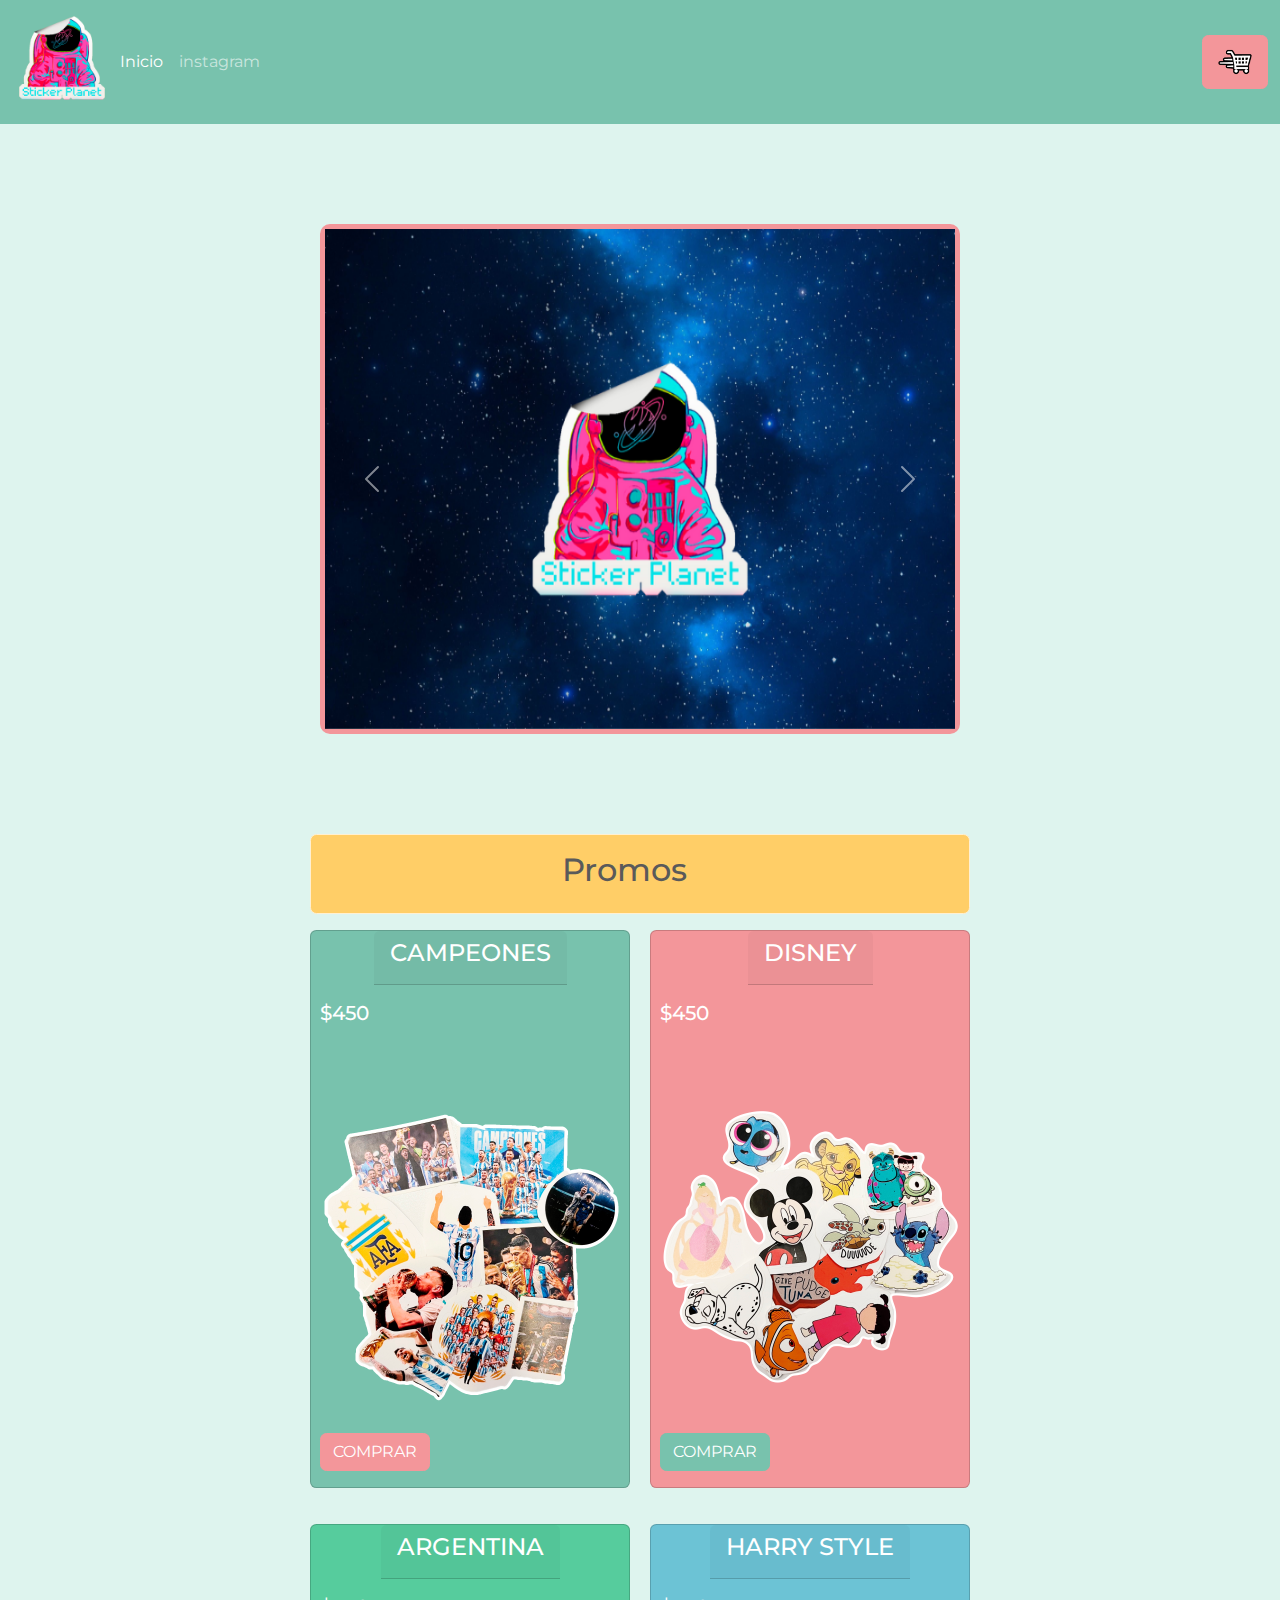
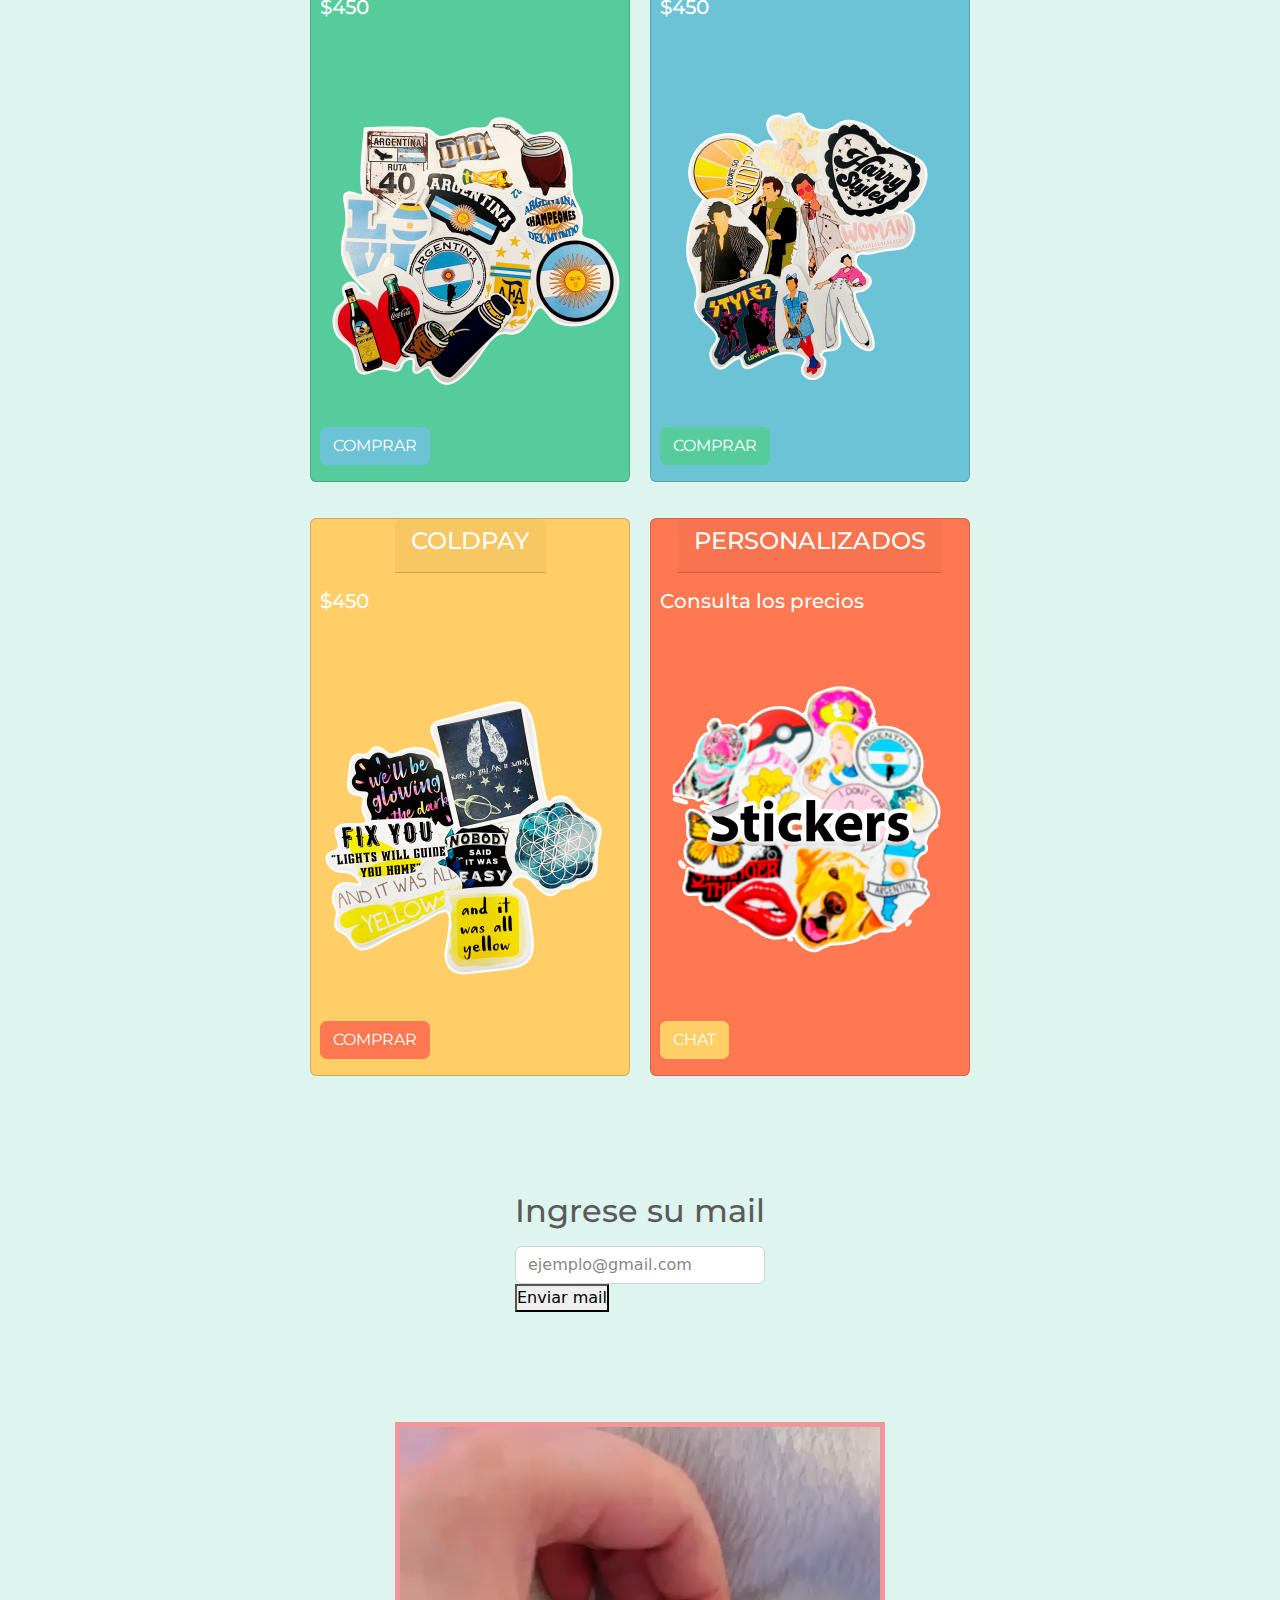
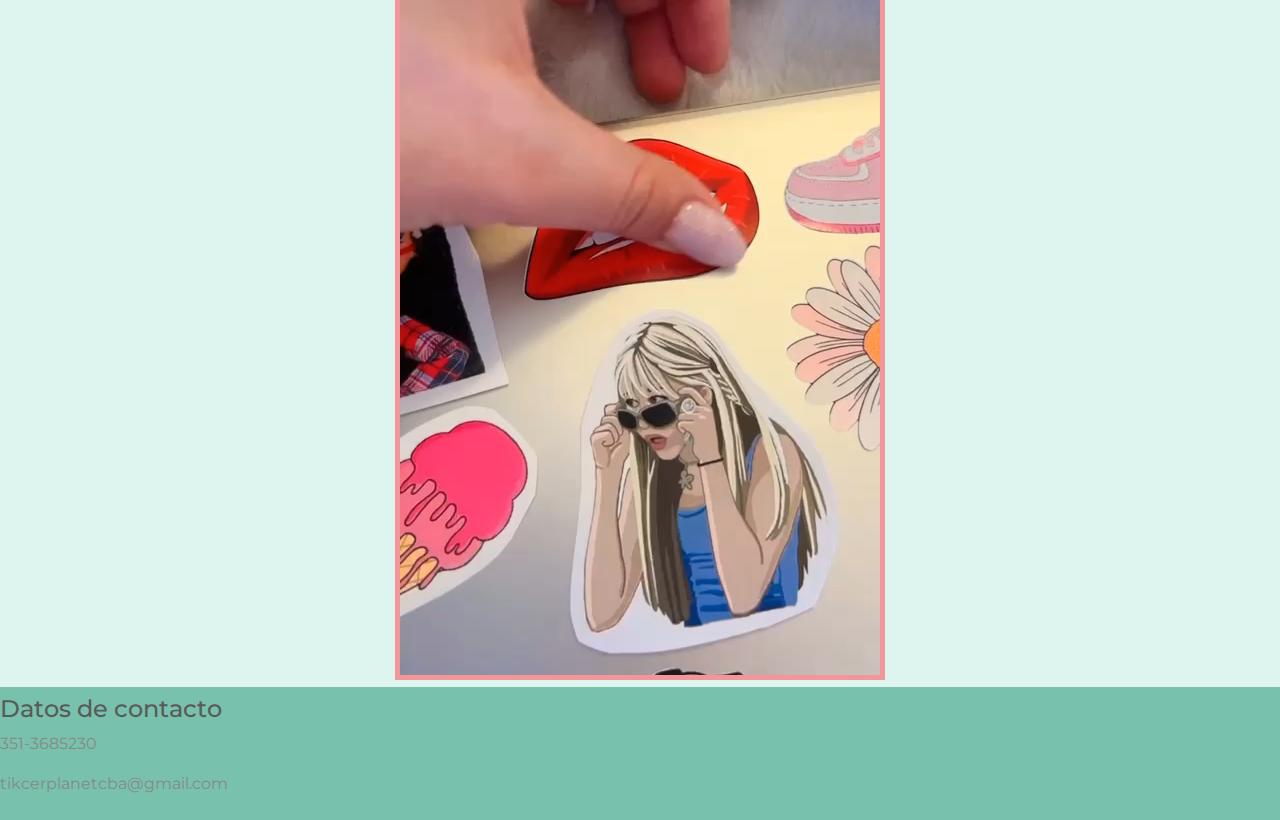
<file: home.html>
<!DOCTYPE html>
<html lang="en">
<head>
    <meta charset="UTF-8">
    <meta http-equiv="X-UA-Compatible" content="IE=edge">
    <meta name="viewport" content="width=device-width, initial-scale=1.0">
    <link rel="icon" href="../imagenes/favicon.png" />
    <link rel="stylesheet" href="./css/style.css">
    <link rel="stylesheet" href="https://cdn.jsdelivr.net/npm/bootstrap@5.3.0-alpha1/dist/css/bootstrap.min.css">
    <link rel="stylesheet" href="./css/minty.css">


    <title>Sticker Planet</title>
</head>
<body>
    <header>
        <nav class="navbar navbar-expand-lg navbar-dark bg-primary">
            <div class="container-fluid">
              <h1 ><img src="./imagenes/logo.png" alt="logo" height="100" width="100"></h1>
              <button class="navbar-toggler" type="button" data-bs-toggle="collapse" data-bs-target="#navbarColor01" aria-controls="navbarColor01" aria-expanded="false" aria-label="Toggle navigation">
                <span class="navbar-toggler-icon"></span>
              </button>
              <div class="collapse navbar-collapse" id="navbarColor01">
                <ul class="navbar-nav me-auto">
                  <li class="nav-item">
                    <a class="nav-link active" href="./home.html">Inicio
                      <span class="visually-hidden">(current)</span>
                    </a>
                  </li>
                  <li class="nav-item">
                    <a class="nav-link" target="_blank" href="https://www.instagram.com/stickersplanetcba/?hl=es">instagram</a>
                  </li>
                </ul>
                <form class="d-flex">
                  <button class="btn btn-secondary my-2 my-sm-0" type="submit"><img src="../imagenes/Sin título-1.png" alt="carrito de COMPRAS" width="40" height="40"></button>
                </form>
              </div>
            </div>
          </nav>
    </header>
    <main class="main_principal">
        <section class="main_carrousel">
            <div id="carouselExample" class="carousel slide">
                <div class="carousel-inner">
                  <div class="carousel-item active">
                    <img src="../imagenes/img6.png" class="d-block w-100" alt="..." //width="300" //height="500">
                  </div>
                  <div class="carousel-item">
                    <img src="./imagenes/img2.jpg" class="d-block w-100" alt="..." //width="300" //height="500">
                  </div>
                  <div class="carousel-item">
                    <img src="./imagenes/img3.jpg" class="d-block w-100" alt="..." //width="300" //height="500">
                  </div>
                  <div class="carousel-item">
                    <img src="./imagenes/img1.jpg" class="d-block w-100" alt="..." //width="300" //height="500">
                  </div>
                  <div class="carousel-item">
                    <img src="./imagenes/img5.jpeg" class="d-block w-100" alt="..." //width="300" //height="500">
                  </div>
                </div>
                <button class="carousel-control-prev" type="button" data-bs-target="#carouselExample" data-bs-slide="prev">
                  <span class="carousel-control-prev-icon" aria-hidden="true"></span>
                  <span class="visually-hidden">Previous</span>
                </button>
                <button class="carousel-control-next" type="button" data-bs-target="#carouselExample" data-bs-slide="next">
                  <span class="carousel-control-next-icon" aria-hidden="true"></span>
                  <span class="visually-hidden">Next</span>
                </button>
              </div>
        </section>
        <section class="Productos">
          <div class="alert alert-dismissible alert-warning">
            <h2>Promos</h2>
          </div>  
          <div class="promociones">
            <div class="card text-white bg-primary mb-3 card1" style="max-width: 20rem;">
              <div class="card-header"><h4 class="card-title"> CAMPEONES  </h4></div>
              <div class="card-body">
                <h5>$450</h5>
                <img src="./imagenes/campeones.png" alt="" width="300" height="400">
                <button type="button" class="btn btn-secondary">COMPRAR</button>
              </div>
            </div>
            <div class="card text-white bg-secondary mb-3 card2" style="max-width: 20rem;">
              <div class="card-header"><h4 class="card-title">  DISNEY </h4></div>
              <div class="card-body">
                <h5>$450</h5>
                <img src="./imagenes/disney.png" alt="" width="300" height="400">
                <button type="button" class="btn btn-primary">COMPRAR</button>
              </div>
            </div>
            <div class="card text-white bg-success mb-3 card3" style="max-width: 20rem;">
              <div class="card-header"><h4 class="card-title"> ARGENTINA</h4></div>
              <div class="card-body">
                <h5>$450</h5>
                <img src="./imagenes/argentina.png" alt="" width="300" height="400">
                <button type="button" class="btn btn-info">COMPRAR</button>
              </div>
            </div>
            <div class="card text-white bg-info mb-3 card4" style="max-width: 20rem;">
              <div class="card-header"><h4 class="card-title">  HARRY STYLE </h4></div>
              <div class="card-body">
                <h5>$450</h5>
                <img src="./imagenes/harry.png" alt="" width="300" height="400">
                <button type="button" class="btn btn-success">COMPRAR</button>
              </div>
            </div>
            <div class="card text-white bg-warning mb-3 card5" style="max-width: 20rem;">
              <div class="card-header"><h4 class="card-title">COLDPAY</h4></div>
              <div class="card-body">
                <h5>$450</h5>
                <img src="./imagenes/coldplay.png" alt="" width="300" height="400">
                <button type="button" class="btn btn-danger">COMPRAR</button>
              </div>
            </div>
            <div class="card text-white bg-danger mb-3 card6" style="max-width: 20rem;">
              <div class="card-header"><h4 class="card-title">PERSONALIZADOS</h4></div>
              <div class="card-body">
                <h5>Consulta los precios</h5>
                <img src="./imagenes/sitckers.png" alt="" width="300" height="400">
                <button type="button" class="btn btn-warning">CHAT</button>
              </div>
            </div>
          </div>
        </section>
        <form class="formulario">
          <div class="form-group">
              <label class="form-label" for="disabledInput"><h2>Ingrese su mail</h2> </label>
              <input class="form-control" id="mail" type="text" placeholder="ejemplo@gmail.com">
              <button type="submit" id="enviar_mail" class="boton">Enviar mail</button>
          </div>
          <div class="espacio_vacio">


          </div>
        </form>
        <section>
          <video class="video"
            src="./imagenes/videomain.mp4"
              autoplay
              muted
              loop>
          </video>
        </section>
    </main>
    <footer class="navbar navbar-expand-lg navbar-dark bg-primary">
      <div>
        <h4>Datos de contacto</h4>
            <p>351-3685230</p>
            <p>tikcerplanetcba@gmail.com</p>
      </div>
      
    </footer>
    <script src="https://cdn.jsdelivr.net/npm/bootstrap@5.3.0-alpha1/dist/js/bootstrap.bundle.min.js"></script>
    <script src="./js/app.js"></script>
</body>
</html>
</file>
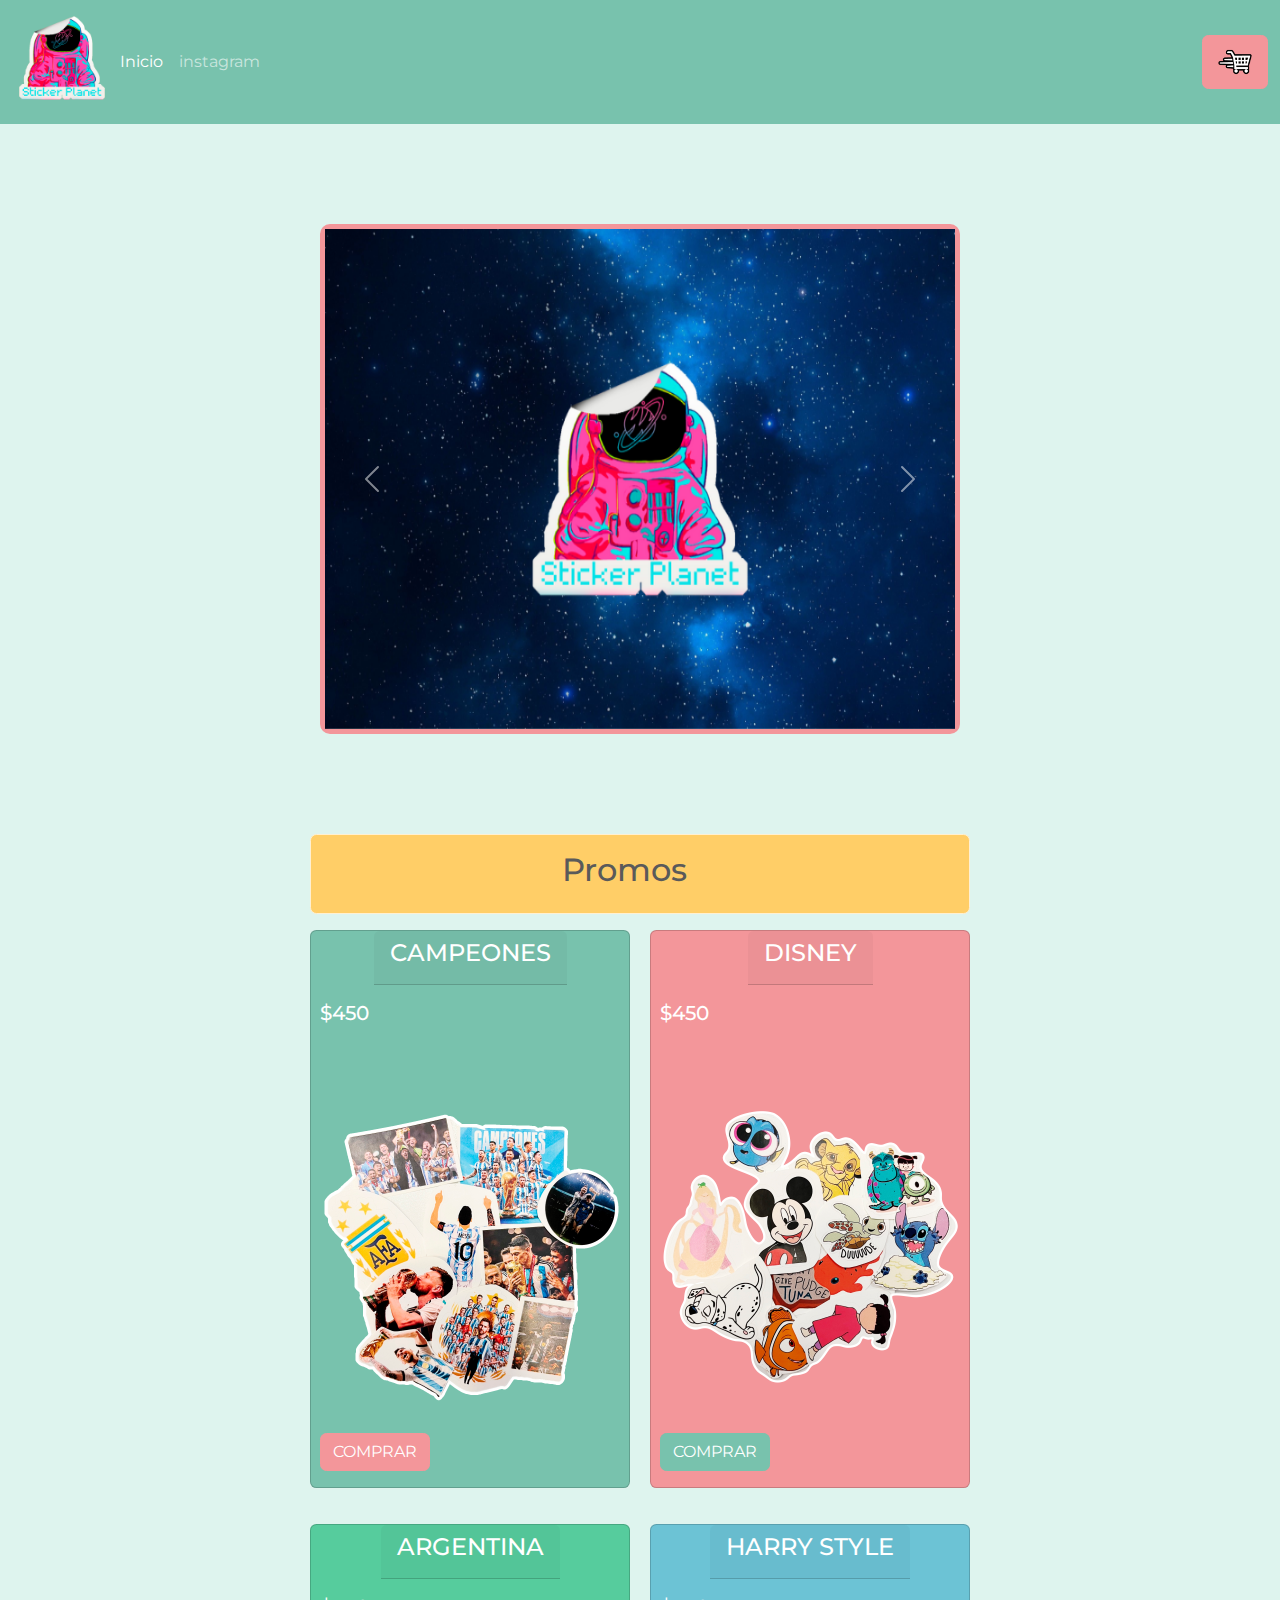
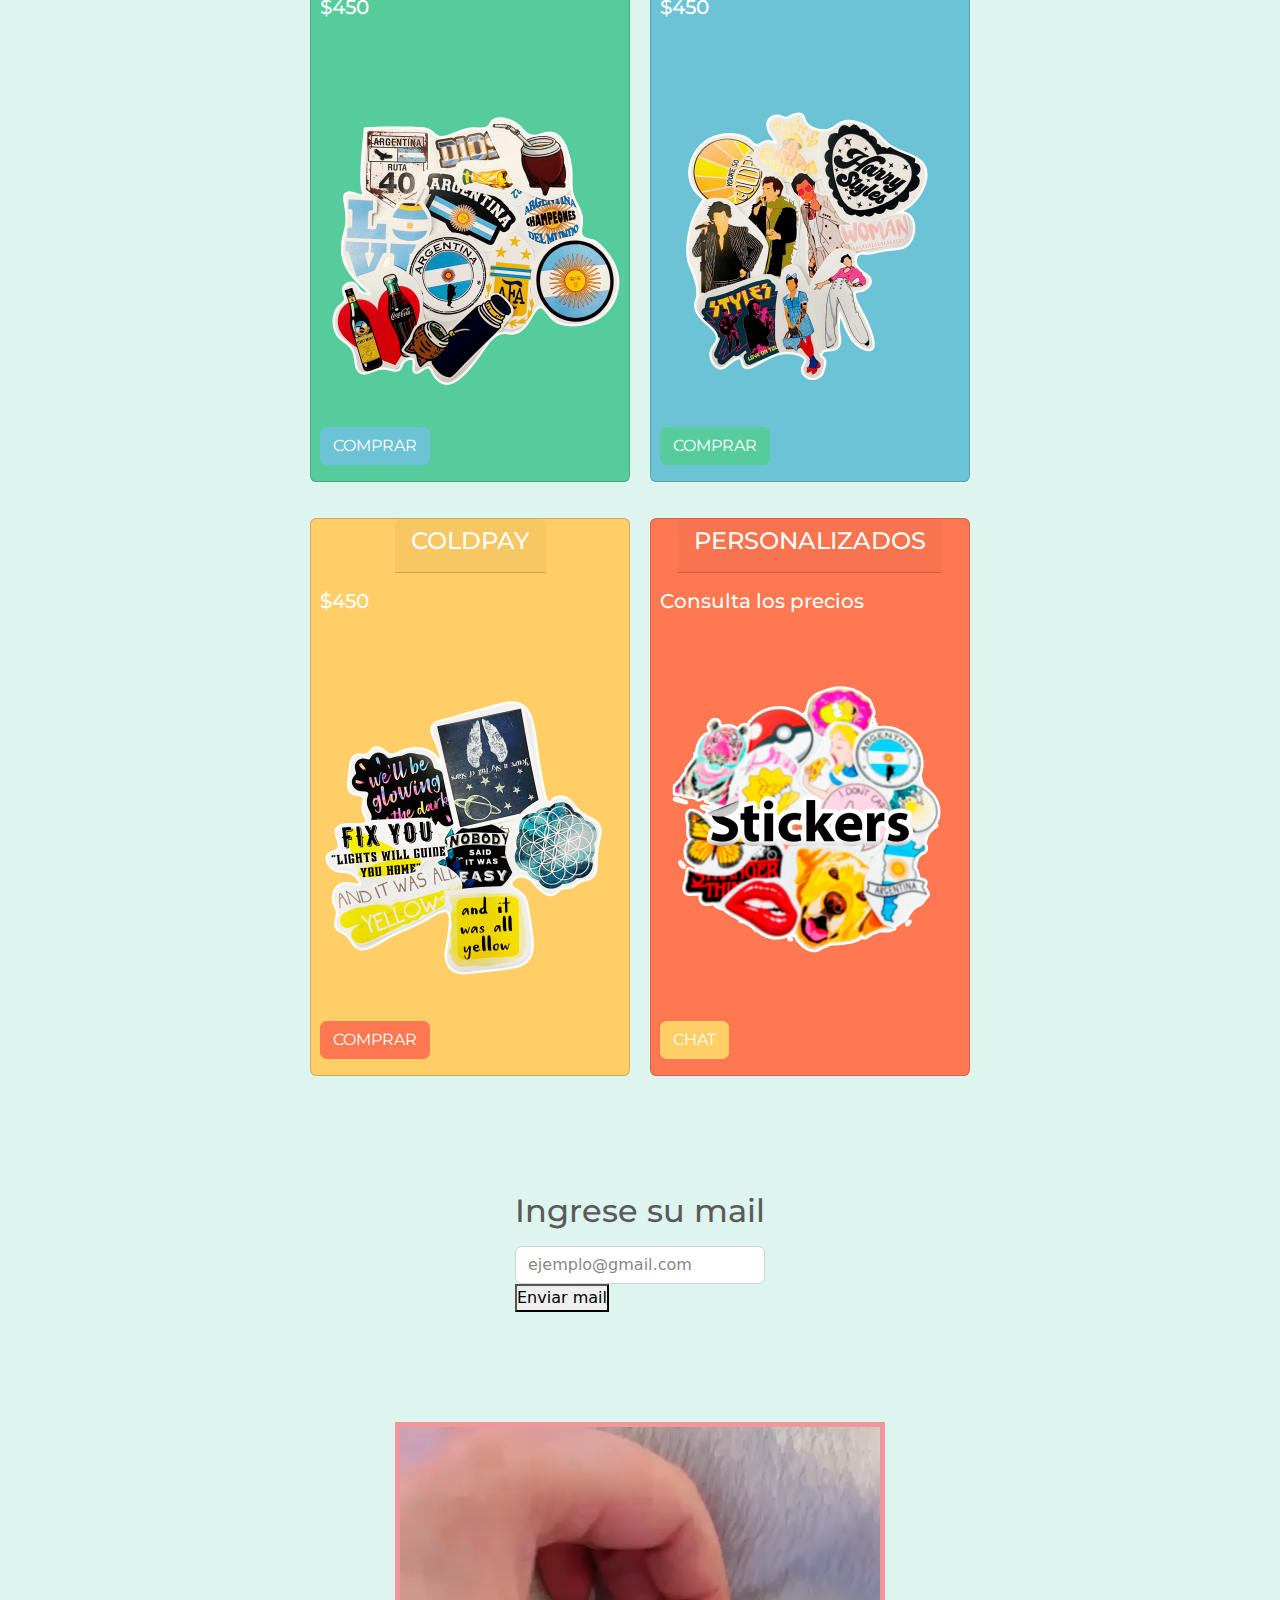
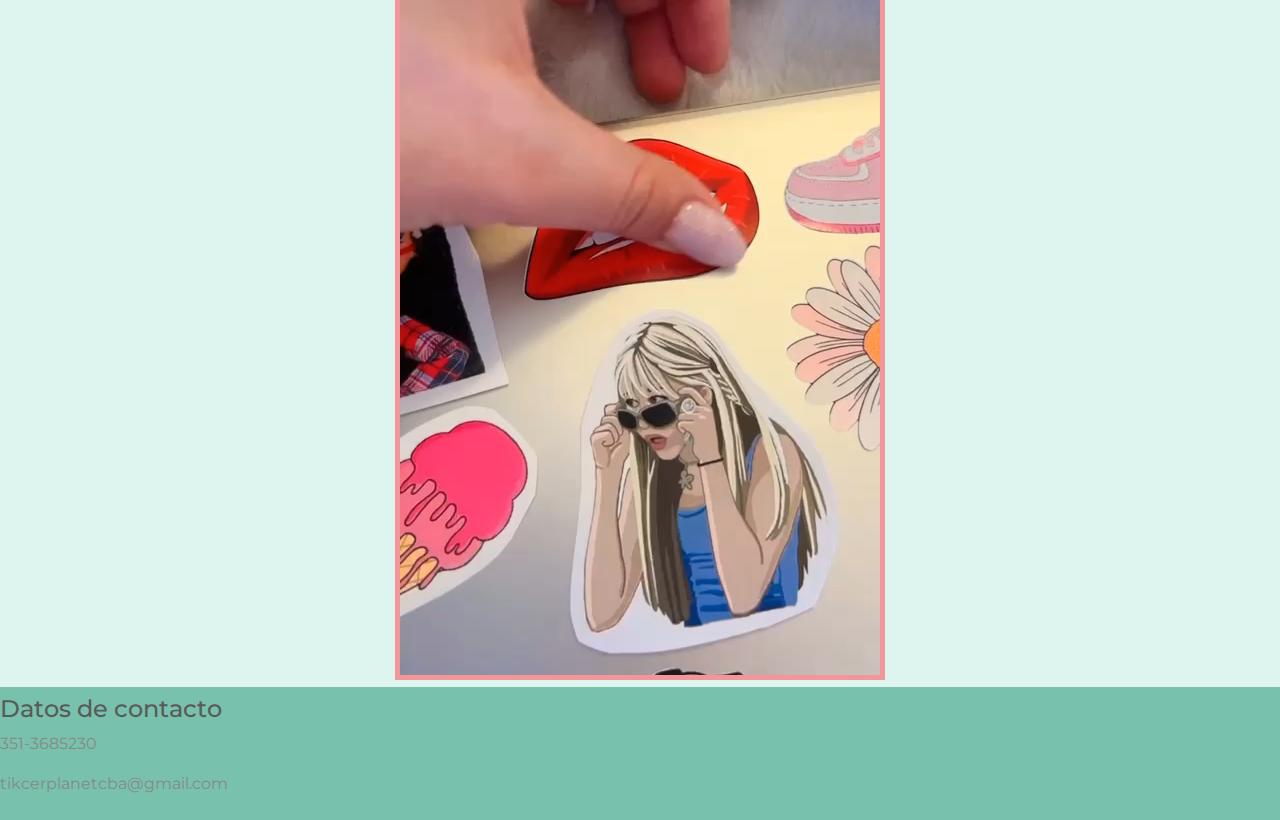
<file: hmtl/home.html>
<!DOCTYPE html>
<html lang="en">
<head>
    <meta charset="UTF-8">
    <meta http-equiv="X-UA-Compatible" content="IE=edge">
    <meta name="viewport" content="width=device-width, initial-scale=1.0">
    <link rel="icon" href="../imagenes/favicon.png" />
    <link rel="stylesheet" href="../css/style.css">
    <link rel="stylesheet" href="https://cdn.jsdelivr.net/npm/bootstrap@5.3.0-alpha1/dist/css/bootstrap.min.css">
    <link rel="stylesheet" href="../css/minty.css">


    <title>Sticker Planet</title>
</head>
<body>
    <header>
        <nav class="navbar navbar-expand-lg navbar-dark bg-primary">
            <div class="container-fluid">
              <h1 ><img src="../imagenes/logo.png" alt="logo" height="100" width="100"></h1>
              <button class="navbar-toggler" type="button" data-bs-toggle="collapse" data-bs-target="#navbarColor01" aria-controls="navbarColor01" aria-expanded="false" aria-label="Toggle navigation">
                <span class="navbar-toggler-icon"></span>
              </button>
              <div class="collapse navbar-collapse" id="navbarColor01">
                <ul class="navbar-nav me-auto">
                  <li class="nav-item">
                    <a class="nav-link active" href="./home.html">Inicio
                      <span class="visually-hidden">(current)</span>
                    </a>
                  </li>
                  <li class="nav-item">
                    <a class="nav-link" target="_blank" href="https://www.instagram.com/stickersplanetcba/?hl=es">instagram</a>
                  </li>
                </ul>
                <form class="d-flex">
                  <button class="btn btn-secondary my-2 my-sm-0" type="submit"><img src="../imagenes/Sin título-1.png" alt="carrito de COMPRAS" width="40" height="40"></button>
                </form>
              </div>
            </div>
          </nav>
    </header>
    <main class="main_principal">
        <section class="main_carrousel">
            <div id="carouselExample" class="carousel slide">
                <div class="carousel-inner">
                  <div class="carousel-item active">
                    <img src="../imagenes/img6.png" class="d-block w-100" alt="..." //width="300" //height="500">
                  </div>
                  <div class="carousel-item">
                    <img src="../imagenes/img2.jpg" class="d-block w-100" alt="..." //width="300" //height="500">
                  </div>
                  <div class="carousel-item">
                    <img src="../imagenes/img3.jpg" class="d-block w-100" alt="..." //width="300" //height="500">
                  </div>
                  <div class="carousel-item">
                    <img src="../imagenes/img1.jpg" class="d-block w-100" alt="..." //width="300" //height="500">
                  </div>
                  <div class="carousel-item">
                    <img src="../imagenes/img5.jpeg" class="d-block w-100" alt="..." //width="300" //height="500">
                  </div>
                </div>
                <button class="carousel-control-prev" type="button" data-bs-target="#carouselExample" data-bs-slide="prev">
                  <span class="carousel-control-prev-icon" aria-hidden="true"></span>
                  <span class="visually-hidden">Previous</span>
                </button>
                <button class="carousel-control-next" type="button" data-bs-target="#carouselExample" data-bs-slide="next">
                  <span class="carousel-control-next-icon" aria-hidden="true"></span>
                  <span class="visually-hidden">Next</span>
                </button>
              </div>
        </section>
        <section class="Productos">
          <div class="alert alert-dismissible alert-warning">
            <h2>Promos</h2>
          </div>  
          <div class="promociones">
            <div class="card text-white bg-primary mb-3 card1" style="max-width: 20rem;">
              <div class="card-header"><h4 class="card-title"> CAMPEONES  </h4></div>
              <div class="card-body">
                <h5>$450</h5>
                <img src="../imagenes/campeones.png" alt="" width="300" height="400">
                <button type="button" class="btn btn-secondary">COMPRAR</button>
              </div>
            </div>
            <div class="card text-white bg-secondary mb-3 card2" style="max-width: 20rem;">
              <div class="card-header"><h4 class="card-title">  DISNEY </h4></div>
              <div class="card-body">
                <h5>$450</h5>
                <img src="../imagenes/disney.png" alt="" width="300" height="400">
                <button type="button" class="btn btn-primary">COMPRAR</button>
              </div>
            </div>
            <div class="card text-white bg-success mb-3 card3" style="max-width: 20rem;">
              <div class="card-header"><h4 class="card-title"> ARGENTINA</h4></div>
              <div class="card-body">
                <h5>$450</h5>
                <img src="../imagenes/argentina.png" alt="" width="300" height="400">
                <button type="button" class="btn btn-info">COMPRAR</button>
              </div>
            </div>
            <div class="card text-white bg-info mb-3 card4" style="max-width: 20rem;">
              <div class="card-header"><h4 class="card-title">  HARRY STYLE </h4></div>
              <div class="card-body">
                <h5>$450</h5>
                <img src="../imagenes/harry.png" alt="" width="300" height="400">
                <button type="button" class="btn btn-success">COMPRAR</button>
              </div>
            </div>
            <div class="card text-white bg-warning mb-3 card5" style="max-width: 20rem;">
              <div class="card-header"><h4 class="card-title">COLDPAY</h4></div>
              <div class="card-body">
                <h5>$450</h5>
                <img src="../imagenes/coldplay.png" alt="" width="300" height="400">
                <button type="button" class="btn btn-danger">COMPRAR</button>
              </div>
            </div>
            <div class="card text-white bg-danger mb-3 card6" style="max-width: 20rem;">
              <div class="card-header"><h4 class="card-title">PERSONALIZADOS</h4></div>
              <div class="card-body">
                <h5>Consulta los precios</h5>
                <img src="../imagenes/sitckers.png" alt="" width="300" height="400">
                <button type="button" class="btn btn-warning">CHAT</button>
              </div>
            </div>
          </div>
        </section>
        <form class="formulario">
          <div class="form-group">
              <label class="form-label" for="disabledInput"><h2>Ingrese su mail</h2> </label>
              <input class="form-control" id="mail" type="text" placeholder="ejemplo@gmail.com">
              <button type="submit" id="enviar_mail" class="boton">Enviar mail</button>
          </div>
          <div class="espacio_vacio">


          </div>
        </form>
        <section>
          <video class="video"
            src="../imagenes/videomain.mp4"
              autoplay
              muted
              loop>
          </video>
        </section>
    </main>
    <footer class="navbar navbar-expand-lg navbar-dark bg-primary">
      <div>
        <h4>Datos de contacto</h4>
            <p>351-3685230</p>
            <p>tikcerplanetcba@gmail.com</p>
      </div>
      
    </footer>
    <script src="https://cdn.jsdelivr.net/npm/bootstrap@5.3.0-alpha1/dist/js/bootstrap.bundle.min.js"></script>
    <script src="../js/app.js"></script>
</body>
</html>
</file>
<file: css/style.css>
* {
  margin: 0;
  padding: 0;
}

body {
  width: 100vw;
}


.main_principal {
  width: 100vw;
  display: flex;
  flex-direction: column;
  align-items: center;

  gap: 100px;
  background-color: #def4ee;
}

.main_carrousel {
  width: 50%;
  border: solid #f3969a 5px;
  border-radius: 10px;
  margin-top: 100px;
}

h2 {
  text-align: center;
}

.promociones {
  display: grid;
  justify-content: center;
  grid-template:
    "card1 card2"
    "card4 card3"
    "card5 card6";
  grid-template-columns: AUTO auto;
  grid-template-rows: auto auto auto;
  gap: 20px;
}

.video{
  border: solid #f3969a 5px;
}

.card{
  align-items: center;

}

.formulario{
  width: 50%;
  display: flex;
  flex-direction: column;
  align-items: center;
  gap: 10px;

}

.mi_carrito{
  width: 100%;
  gap: 30px;
  display: grid;
  grid-template: "desc prec x" ;
  grid-template-columns:auto;
  grid-template-rows: auto auto auto;
  justify-content: space-between;
}

.mi_carrito btn{
  grid-template-areas: "x";
}
</file>
<file: css/minty.css>
@charset "UTF-8";/*!
 * Bootswatch v5.2.3 (https://bootswatch.com)
 * Theme: minty
 * Copyright 2012-2022 Thomas Park
 * Licensed under MIT
 * Based on Bootstrap
*//*!
 * Bootstrap  v5.2.3 (https://getbootstrap.com/)
 * Copyright 2011-2022 The Bootstrap Authors
 * Copyright 2011-2022 Twitter, Inc.
 * Licensed under MIT (https://github.com/twbs/bootstrap/blob/main/LICENSE)
 */@import url(https://fonts.googleapis.com/css2?family=Montserrat:wght@400;500;700&display=swap);:root{--bs-blue:#007bff;--bs-indigo:#6610f2;--bs-purple:#6f42c1;--bs-pink:#e83e8c;--bs-red:#ff7851;--bs-orange:#fd7e14;--bs-yellow:#ffce67;--bs-green:#56cc9d;--bs-teal:#20c997;--bs-cyan:#6cc3d5;--bs-black:#000;--bs-white:#fff;--bs-gray:#888;--bs-gray-dark:#343a40;--bs-gray-100:#f8f9fa;--bs-gray-200:#f7f7f9;--bs-gray-300:#eceeef;--bs-gray-400:#ced4da;--bs-gray-500:#aaa;--bs-gray-600:#888;--bs-gray-700:#5a5a5a;--bs-gray-800:#343a40;--bs-gray-900:#212529;--bs-primary:#78c2ad;--bs-secondary:#f3969a;--bs-success:#56cc9d;--bs-info:#6cc3d5;--bs-warning:#ffce67;--bs-danger:#ff7851;--bs-light:#f8f9fa;--bs-dark:#343a40;--bs-primary-rgb:120,194,173;--bs-secondary-rgb:243,150,154;--bs-success-rgb:86,204,157;--bs-info-rgb:108,195,213;--bs-warning-rgb:255,206,103;--bs-danger-rgb:255,120,81;--bs-light-rgb:248,249,250;--bs-dark-rgb:52,58,64;--bs-white-rgb:255,255,255;--bs-black-rgb:0,0,0;--bs-body-color-rgb:136,136,136;--bs-body-bg-rgb:255,255,255;--bs-font-sans-serif:system-ui,-apple-system,"Segoe UI",Roboto,"Helvetica Neue","Noto Sans","Liberation Sans",Arial,sans-serif,"Apple Color Emoji","Segoe UI Emoji","Segoe UI Symbol","Noto Color Emoji";--bs-font-monospace:SFMono-Regular,Menlo,Monaco,Consolas,"Liberation Mono","Courier New",monospace;--bs-gradient:linear-gradient(180deg, rgba(255, 255, 255, 0.15), rgba(255, 255, 255, 0));--bs-body-font-family:var(--bs-font-sans-serif);--bs-body-font-size:1rem;--bs-body-font-weight:400;--bs-body-line-height:1.5;--bs-body-color:#888;--bs-body-bg:#fff;--bs-border-width:1px;--bs-border-style:solid;--bs-border-color:#eceeef;--bs-border-color-translucent:rgba(0, 0, 0, 0.175);--bs-border-radius:0.4rem;--bs-border-radius-sm:0.3rem;--bs-border-radius-lg:0.6rem;--bs-border-radius-xl:1rem;--bs-border-radius-2xl:2rem;--bs-border-radius-pill:50rem;--bs-link-color:#78c2ad;--bs-link-hover-color:#609b8a;--bs-code-color:#e83e8c;--bs-highlight-bg:#fff5e1}*,::after,::before{box-sizing:border-box}@media (prefers-reduced-motion:no-preference){:root{scroll-behavior:smooth}}body{margin:0;font-family:var(--bs-body-font-family);font-size:var(--bs-body-font-size);font-weight:var(--bs-body-font-weight);line-height:var(--bs-body-line-height);color:var(--bs-body-color);text-align:var(--bs-body-text-align);background-color:var(--bs-body-bg);-webkit-text-size-adjust:100%;-webkit-tap-highlight-color:transparent}hr{margin:1rem 0;color:inherit;border:0;border-top:1px solid;opacity:.25}.h1,.h2,.h3,.h4,.h5,.h6,h1,h2,h3,h4,h5,h6{margin-top:0;margin-bottom:.5rem;font-family:Montserrat,-apple-system,system-ui,BlinkMacSystemFont,"Segoe UI",Roboto,"Helvetica Neue",Arial,sans-serif;font-weight:500;line-height:1.2;color:#5a5a5a}.h1,h1{font-size:calc(1.375rem + 1.5vw)}@media (min-width:1200px){.h1,h1{font-size:2.5rem}}.h2,h2{font-size:calc(1.325rem + .9vw)}@media (min-width:1200px){.h2,h2{font-size:2rem}}.h3,h3{font-size:calc(1.3rem + .6vw)}@media (min-width:1200px){.h3,h3{font-size:1.75rem}}.h4,h4{font-size:calc(1.275rem + .3vw)}@media (min-width:1200px){.h4,h4{font-size:1.5rem}}.h5,h5{font-size:1.25rem}.h6,h6{font-size:1rem}p{margin-top:0;margin-bottom:1rem}abbr[title]{-webkit-text-decoration:underline dotted;text-decoration:underline dotted;cursor:help;-webkit-text-decoration-skip-ink:none;text-decoration-skip-ink:none}address{margin-bottom:1rem;font-style:normal;line-height:inherit}ol,ul{padding-left:2rem}dl,ol,ul{margin-top:0;margin-bottom:1rem}ol ol,ol ul,ul ol,ul ul{margin-bottom:0}dt{font-weight:700}dd{margin-bottom:.5rem;margin-left:0}blockquote{margin:0 0 1rem}b,strong{font-weight:bolder}.small,small{font-size:.875em}.mark,mark{padding:.1875em;background-color:var(--bs-highlight-bg)}sub,sup{position:relative;font-size:.75em;line-height:0;vertical-align:baseline}sub{bottom:-.25em}sup{top:-.5em}a{color:var(--bs-link-color);text-decoration:underline}a:hover{color:var(--bs-link-hover-color)}a:not([href]):not([class]),a:not([href]):not([class]):hover{color:inherit;text-decoration:none}code,kbd,pre,samp{font-family:var(--bs-font-monospace);font-size:1em}pre{display:block;margin-top:0;margin-bottom:1rem;overflow:auto;font-size:.875em}pre code{font-size:inherit;color:inherit;word-break:normal}code{font-size:.875em;color:var(--bs-code-color);word-wrap:break-word}a>code{color:inherit}kbd{padding:.1875rem .375rem;font-size:.875em;color:var(--bs-body-bg);background-color:var(--bs-body-color);border-radius:.3rem}kbd kbd{padding:0;font-size:1em}figure{margin:0 0 1rem}img,svg{vertical-align:middle}table{caption-side:bottom;border-collapse:collapse}caption{padding-top:.5rem;padding-bottom:.5rem;color:#888;text-align:left}th{text-align:inherit;text-align:-webkit-match-parent}tbody,td,tfoot,th,thead,tr{border-color:inherit;border-style:solid;border-width:0}label{display:inline-block}button{border-radius:0}button:focus:not(:focus-visible){outline:0}button,input,optgroup,select,textarea{margin:0;font-family:inherit;font-size:inherit;line-height:inherit}button,select{text-transform:none}[role=button]{cursor:pointer}select{word-wrap:normal}select:disabled{opacity:1}[list]:not([type=date]):not([type=datetime-local]):not([type=month]):not([type=week]):not([type=time])::-webkit-calendar-picker-indicator{display:none!important}[type=button],[type=reset],[type=submit],button{-webkit-appearance:button}[type=button]:not(:disabled),[type=reset]:not(:disabled),[type=submit]:not(:disabled),button:not(:disabled){cursor:pointer}::-moz-focus-inner{padding:0;border-style:none}textarea{resize:vertical}fieldset{min-width:0;padding:0;margin:0;border:0}legend{float:left;width:100%;padding:0;margin-bottom:.5rem;font-size:calc(1.275rem + .3vw);line-height:inherit}@media (min-width:1200px){legend{font-size:1.5rem}}legend+*{clear:left}::-webkit-datetime-edit-day-field,::-webkit-datetime-edit-fields-wrapper,::-webkit-datetime-edit-hour-field,::-webkit-datetime-edit-minute,::-webkit-datetime-edit-month-field,::-webkit-datetime-edit-text,::-webkit-datetime-edit-year-field{padding:0}::-webkit-inner-spin-button{height:auto}[type=search]{outline-offset:-2px;-webkit-appearance:textfield}::-webkit-search-decoration{-webkit-appearance:none}::-webkit-color-swatch-wrapper{padding:0}::-webkit-file-upload-button{font:inherit;-webkit-appearance:button}::file-selector-button{font:inherit;-webkit-appearance:button}output{display:inline-block}iframe{border:0}summary{display:list-item;cursor:pointer}progress{vertical-align:baseline}[hidden]{display:none!important}.lead{font-size:1.25rem;font-weight:300}.display-1{font-size:calc(1.625rem + 4.5vw);font-weight:300;line-height:1.2}@media (min-width:1200px){.display-1{font-size:5rem}}.display-2{font-size:calc(1.575rem + 3.9vw);font-weight:300;line-height:1.2}@media (min-width:1200px){.display-2{font-size:4.5rem}}.display-3{font-size:calc(1.525rem + 3.3vw);font-weight:300;line-height:1.2}@media (min-width:1200px){.display-3{font-size:4rem}}.display-4{font-size:calc(1.475rem + 2.7vw);font-weight:300;line-height:1.2}@media (min-width:1200px){.display-4{font-size:3.5rem}}.display-5{font-size:calc(1.425rem + 2.1vw);font-weight:300;line-height:1.2}@media (min-width:1200px){.display-5{font-size:3rem}}.display-6{font-size:calc(1.375rem + 1.5vw);font-weight:300;line-height:1.2}@media (min-width:1200px){.display-6{font-size:2.5rem}}.list-unstyled{padding-left:0;list-style:none}.list-inline{padding-left:0;list-style:none}.list-inline-item{display:inline-block}.list-inline-item:not(:last-child){margin-right:.5rem}.initialism{font-size:.875em;text-transform:uppercase}.blockquote{margin-bottom:1rem;font-size:1.25rem}.blockquote>:last-child{margin-bottom:0}.blockquote-footer{margin-top:-1rem;margin-bottom:1rem;font-size:.875em;color:#888}.blockquote-footer::before{content:"— "}.img-fluid{max-width:100%;height:auto}.img-thumbnail{padding:.25rem;background-color:#fff;border:1px solid var(--bs-border-color);border-radius:.4rem;max-width:100%;height:auto}.figure{display:inline-block}.figure-img{margin-bottom:.5rem;line-height:1}.figure-caption{font-size:.875em;color:#888}.container,.container-fluid,.container-lg,.container-md,.container-sm,.container-xl,.container-xxl{--bs-gutter-x:1.5rem;--bs-gutter-y:0;width:100%;padding-right:calc(var(--bs-gutter-x) * .5);padding-left:calc(var(--bs-gutter-x) * .5);margin-right:auto;margin-left:auto}@media (min-width:576px){.container,.container-sm{max-width:540px}}@media (min-width:768px){.container,.container-md,.container-sm{max-width:720px}}@media (min-width:992px){.container,.container-lg,.container-md,.container-sm{max-width:960px}}@media (min-width:1200px){.container,.container-lg,.container-md,.container-sm,.container-xl{max-width:1140px}}@media (min-width:1400px){.container,.container-lg,.container-md,.container-sm,.container-xl,.container-xxl{max-width:1320px}}.row{--bs-gutter-x:1.5rem;--bs-gutter-y:0;display:flex;flex-wrap:wrap;margin-top:calc(-1 * var(--bs-gutter-y));margin-right:calc(-.5 * var(--bs-gutter-x));margin-left:calc(-.5 * var(--bs-gutter-x))}.row>*{flex-shrink:0;width:100%;max-width:100%;padding-right:calc(var(--bs-gutter-x) * .5);padding-left:calc(var(--bs-gutter-x) * .5);margin-top:var(--bs-gutter-y)}.col{flex:1 0 0%}.row-cols-auto>*{flex:0 0 auto;width:auto}.row-cols-1>*{flex:0 0 auto;width:100%}.row-cols-2>*{flex:0 0 auto;width:50%}.row-cols-3>*{flex:0 0 auto;width:33.3333333333%}.row-cols-4>*{flex:0 0 auto;width:25%}.row-cols-5>*{flex:0 0 auto;width:20%}.row-cols-6>*{flex:0 0 auto;width:16.6666666667%}.col-auto{flex:0 0 auto;width:auto}.col-1{flex:0 0 auto;width:8.33333333%}.col-2{flex:0 0 auto;width:16.66666667%}.col-3{flex:0 0 auto;width:25%}.col-4{flex:0 0 auto;width:33.33333333%}.col-5{flex:0 0 auto;width:41.66666667%}.col-6{flex:0 0 auto;width:50%}.col-7{flex:0 0 auto;width:58.33333333%}.col-8{flex:0 0 auto;width:66.66666667%}.col-9{flex:0 0 auto;width:75%}.col-10{flex:0 0 auto;width:83.33333333%}.col-11{flex:0 0 auto;width:91.66666667%}.col-12{flex:0 0 auto;width:100%}.offset-1{margin-left:8.33333333%}.offset-2{margin-left:16.66666667%}.offset-3{margin-left:25%}.offset-4{margin-left:33.33333333%}.offset-5{margin-left:41.66666667%}.offset-6{margin-left:50%}.offset-7{margin-left:58.33333333%}.offset-8{margin-left:66.66666667%}.offset-9{margin-left:75%}.offset-10{margin-left:83.33333333%}.offset-11{margin-left:91.66666667%}.g-0,.gx-0{--bs-gutter-x:0}.g-0,.gy-0{--bs-gutter-y:0}.g-1,.gx-1{--bs-gutter-x:0.25rem}.g-1,.gy-1{--bs-gutter-y:0.25rem}.g-2,.gx-2{--bs-gutter-x:0.5rem}.g-2,.gy-2{--bs-gutter-y:0.5rem}.g-3,.gx-3{--bs-gutter-x:1rem}.g-3,.gy-3{--bs-gutter-y:1rem}.g-4,.gx-4{--bs-gutter-x:1.5rem}.g-4,.gy-4{--bs-gutter-y:1.5rem}.g-5,.gx-5{--bs-gutter-x:3rem}.g-5,.gy-5{--bs-gutter-y:3rem}@media (min-width:576px){.col-sm{flex:1 0 0%}.row-cols-sm-auto>*{flex:0 0 auto;width:auto}.row-cols-sm-1>*{flex:0 0 auto;width:100%}.row-cols-sm-2>*{flex:0 0 auto;width:50%}.row-cols-sm-3>*{flex:0 0 auto;width:33.3333333333%}.row-cols-sm-4>*{flex:0 0 auto;width:25%}.row-cols-sm-5>*{flex:0 0 auto;width:20%}.row-cols-sm-6>*{flex:0 0 auto;width:16.6666666667%}.col-sm-auto{flex:0 0 auto;width:auto}.col-sm-1{flex:0 0 auto;width:8.33333333%}.col-sm-2{flex:0 0 auto;width:16.66666667%}.col-sm-3{flex:0 0 auto;width:25%}.col-sm-4{flex:0 0 auto;width:33.33333333%}.col-sm-5{flex:0 0 auto;width:41.66666667%}.col-sm-6{flex:0 0 auto;width:50%}.col-sm-7{flex:0 0 auto;width:58.33333333%}.col-sm-8{flex:0 0 auto;width:66.66666667%}.col-sm-9{flex:0 0 auto;width:75%}.col-sm-10{flex:0 0 auto;width:83.33333333%}.col-sm-11{flex:0 0 auto;width:91.66666667%}.col-sm-12{flex:0 0 auto;width:100%}.offset-sm-0{margin-left:0}.offset-sm-1{margin-left:8.33333333%}.offset-sm-2{margin-left:16.66666667%}.offset-sm-3{margin-left:25%}.offset-sm-4{margin-left:33.33333333%}.offset-sm-5{margin-left:41.66666667%}.offset-sm-6{margin-left:50%}.offset-sm-7{margin-left:58.33333333%}.offset-sm-8{margin-left:66.66666667%}.offset-sm-9{margin-left:75%}.offset-sm-10{margin-left:83.33333333%}.offset-sm-11{margin-left:91.66666667%}.g-sm-0,.gx-sm-0{--bs-gutter-x:0}.g-sm-0,.gy-sm-0{--bs-gutter-y:0}.g-sm-1,.gx-sm-1{--bs-gutter-x:0.25rem}.g-sm-1,.gy-sm-1{--bs-gutter-y:0.25rem}.g-sm-2,.gx-sm-2{--bs-gutter-x:0.5rem}.g-sm-2,.gy-sm-2{--bs-gutter-y:0.5rem}.g-sm-3,.gx-sm-3{--bs-gutter-x:1rem}.g-sm-3,.gy-sm-3{--bs-gutter-y:1rem}.g-sm-4,.gx-sm-4{--bs-gutter-x:1.5rem}.g-sm-4,.gy-sm-4{--bs-gutter-y:1.5rem}.g-sm-5,.gx-sm-5{--bs-gutter-x:3rem}.g-sm-5,.gy-sm-5{--bs-gutter-y:3rem}}@media (min-width:768px){.col-md{flex:1 0 0%}.row-cols-md-auto>*{flex:0 0 auto;width:auto}.row-cols-md-1>*{flex:0 0 auto;width:100%}.row-cols-md-2>*{flex:0 0 auto;width:50%}.row-cols-md-3>*{flex:0 0 auto;width:33.3333333333%}.row-cols-md-4>*{flex:0 0 auto;width:25%}.row-cols-md-5>*{flex:0 0 auto;width:20%}.row-cols-md-6>*{flex:0 0 auto;width:16.6666666667%}.col-md-auto{flex:0 0 auto;width:auto}.col-md-1{flex:0 0 auto;width:8.33333333%}.col-md-2{flex:0 0 auto;width:16.66666667%}.col-md-3{flex:0 0 auto;width:25%}.col-md-4{flex:0 0 auto;width:33.33333333%}.col-md-5{flex:0 0 auto;width:41.66666667%}.col-md-6{flex:0 0 auto;width:50%}.col-md-7{flex:0 0 auto;width:58.33333333%}.col-md-8{flex:0 0 auto;width:66.66666667%}.col-md-9{flex:0 0 auto;width:75%}.col-md-10{flex:0 0 auto;width:83.33333333%}.col-md-11{flex:0 0 auto;width:91.66666667%}.col-md-12{flex:0 0 auto;width:100%}.offset-md-0{margin-left:0}.offset-md-1{margin-left:8.33333333%}.offset-md-2{margin-left:16.66666667%}.offset-md-3{margin-left:25%}.offset-md-4{margin-left:33.33333333%}.offset-md-5{margin-left:41.66666667%}.offset-md-6{margin-left:50%}.offset-md-7{margin-left:58.33333333%}.offset-md-8{margin-left:66.66666667%}.offset-md-9{margin-left:75%}.offset-md-10{margin-left:83.33333333%}.offset-md-11{margin-left:91.66666667%}.g-md-0,.gx-md-0{--bs-gutter-x:0}.g-md-0,.gy-md-0{--bs-gutter-y:0}.g-md-1,.gx-md-1{--bs-gutter-x:0.25rem}.g-md-1,.gy-md-1{--bs-gutter-y:0.25rem}.g-md-2,.gx-md-2{--bs-gutter-x:0.5rem}.g-md-2,.gy-md-2{--bs-gutter-y:0.5rem}.g-md-3,.gx-md-3{--bs-gutter-x:1rem}.g-md-3,.gy-md-3{--bs-gutter-y:1rem}.g-md-4,.gx-md-4{--bs-gutter-x:1.5rem}.g-md-4,.gy-md-4{--bs-gutter-y:1.5rem}.g-md-5,.gx-md-5{--bs-gutter-x:3rem}.g-md-5,.gy-md-5{--bs-gutter-y:3rem}}@media (min-width:992px){.col-lg{flex:1 0 0%}.row-cols-lg-auto>*{flex:0 0 auto;width:auto}.row-cols-lg-1>*{flex:0 0 auto;width:100%}.row-cols-lg-2>*{flex:0 0 auto;width:50%}.row-cols-lg-3>*{flex:0 0 auto;width:33.3333333333%}.row-cols-lg-4>*{flex:0 0 auto;width:25%}.row-cols-lg-5>*{flex:0 0 auto;width:20%}.row-cols-lg-6>*{flex:0 0 auto;width:16.6666666667%}.col-lg-auto{flex:0 0 auto;width:auto}.col-lg-1{flex:0 0 auto;width:8.33333333%}.col-lg-2{flex:0 0 auto;width:16.66666667%}.col-lg-3{flex:0 0 auto;width:25%}.col-lg-4{flex:0 0 auto;width:33.33333333%}.col-lg-5{flex:0 0 auto;width:41.66666667%}.col-lg-6{flex:0 0 auto;width:50%}.col-lg-7{flex:0 0 auto;width:58.33333333%}.col-lg-8{flex:0 0 auto;width:66.66666667%}.col-lg-9{flex:0 0 auto;width:75%}.col-lg-10{flex:0 0 auto;width:83.33333333%}.col-lg-11{flex:0 0 auto;width:91.66666667%}.col-lg-12{flex:0 0 auto;width:100%}.offset-lg-0{margin-left:0}.offset-lg-1{margin-left:8.33333333%}.offset-lg-2{margin-left:16.66666667%}.offset-lg-3{margin-left:25%}.offset-lg-4{margin-left:33.33333333%}.offset-lg-5{margin-left:41.66666667%}.offset-lg-6{margin-left:50%}.offset-lg-7{margin-left:58.33333333%}.offset-lg-8{margin-left:66.66666667%}.offset-lg-9{margin-left:75%}.offset-lg-10{margin-left:83.33333333%}.offset-lg-11{margin-left:91.66666667%}.g-lg-0,.gx-lg-0{--bs-gutter-x:0}.g-lg-0,.gy-lg-0{--bs-gutter-y:0}.g-lg-1,.gx-lg-1{--bs-gutter-x:0.25rem}.g-lg-1,.gy-lg-1{--bs-gutter-y:0.25rem}.g-lg-2,.gx-lg-2{--bs-gutter-x:0.5rem}.g-lg-2,.gy-lg-2{--bs-gutter-y:0.5rem}.g-lg-3,.gx-lg-3{--bs-gutter-x:1rem}.g-lg-3,.gy-lg-3{--bs-gutter-y:1rem}.g-lg-4,.gx-lg-4{--bs-gutter-x:1.5rem}.g-lg-4,.gy-lg-4{--bs-gutter-y:1.5rem}.g-lg-5,.gx-lg-5{--bs-gutter-x:3rem}.g-lg-5,.gy-lg-5{--bs-gutter-y:3rem}}@media (min-width:1200px){.col-xl{flex:1 0 0%}.row-cols-xl-auto>*{flex:0 0 auto;width:auto}.row-cols-xl-1>*{flex:0 0 auto;width:100%}.row-cols-xl-2>*{flex:0 0 auto;width:50%}.row-cols-xl-3>*{flex:0 0 auto;width:33.3333333333%}.row-cols-xl-4>*{flex:0 0 auto;width:25%}.row-cols-xl-5>*{flex:0 0 auto;width:20%}.row-cols-xl-6>*{flex:0 0 auto;width:16.6666666667%}.col-xl-auto{flex:0 0 auto;width:auto}.col-xl-1{flex:0 0 auto;width:8.33333333%}.col-xl-2{flex:0 0 auto;width:16.66666667%}.col-xl-3{flex:0 0 auto;width:25%}.col-xl-4{flex:0 0 auto;width:33.33333333%}.col-xl-5{flex:0 0 auto;width:41.66666667%}.col-xl-6{flex:0 0 auto;width:50%}.col-xl-7{flex:0 0 auto;width:58.33333333%}.col-xl-8{flex:0 0 auto;width:66.66666667%}.col-xl-9{flex:0 0 auto;width:75%}.col-xl-10{flex:0 0 auto;width:83.33333333%}.col-xl-11{flex:0 0 auto;width:91.66666667%}.col-xl-12{flex:0 0 auto;width:100%}.offset-xl-0{margin-left:0}.offset-xl-1{margin-left:8.33333333%}.offset-xl-2{margin-left:16.66666667%}.offset-xl-3{margin-left:25%}.offset-xl-4{margin-left:33.33333333%}.offset-xl-5{margin-left:41.66666667%}.offset-xl-6{margin-left:50%}.offset-xl-7{margin-left:58.33333333%}.offset-xl-8{margin-left:66.66666667%}.offset-xl-9{margin-left:75%}.offset-xl-10{margin-left:83.33333333%}.offset-xl-11{margin-left:91.66666667%}.g-xl-0,.gx-xl-0{--bs-gutter-x:0}.g-xl-0,.gy-xl-0{--bs-gutter-y:0}.g-xl-1,.gx-xl-1{--bs-gutter-x:0.25rem}.g-xl-1,.gy-xl-1{--bs-gutter-y:0.25rem}.g-xl-2,.gx-xl-2{--bs-gutter-x:0.5rem}.g-xl-2,.gy-xl-2{--bs-gutter-y:0.5rem}.g-xl-3,.gx-xl-3{--bs-gutter-x:1rem}.g-xl-3,.gy-xl-3{--bs-gutter-y:1rem}.g-xl-4,.gx-xl-4{--bs-gutter-x:1.5rem}.g-xl-4,.gy-xl-4{--bs-gutter-y:1.5rem}.g-xl-5,.gx-xl-5{--bs-gutter-x:3rem}.g-xl-5,.gy-xl-5{--bs-gutter-y:3rem}}@media (min-width:1400px){.col-xxl{flex:1 0 0%}.row-cols-xxl-auto>*{flex:0 0 auto;width:auto}.row-cols-xxl-1>*{flex:0 0 auto;width:100%}.row-cols-xxl-2>*{flex:0 0 auto;width:50%}.row-cols-xxl-3>*{flex:0 0 auto;width:33.3333333333%}.row-cols-xxl-4>*{flex:0 0 auto;width:25%}.row-cols-xxl-5>*{flex:0 0 auto;width:20%}.row-cols-xxl-6>*{flex:0 0 auto;width:16.6666666667%}.col-xxl-auto{flex:0 0 auto;width:auto}.col-xxl-1{flex:0 0 auto;width:8.33333333%}.col-xxl-2{flex:0 0 auto;width:16.66666667%}.col-xxl-3{flex:0 0 auto;width:25%}.col-xxl-4{flex:0 0 auto;width:33.33333333%}.col-xxl-5{flex:0 0 auto;width:41.66666667%}.col-xxl-6{flex:0 0 auto;width:50%}.col-xxl-7{flex:0 0 auto;width:58.33333333%}.col-xxl-8{flex:0 0 auto;width:66.66666667%}.col-xxl-9{flex:0 0 auto;width:75%}.col-xxl-10{flex:0 0 auto;width:83.33333333%}.col-xxl-11{flex:0 0 auto;width:91.66666667%}.col-xxl-12{flex:0 0 auto;width:100%}.offset-xxl-0{margin-left:0}.offset-xxl-1{margin-left:8.33333333%}.offset-xxl-2{margin-left:16.66666667%}.offset-xxl-3{margin-left:25%}.offset-xxl-4{margin-left:33.33333333%}.offset-xxl-5{margin-left:41.66666667%}.offset-xxl-6{margin-left:50%}.offset-xxl-7{margin-left:58.33333333%}.offset-xxl-8{margin-left:66.66666667%}.offset-xxl-9{margin-left:75%}.offset-xxl-10{margin-left:83.33333333%}.offset-xxl-11{margin-left:91.66666667%}.g-xxl-0,.gx-xxl-0{--bs-gutter-x:0}.g-xxl-0,.gy-xxl-0{--bs-gutter-y:0}.g-xxl-1,.gx-xxl-1{--bs-gutter-x:0.25rem}.g-xxl-1,.gy-xxl-1{--bs-gutter-y:0.25rem}.g-xxl-2,.gx-xxl-2{--bs-gutter-x:0.5rem}.g-xxl-2,.gy-xxl-2{--bs-gutter-y:0.5rem}.g-xxl-3,.gx-xxl-3{--bs-gutter-x:1rem}.g-xxl-3,.gy-xxl-3{--bs-gutter-y:1rem}.g-xxl-4,.gx-xxl-4{--bs-gutter-x:1.5rem}.g-xxl-4,.gy-xxl-4{--bs-gutter-y:1.5rem}.g-xxl-5,.gx-xxl-5{--bs-gutter-x:3rem}.g-xxl-5,.gy-xxl-5{--bs-gutter-y:3rem}}.table{--bs-table-color:var(--bs-body-color);--bs-table-bg:transparent;--bs-table-border-color:rgba(0, 0, 0, 0.05);--bs-table-accent-bg:transparent;--bs-table-striped-color:var(--bs-body-color);--bs-table-striped-bg:rgba(0, 0, 0, 0.05);--bs-table-active-color:var(--bs-body-color);--bs-table-active-bg:rgba(0, 0, 0, 0.1);--bs-table-hover-color:var(--bs-body-color);--bs-table-hover-bg:rgba(0, 0, 0, 0.075);width:100%;margin-bottom:1rem;color:var(--bs-table-color);vertical-align:top;border-color:var(--bs-table-border-color)}.table>:not(caption)>*>*{padding:.5rem .5rem;background-color:var(--bs-table-bg);border-bottom-width:1px;box-shadow:inset 0 0 0 9999px var(--bs-table-accent-bg)}.table>tbody{vertical-align:inherit}.table>thead{vertical-align:bottom}.table-group-divider{border-top:2px solid currentcolor}.caption-top{caption-side:top}.table-sm>:not(caption)>*>*{padding:.25rem .25rem}.table-bordered>:not(caption)>*{border-width:1px 0}.table-bordered>:not(caption)>*>*{border-width:0 1px}.table-borderless>:not(caption)>*>*{border-bottom-width:0}.table-borderless>:not(:first-child){border-top-width:0}.table-striped>tbody>tr:nth-of-type(odd)>*{--bs-table-accent-bg:var(--bs-table-striped-bg);color:var(--bs-table-striped-color)}.table-striped-columns>:not(caption)>tr>:nth-child(even){--bs-table-accent-bg:var(--bs-table-striped-bg);color:var(--bs-table-striped-color)}.table-active{--bs-table-accent-bg:var(--bs-table-active-bg);color:var(--bs-table-active-color)}.table-hover>tbody>tr:hover>*{--bs-table-accent-bg:var(--bs-table-hover-bg);color:var(--bs-table-hover-color)}.table-primary{--bs-table-color:#fff;--bs-table-bg:#78c2ad;--bs-table-border-color:#86c8b5;--bs-table-striped-bg:#7fc5b1;--bs-table-striped-color:#fff;--bs-table-active-bg:#86c8b5;--bs-table-active-color:#fff;--bs-table-hover-bg:#82c7b3;--bs-table-hover-color:#fff;color:var(--bs-table-color);border-color:var(--bs-table-border-color)}.table-secondary{--bs-table-color:#fff;--bs-table-bg:#f3969a;--bs-table-border-color:#f4a1a4;--bs-table-striped-bg:#f49b9f;--bs-table-striped-color:#fff;--bs-table-active-bg:#f4a1a4;--bs-table-active-color:#fff;--bs-table-hover-bg:#f49ea2;--bs-table-hover-color:#fff;color:var(--bs-table-color);border-color:var(--bs-table-border-color)}.table-success{--bs-table-color:#fff;--bs-table-bg:#56cc9d;--bs-table-border-color:#67d1a7;--bs-table-striped-bg:#5ecfa2;--bs-table-striped-color:#fff;--bs-table-active-bg:#67d1a7;--bs-table-active-color:#fff;--bs-table-hover-bg:#63d0a4;--bs-table-hover-color:#fff;color:var(--bs-table-color);border-color:var(--bs-table-border-color)}.table-info{--bs-table-color:#fff;--bs-table-bg:#6cc3d5;--bs-table-border-color:#7bc9d9;--bs-table-striped-bg:#73c6d7;--bs-table-striped-color:#fff;--bs-table-active-bg:#7bc9d9;--bs-table-active-color:#fff;--bs-table-hover-bg:#77c8d8;--bs-table-hover-color:#fff;color:var(--bs-table-color);border-color:var(--bs-table-border-color)}.table-warning{--bs-table-color:#fff;--bs-table-bg:#ffce67;--bs-table-border-color:#ffd376;--bs-table-striped-bg:#ffd06f;--bs-table-striped-color:#000;--bs-table-active-bg:#ffd376;--bs-table-active-color:#000;--bs-table-hover-bg:#ffd272;--bs-table-hover-color:#000;color:var(--bs-table-color);border-color:var(--bs-table-border-color)}.table-danger{--bs-table-color:#fff;--bs-table-bg:#ff7851;--bs-table-border-color:#ff8662;--bs-table-striped-bg:#ff7f5a;--bs-table-striped-color:#fff;--bs-table-active-bg:#ff8662;--bs-table-active-color:#fff;--bs-table-hover-bg:#ff825e;--bs-table-hover-color:#fff;color:var(--bs-table-color);border-color:var(--bs-table-border-color)}.table-light{--bs-table-color:#000;--bs-table-bg:#f8f9fa;--bs-table-border-color:#dfe0e1;--bs-table-striped-bg:#ecedee;--bs-table-striped-color:#000;--bs-table-active-bg:#dfe0e1;--bs-table-active-color:#000;--bs-table-hover-bg:#e5e6e7;--bs-table-hover-color:#000;color:var(--bs-table-color);border-color:var(--bs-table-border-color)}.table-dark{--bs-table-color:#fff;--bs-table-bg:#343a40;--bs-table-border-color:#484e53;--bs-table-striped-bg:#3e444a;--bs-table-striped-color:#fff;--bs-table-active-bg:#484e53;--bs-table-active-color:#fff;--bs-table-hover-bg:#43494e;--bs-table-hover-color:#fff;color:var(--bs-table-color);border-color:var(--bs-table-border-color)}.table-responsive{overflow-x:auto;-webkit-overflow-scrolling:touch}@media (max-width:575.98px){.table-responsive-sm{overflow-x:auto;-webkit-overflow-scrolling:touch}}@media (max-width:767.98px){.table-responsive-md{overflow-x:auto;-webkit-overflow-scrolling:touch}}@media (max-width:991.98px){.table-responsive-lg{overflow-x:auto;-webkit-overflow-scrolling:touch}}@media (max-width:1199.98px){.table-responsive-xl{overflow-x:auto;-webkit-overflow-scrolling:touch}}@media (max-width:1399.98px){.table-responsive-xxl{overflow-x:auto;-webkit-overflow-scrolling:touch}}.form-label{margin-bottom:.5rem}.col-form-label{padding-top:calc(.375rem + 1px);padding-bottom:calc(.375rem + 1px);margin-bottom:0;font-size:inherit;line-height:1.5}.col-form-label-lg{padding-top:calc(.5rem + 1px);padding-bottom:calc(.5rem + 1px);font-size:1.25rem}.col-form-label-sm{padding-top:calc(.25rem + 1px);padding-bottom:calc(.25rem + 1px);font-size:.875rem}.form-text{margin-top:.25rem;font-size:.875em;color:#888}.form-control{display:block;width:100%;padding:.375rem .75rem;font-size:1rem;font-weight:400;line-height:1.5;color:#888;background-color:#fff;background-clip:padding-box;border:1px solid #ced4da;-webkit-appearance:none;-moz-appearance:none;appearance:none;border-radius:.4rem;transition:border-color .15s ease-in-out,box-shadow .15s ease-in-out}@media (prefers-reduced-motion:reduce){.form-control{transition:none}}.form-control[type=file]{overflow:hidden}.form-control[type=file]:not(:disabled):not([readonly]){cursor:pointer}.form-control:focus{color:#888;background-color:#fff;border-color:#bce1d6;outline:0;box-shadow:0 0 0 .25rem rgba(120,194,173,.25)}.form-control::-webkit-date-and-time-value{height:1.5em}.form-control::-moz-placeholder{color:#888;opacity:1}.form-control::placeholder{color:#888;opacity:1}.form-control:disabled{background-color:#f7f7f9;opacity:1}.form-control::-webkit-file-upload-button{padding:.375rem .75rem;margin:-.375rem -.75rem;-webkit-margin-end:.75rem;margin-inline-end:.75rem;color:#888;background-color:#f7f7f9;pointer-events:none;border-color:inherit;border-style:solid;border-width:0;border-inline-end-width:1px;border-radius:0;-webkit-transition:color .15s ease-in-out,background-color .15s ease-in-out,border-color .15s ease-in-out,box-shadow .15s ease-in-out;transition:color .15s ease-in-out,background-color .15s ease-in-out,border-color .15s ease-in-out,box-shadow .15s ease-in-out}.form-control::file-selector-button{padding:.375rem .75rem;margin:-.375rem -.75rem;-webkit-margin-end:.75rem;margin-inline-end:.75rem;color:#888;background-color:#f7f7f9;pointer-events:none;border-color:inherit;border-style:solid;border-width:0;border-inline-end-width:1px;border-radius:0;transition:color .15s ease-in-out,background-color .15s ease-in-out,border-color .15s ease-in-out,box-shadow .15s ease-in-out}@media (prefers-reduced-motion:reduce){.form-control::-webkit-file-upload-button{-webkit-transition:none;transition:none}.form-control::file-selector-button{transition:none}}.form-control:hover:not(:disabled):not([readonly])::-webkit-file-upload-button{background-color:#ebebed}.form-control:hover:not(:disabled):not([readonly])::file-selector-button{background-color:#ebebed}.form-control-plaintext{display:block;width:100%;padding:.375rem 0;margin-bottom:0;line-height:1.5;color:#888;background-color:transparent;border:solid transparent;border-width:1px 0}.form-control-plaintext:focus{outline:0}.form-control-plaintext.form-control-lg,.form-control-plaintext.form-control-sm{padding-right:0;padding-left:0}.form-control-sm{min-height:calc(1.5em + .5rem + 2px);padding:.25rem .5rem;font-size:.875rem;border-radius:.3rem}.form-control-sm::-webkit-file-upload-button{padding:.25rem .5rem;margin:-.25rem -.5rem;-webkit-margin-end:.5rem;margin-inline-end:.5rem}.form-control-sm::file-selector-button{padding:.25rem .5rem;margin:-.25rem -.5rem;-webkit-margin-end:.5rem;margin-inline-end:.5rem}.form-control-lg{min-height:calc(1.5em + 1rem + 2px);padding:.5rem 1rem;font-size:1.25rem;border-radius:.6rem}.form-control-lg::-webkit-file-upload-button{padding:.5rem 1rem;margin:-.5rem -1rem;-webkit-margin-end:1rem;margin-inline-end:1rem}.form-control-lg::file-selector-button{padding:.5rem 1rem;margin:-.5rem -1rem;-webkit-margin-end:1rem;margin-inline-end:1rem}textarea.form-control{min-height:calc(1.5em + .75rem + 2px)}textarea.form-control-sm{min-height:calc(1.5em + .5rem + 2px)}textarea.form-control-lg{min-height:calc(1.5em + 1rem + 2px)}.form-control-color{width:3rem;height:calc(1.5em + .75rem + 2px);padding:.375rem}.form-control-color:not(:disabled):not([readonly]){cursor:pointer}.form-control-color::-moz-color-swatch{border:0!important;border-radius:.4rem}.form-control-color::-webkit-color-swatch{border-radius:.4rem}.form-control-color.form-control-sm{height:calc(1.5em + .5rem + 2px)}.form-control-color.form-control-lg{height:calc(1.5em + 1rem + 2px)}.form-select{display:block;width:100%;padding:.375rem 2.25rem .375rem .75rem;-moz-padding-start:calc(0.75rem - 3px);font-size:1rem;font-weight:400;line-height:1.5;color:#888;background-color:#fff;background-image:url("data:image/svg+xml,%3csvg xmlns='http://www.w3.org/2000/svg' viewBox='0 0 16 16'%3e%3cpath fill='none' stroke='%23343a40' stroke-linecap='round' stroke-linejoin='round' stroke-width='2' d='m2 5 6 6 6-6'/%3e%3c/svg%3e");background-repeat:no-repeat;background-position:right .75rem center;background-size:16px 12px;border:1px solid #ced4da;border-radius:.4rem;transition:border-color .15s ease-in-out,box-shadow .15s ease-in-out;-webkit-appearance:none;-moz-appearance:none;appearance:none}@media (prefers-reduced-motion:reduce){.form-select{transition:none}}.form-select:focus{border-color:#bce1d6;outline:0;box-shadow:0 0 0 .25rem rgba(120,194,173,.25)}.form-select[multiple],.form-select[size]:not([size="1"]){padding-right:.75rem;background-image:none}.form-select:disabled{background-color:#f7f7f9}.form-select:-moz-focusring{color:transparent;text-shadow:0 0 0 #888}.form-select-sm{padding-top:.25rem;padding-bottom:.25rem;padding-left:.5rem;font-size:.875rem;border-radius:.3rem}.form-select-lg{padding-top:.5rem;padding-bottom:.5rem;padding-left:1rem;font-size:1.25rem;border-radius:.6rem}.form-check{display:block;min-height:1.5rem;padding-left:1.5em;margin-bottom:.125rem}.form-check .form-check-input{float:left;margin-left:-1.5em}.form-check-reverse{padding-right:1.5em;padding-left:0;text-align:right}.form-check-reverse .form-check-input{float:right;margin-right:-1.5em;margin-left:0}.form-check-input{width:1em;height:1em;margin-top:.25em;vertical-align:top;background-color:#fff;background-repeat:no-repeat;background-position:center;background-size:contain;border:1px solid rgba(0,0,0,.25);-webkit-appearance:none;-moz-appearance:none;appearance:none;-webkit-print-color-adjust:exact;color-adjust:exact;print-color-adjust:exact}.form-check-input[type=checkbox]{border-radius:.25em}.form-check-input[type=radio]{border-radius:50%}.form-check-input:active{filter:brightness(90%)}.form-check-input:focus{border-color:#bce1d6;outline:0;box-shadow:0 0 0 .25rem rgba(120,194,173,.25)}.form-check-input:checked{background-color:#78c2ad;border-color:#78c2ad}.form-check-input:checked[type=checkbox]{background-image:url("data:image/svg+xml,%3csvg xmlns='http://www.w3.org/2000/svg' viewBox='0 0 20 20'%3e%3cpath fill='none' stroke='%23fff' stroke-linecap='round' stroke-linejoin='round' stroke-width='3' d='m6 10 3 3 6-6'/%3e%3c/svg%3e")}.form-check-input:checked[type=radio]{background-image:url("data:image/svg+xml,%3csvg xmlns='http://www.w3.org/2000/svg' viewBox='-4 -4 8 8'%3e%3ccircle r='2' fill='%23fff'/%3e%3c/svg%3e")}.form-check-input[type=checkbox]:indeterminate{background-color:#78c2ad;border-color:#78c2ad;background-image:url("data:image/svg+xml,%3csvg xmlns='http://www.w3.org/2000/svg' viewBox='0 0 20 20'%3e%3cpath fill='none' stroke='%23fff' stroke-linecap='round' stroke-linejoin='round' stroke-width='3' d='M6 10h8'/%3e%3c/svg%3e")}.form-check-input:disabled{pointer-events:none;filter:none;opacity:.5}.form-check-input:disabled~.form-check-label,.form-check-input[disabled]~.form-check-label{cursor:default;opacity:.5}.form-switch{padding-left:2.5em}.form-switch .form-check-input{width:2em;margin-left:-2.5em;background-image:url("data:image/svg+xml,%3csvg xmlns='http://www.w3.org/2000/svg' viewBox='-4 -4 8 8'%3e%3ccircle r='3' fill='rgba%280, 0, 0, 0.25%29'/%3e%3c/svg%3e");background-position:left center;border-radius:2em;transition:background-position .15s ease-in-out}@media (prefers-reduced-motion:reduce){.form-switch .form-check-input{transition:none}}.form-switch .form-check-input:focus{background-image:url("data:image/svg+xml,%3csvg xmlns='http://www.w3.org/2000/svg' viewBox='-4 -4 8 8'%3e%3ccircle r='3' fill='%23bce1d6'/%3e%3c/svg%3e")}.form-switch .form-check-input:checked{background-position:right center;background-image:url("data:image/svg+xml,%3csvg xmlns='http://www.w3.org/2000/svg' viewBox='-4 -4 8 8'%3e%3ccircle r='3' fill='%23fff'/%3e%3c/svg%3e")}.form-switch.form-check-reverse{padding-right:2.5em;padding-left:0}.form-switch.form-check-reverse .form-check-input{margin-right:-2.5em;margin-left:0}.form-check-inline{display:inline-block;margin-right:1rem}.btn-check{position:absolute;clip:rect(0,0,0,0);pointer-events:none}.btn-check:disabled+.btn,.btn-check[disabled]+.btn{pointer-events:none;filter:none;opacity:.65}.form-range{width:100%;height:1.5rem;padding:0;background-color:transparent;-webkit-appearance:none;-moz-appearance:none;appearance:none}.form-range:focus{outline:0}.form-range:focus::-webkit-slider-thumb{box-shadow:0 0 0 1px #fff,0 0 0 .25rem rgba(120,194,173,.25)}.form-range:focus::-moz-range-thumb{box-shadow:0 0 0 1px #fff,0 0 0 .25rem rgba(120,194,173,.25)}.form-range::-moz-focus-outer{border:0}.form-range::-webkit-slider-thumb{width:1rem;height:1rem;margin-top:-.25rem;background-color:#78c2ad;border:0;border-radius:1rem;-webkit-transition:background-color .15s ease-in-out,border-color .15s ease-in-out,box-shadow .15s ease-in-out;transition:background-color .15s ease-in-out,border-color .15s ease-in-out,box-shadow .15s ease-in-out;-webkit-appearance:none;appearance:none}@media (prefers-reduced-motion:reduce){.form-range::-webkit-slider-thumb{-webkit-transition:none;transition:none}}.form-range::-webkit-slider-thumb:active{background-color:#d7ede6}.form-range::-webkit-slider-runnable-track{width:100%;height:.5rem;color:transparent;cursor:pointer;background-color:#eceeef;border-color:transparent;border-radius:1rem}.form-range::-moz-range-thumb{width:1rem;height:1rem;background-color:#78c2ad;border:0;border-radius:1rem;-moz-transition:background-color .15s ease-in-out,border-color .15s ease-in-out,box-shadow .15s ease-in-out;transition:background-color .15s ease-in-out,border-color .15s ease-in-out,box-shadow .15s ease-in-out;-moz-appearance:none;appearance:none}@media (prefers-reduced-motion:reduce){.form-range::-moz-range-thumb{-moz-transition:none;transition:none}}.form-range::-moz-range-thumb:active{background-color:#d7ede6}.form-range::-moz-range-track{width:100%;height:.5rem;color:transparent;cursor:pointer;background-color:#eceeef;border-color:transparent;border-radius:1rem}.form-range:disabled{pointer-events:none}.form-range:disabled::-webkit-slider-thumb{background-color:#aaa}.form-range:disabled::-moz-range-thumb{background-color:#aaa}.form-floating{position:relative}.form-floating>.form-control,.form-floating>.form-control-plaintext,.form-floating>.form-select{height:calc(3.5rem + 2px);line-height:1.25}.form-floating>label{position:absolute;top:0;left:0;width:100%;height:100%;padding:1rem .75rem;overflow:hidden;text-align:start;text-overflow:ellipsis;white-space:nowrap;pointer-events:none;border:1px solid transparent;transform-origin:0 0;transition:opacity .1s ease-in-out,transform .1s ease-in-out}@media (prefers-reduced-motion:reduce){.form-floating>label{transition:none}}.form-floating>.form-control,.form-floating>.form-control-plaintext{padding:1rem .75rem}.form-floating>.form-control-plaintext::-moz-placeholder,.form-floating>.form-control::-moz-placeholder{color:transparent}.form-floating>.form-control-plaintext::placeholder,.form-floating>.form-control::placeholder{color:transparent}.form-floating>.form-control-plaintext:not(:-moz-placeholder-shown),.form-floating>.form-control:not(:-moz-placeholder-shown){padding-top:1.625rem;padding-bottom:.625rem}.form-floating>.form-control-plaintext:focus,.form-floating>.form-control-plaintext:not(:placeholder-shown),.form-floating>.form-control:focus,.form-floating>.form-control:not(:placeholder-shown){padding-top:1.625rem;padding-bottom:.625rem}.form-floating>.form-control-plaintext:-webkit-autofill,.form-floating>.form-control:-webkit-autofill{padding-top:1.625rem;padding-bottom:.625rem}.form-floating>.form-select{padding-top:1.625rem;padding-bottom:.625rem}.form-floating>.form-control:not(:-moz-placeholder-shown)~label{opacity:.65;transform:scale(.85) translateY(-.5rem) translateX(.15rem)}.form-floating>.form-control-plaintext~label,.form-floating>.form-control:focus~label,.form-floating>.form-control:not(:placeholder-shown)~label,.form-floating>.form-select~label{opacity:.65;transform:scale(.85) translateY(-.5rem) translateX(.15rem)}.form-floating>.form-control:-webkit-autofill~label{opacity:.65;transform:scale(.85) translateY(-.5rem) translateX(.15rem)}.form-floating>.form-control-plaintext~label{border-width:1px 0}.input-group{position:relative;display:flex;flex-wrap:wrap;align-items:stretch;width:100%}.input-group>.form-control,.input-group>.form-floating,.input-group>.form-select{position:relative;flex:1 1 auto;width:1%;min-width:0}.input-group>.form-control:focus,.input-group>.form-floating:focus-within,.input-group>.form-select:focus{z-index:5}.input-group .btn{position:relative;z-index:2}.input-group .btn:focus{z-index:5}.input-group-text{display:flex;align-items:center;padding:.375rem .75rem;font-size:1rem;font-weight:400;line-height:1.5;color:#888;text-align:center;white-space:nowrap;background-color:#f7f7f9;border:1px solid #ced4da;border-radius:.4rem}.input-group-lg>.btn,.input-group-lg>.form-control,.input-group-lg>.form-select,.input-group-lg>.input-group-text{padding:.5rem 1rem;font-size:1.25rem;border-radius:.6rem}.input-group-sm>.btn,.input-group-sm>.form-control,.input-group-sm>.form-select,.input-group-sm>.input-group-text{padding:.25rem .5rem;font-size:.875rem;border-radius:.3rem}.input-group-lg>.form-select,.input-group-sm>.form-select{padding-right:3rem}.input-group:not(.has-validation)>.dropdown-toggle:nth-last-child(n+3),.input-group:not(.has-validation)>.form-floating:not(:last-child)>.form-control,.input-group:not(.has-validation)>.form-floating:not(:last-child)>.form-select,.input-group:not(.has-validation)>:not(:last-child):not(.dropdown-toggle):not(.dropdown-menu):not(.form-floating){border-top-right-radius:0;border-bottom-right-radius:0}.input-group.has-validation>.dropdown-toggle:nth-last-child(n+4),.input-group.has-validation>.form-floating:nth-last-child(n+3)>.form-control,.input-group.has-validation>.form-floating:nth-last-child(n+3)>.form-select,.input-group.has-validation>:nth-last-child(n+3):not(.dropdown-toggle):not(.dropdown-menu):not(.form-floating){border-top-right-radius:0;border-bottom-right-radius:0}.input-group>:not(:first-child):not(.dropdown-menu):not(.valid-tooltip):not(.valid-feedback):not(.invalid-tooltip):not(.invalid-feedback){margin-left:-1px;border-top-left-radius:0;border-bottom-left-radius:0}.input-group>.form-floating:not(:first-child)>.form-control,.input-group>.form-floating:not(:first-child)>.form-select{border-top-left-radius:0;border-bottom-left-radius:0}.valid-feedback{display:none;width:100%;margin-top:.25rem;font-size:.875em;color:#56cc9d}.valid-tooltip{position:absolute;top:100%;z-index:5;display:none;max-width:100%;padding:.25rem .5rem;margin-top:.1rem;font-size:.875rem;color:#fff;background-color:rgba(86,204,157,.9);border-radius:.4rem}.is-valid~.valid-feedback,.is-valid~.valid-tooltip,.was-validated :valid~.valid-feedback,.was-validated :valid~.valid-tooltip{display:block}.form-control.is-valid,.was-validated .form-control:valid{border-color:#56cc9d;padding-right:calc(1.5em + .75rem);background-image:url("data:image/svg+xml,%3csvg xmlns='http://www.w3.org/2000/svg' viewBox='0 0 8 8'%3e%3cpath fill='%2356cc9d' d='M2.3 6.73.6 4.53c-.4-1.04.46-1.4 1.1-.8l1.1 1.4 3.4-3.8c.6-.63 1.6-.27 1.2.7l-4 4.6c-.43.5-.8.4-1.1.1z'/%3e%3c/svg%3e");background-repeat:no-repeat;background-position:right calc(.375em + .1875rem) center;background-size:calc(.75em + .375rem) calc(.75em + .375rem)}.form-control.is-valid:focus,.was-validated .form-control:valid:focus{border-color:#56cc9d;box-shadow:0 0 0 .25rem rgba(86,204,157,.25)}.was-validated textarea.form-control:valid,textarea.form-control.is-valid{padding-right:calc(1.5em + .75rem);background-position:top calc(.375em + .1875rem) right calc(.375em + .1875rem)}.form-select.is-valid,.was-validated .form-select:valid{border-color:#56cc9d}.form-select.is-valid:not([multiple]):not([size]),.form-select.is-valid:not([multiple])[size="1"],.was-validated .form-select:valid:not([multiple]):not([size]),.was-validated .form-select:valid:not([multiple])[size="1"]{padding-right:4.125rem;background-image:url("data:image/svg+xml,%3csvg xmlns='http://www.w3.org/2000/svg' viewBox='0 0 16 16'%3e%3cpath fill='none' stroke='%23343a40' stroke-linecap='round' stroke-linejoin='round' stroke-width='2' d='m2 5 6 6 6-6'/%3e%3c/svg%3e"),url("data:image/svg+xml,%3csvg xmlns='http://www.w3.org/2000/svg' viewBox='0 0 8 8'%3e%3cpath fill='%2356cc9d' d='M2.3 6.73.6 4.53c-.4-1.04.46-1.4 1.1-.8l1.1 1.4 3.4-3.8c.6-.63 1.6-.27 1.2.7l-4 4.6c-.43.5-.8.4-1.1.1z'/%3e%3c/svg%3e");background-position:right .75rem center,center right 2.25rem;background-size:16px 12px,calc(.75em + .375rem) calc(.75em + .375rem)}.form-select.is-valid:focus,.was-validated .form-select:valid:focus{border-color:#56cc9d;box-shadow:0 0 0 .25rem rgba(86,204,157,.25)}.form-control-color.is-valid,.was-validated .form-control-color:valid{width:calc(3rem + calc(1.5em + .75rem))}.form-check-input.is-valid,.was-validated .form-check-input:valid{border-color:#56cc9d}.form-check-input.is-valid:checked,.was-validated .form-check-input:valid:checked{background-color:#56cc9d}.form-check-input.is-valid:focus,.was-validated .form-check-input:valid:focus{box-shadow:0 0 0 .25rem rgba(86,204,157,.25)}.form-check-input.is-valid~.form-check-label,.was-validated .form-check-input:valid~.form-check-label{color:#56cc9d}.form-check-inline .form-check-input~.valid-feedback{margin-left:.5em}.input-group>.form-control:not(:focus).is-valid,.input-group>.form-floating:not(:focus-within).is-valid,.input-group>.form-select:not(:focus).is-valid,.was-validated .input-group>.form-control:not(:focus):valid,.was-validated .input-group>.form-floating:not(:focus-within):valid,.was-validated .input-group>.form-select:not(:focus):valid{z-index:3}.invalid-feedback{display:none;width:100%;margin-top:.25rem;font-size:.875em;color:#ff7851}.invalid-tooltip{position:absolute;top:100%;z-index:5;display:none;max-width:100%;padding:.25rem .5rem;margin-top:.1rem;font-size:.875rem;color:#fff;background-color:rgba(255,120,81,.9);border-radius:.4rem}.is-invalid~.invalid-feedback,.is-invalid~.invalid-tooltip,.was-validated :invalid~.invalid-feedback,.was-validated :invalid~.invalid-tooltip{display:block}.form-control.is-invalid,.was-validated .form-control:invalid{border-color:#ff7851;padding-right:calc(1.5em + .75rem);background-image:url("data:image/svg+xml,%3csvg xmlns='http://www.w3.org/2000/svg' viewBox='0 0 12 12' width='12' height='12' fill='none' stroke='%23ff7851'%3e%3ccircle cx='6' cy='6' r='4.5'/%3e%3cpath stroke-linejoin='round' d='M5.8 3.6h.4L6 6.5z'/%3e%3ccircle cx='6' cy='8.2' r='.6' fill='%23ff7851' stroke='none'/%3e%3c/svg%3e");background-repeat:no-repeat;background-position:right calc(.375em + .1875rem) center;background-size:calc(.75em + .375rem) calc(.75em + .375rem)}.form-control.is-invalid:focus,.was-validated .form-control:invalid:focus{border-color:#ff7851;box-shadow:0 0 0 .25rem rgba(255,120,81,.25)}.was-validated textarea.form-control:invalid,textarea.form-control.is-invalid{padding-right:calc(1.5em + .75rem);background-position:top calc(.375em + .1875rem) right calc(.375em + .1875rem)}.form-select.is-invalid,.was-validated .form-select:invalid{border-color:#ff7851}.form-select.is-invalid:not([multiple]):not([size]),.form-select.is-invalid:not([multiple])[size="1"],.was-validated .form-select:invalid:not([multiple]):not([size]),.was-validated .form-select:invalid:not([multiple])[size="1"]{padding-right:4.125rem;background-image:url("data:image/svg+xml,%3csvg xmlns='http://www.w3.org/2000/svg' viewBox='0 0 16 16'%3e%3cpath fill='none' stroke='%23343a40' stroke-linecap='round' stroke-linejoin='round' stroke-width='2' d='m2 5 6 6 6-6'/%3e%3c/svg%3e"),url("data:image/svg+xml,%3csvg xmlns='http://www.w3.org/2000/svg' viewBox='0 0 12 12' width='12' height='12' fill='none' stroke='%23ff7851'%3e%3ccircle cx='6' cy='6' r='4.5'/%3e%3cpath stroke-linejoin='round' d='M5.8 3.6h.4L6 6.5z'/%3e%3ccircle cx='6' cy='8.2' r='.6' fill='%23ff7851' stroke='none'/%3e%3c/svg%3e");background-position:right .75rem center,center right 2.25rem;background-size:16px 12px,calc(.75em + .375rem) calc(.75em + .375rem)}.form-select.is-invalid:focus,.was-validated .form-select:invalid:focus{border-color:#ff7851;box-shadow:0 0 0 .25rem rgba(255,120,81,.25)}.form-control-color.is-invalid,.was-validated .form-control-color:invalid{width:calc(3rem + calc(1.5em + .75rem))}.form-check-input.is-invalid,.was-validated .form-check-input:invalid{border-color:#ff7851}.form-check-input.is-invalid:checked,.was-validated .form-check-input:invalid:checked{background-color:#ff7851}.form-check-input.is-invalid:focus,.was-validated .form-check-input:invalid:focus{box-shadow:0 0 0 .25rem rgba(255,120,81,.25)}.form-check-input.is-invalid~.form-check-label,.was-validated .form-check-input:invalid~.form-check-label{color:#ff7851}.form-check-inline .form-check-input~.invalid-feedback{margin-left:.5em}.input-group>.form-control:not(:focus).is-invalid,.input-group>.form-floating:not(:focus-within).is-invalid,.input-group>.form-select:not(:focus).is-invalid,.was-validated .input-group>.form-control:not(:focus):invalid,.was-validated .input-group>.form-floating:not(:focus-within):invalid,.was-validated .input-group>.form-select:not(:focus):invalid{z-index:4}.btn{--bs-btn-padding-x:0.75rem;--bs-btn-padding-y:0.375rem;--bs-btn-font-family: ;--bs-btn-font-size:1rem;--bs-btn-font-weight:400;--bs-btn-line-height:1.5;--bs-btn-color:#888;--bs-btn-bg:transparent;--bs-btn-border-width:1px;--bs-btn-border-color:transparent;--bs-btn-border-radius:0.4rem;--bs-btn-hover-border-color:transparent;--bs-btn-box-shadow:inset 0 1px 0 rgba(255, 255, 255, 0.15),0 1px 1px rgba(0, 0, 0, 0.075);--bs-btn-disabled-opacity:0.65;--bs-btn-focus-box-shadow:0 0 0 0.25rem rgba(var(--bs-btn-focus-shadow-rgb), .5);display:inline-block;padding:var(--bs-btn-padding-y) var(--bs-btn-padding-x);font-family:var(--bs-btn-font-family);font-size:var(--bs-btn-font-size);font-weight:var(--bs-btn-font-weight);line-height:var(--bs-btn-line-height);color:var(--bs-btn-color);text-align:center;text-decoration:none;vertical-align:middle;cursor:pointer;-webkit-user-select:none;-moz-user-select:none;user-select:none;border:var(--bs-btn-border-width) solid var(--bs-btn-border-color);border-radius:var(--bs-btn-border-radius);background-color:var(--bs-btn-bg);transition:color .15s ease-in-out,background-color .15s ease-in-out,border-color .15s ease-in-out,box-shadow .15s ease-in-out}@media (prefers-reduced-motion:reduce){.btn{transition:none}}.btn:hover{color:var(--bs-btn-hover-color);background-color:var(--bs-btn-hover-bg);border-color:var(--bs-btn-hover-border-color)}.btn-check+.btn:hover{color:var(--bs-btn-color);background-color:var(--bs-btn-bg);border-color:var(--bs-btn-border-color)}.btn:focus-visible{color:var(--bs-btn-hover-color);background-color:var(--bs-btn-hover-bg);border-color:var(--bs-btn-hover-border-color);outline:0;box-shadow:var(--bs-btn-focus-box-shadow)}.btn-check:focus-visible+.btn{border-color:var(--bs-btn-hover-border-color);outline:0;box-shadow:var(--bs-btn-focus-box-shadow)}.btn-check:checked+.btn,.btn.active,.btn.show,.btn:first-child:active,:not(.btn-check)+.btn:active{color:var(--bs-btn-active-color);background-color:var(--bs-btn-active-bg);border-color:var(--bs-btn-active-border-color)}.btn-check:checked+.btn:focus-visible,.btn.active:focus-visible,.btn.show:focus-visible,.btn:first-child:active:focus-visible,:not(.btn-check)+.btn:active:focus-visible{box-shadow:var(--bs-btn-focus-box-shadow)}.btn.disabled,.btn:disabled,fieldset:disabled .btn{color:var(--bs-btn-disabled-color);pointer-events:none;background-color:var(--bs-btn-disabled-bg);border-color:var(--bs-btn-disabled-border-color);opacity:var(--bs-btn-disabled-opacity)}.btn-primary{--bs-btn-color:#fff;--bs-btn-bg:#78c2ad;--bs-btn-border-color:#78c2ad;--bs-btn-hover-color:#fff;--bs-btn-hover-bg:#66a593;--bs-btn-hover-border-color:#609b8a;--bs-btn-focus-shadow-rgb:140,203,185;--bs-btn-active-color:#fff;--bs-btn-active-bg:#609b8a;--bs-btn-active-border-color:#5a9282;--bs-btn-active-shadow:inset 0 3px 5px rgba(0, 0, 0, 0.125);--bs-btn-disabled-color:#fff;--bs-btn-disabled-bg:#78c2ad;--bs-btn-disabled-border-color:#78c2ad}.btn-secondary{--bs-btn-color:#fff;--bs-btn-bg:#f3969a;--bs-btn-border-color:#f3969a;--bs-btn-hover-color:#fff;--bs-btn-hover-bg:#cf8083;--bs-btn-hover-border-color:#c2787b;--bs-btn-focus-shadow-rgb:245,166,169;--bs-btn-active-color:#fff;--bs-btn-active-bg:#c2787b;--bs-btn-active-border-color:#b67174;--bs-btn-active-shadow:inset 0 3px 5px rgba(0, 0, 0, 0.125);--bs-btn-disabled-color:#fff;--bs-btn-disabled-bg:#f3969a;--bs-btn-disabled-border-color:#f3969a}.btn-success{--bs-btn-color:#fff;--bs-btn-bg:#56cc9d;--bs-btn-border-color:#56cc9d;--bs-btn-hover-color:#fff;--bs-btn-hover-bg:#49ad85;--bs-btn-hover-border-color:#45a37e;--bs-btn-focus-shadow-rgb:111,212,172;--bs-btn-active-color:#fff;--bs-btn-active-bg:#45a37e;--bs-btn-active-border-color:#419976;--bs-btn-active-shadow:inset 0 3px 5px rgba(0, 0, 0, 0.125);--bs-btn-disabled-color:#fff;--bs-btn-disabled-bg:#56cc9d;--bs-btn-disabled-border-color:#56cc9d}.btn-info{--bs-btn-color:#fff;--bs-btn-bg:#6cc3d5;--bs-btn-border-color:#6cc3d5;--bs-btn-hover-color:#fff;--bs-btn-hover-bg:#5ca6b5;--bs-btn-hover-border-color:#569caa;--bs-btn-focus-shadow-rgb:130,204,219;--bs-btn-active-color:#fff;--bs-btn-active-bg:#569caa;--bs-btn-active-border-color:#5192a0;--bs-btn-active-shadow:inset 0 3px 5px rgba(0, 0, 0, 0.125);--bs-btn-disabled-color:#fff;--bs-btn-disabled-bg:#6cc3d5;--bs-btn-disabled-border-color:#6cc3d5}.btn-warning{--bs-btn-color:#fff;--bs-btn-bg:#ffce67;--bs-btn-border-color:#ffce67;--bs-btn-hover-color:#fff;--bs-btn-hover-bg:#d9af58;--bs-btn-hover-border-color:#cca552;--bs-btn-focus-shadow-rgb:255,213,126;--bs-btn-active-color:#fff;--bs-btn-active-bg:#cca552;--bs-btn-active-border-color:#bf9b4d;--bs-btn-active-shadow:inset 0 3px 5px rgba(0, 0, 0, 0.125);--bs-btn-disabled-color:#fff;--bs-btn-disabled-bg:#ffce67;--bs-btn-disabled-border-color:#ffce67}.btn-danger{--bs-btn-color:#fff;--bs-btn-bg:#ff7851;--bs-btn-border-color:#ff7851;--bs-btn-hover-color:#fff;--bs-btn-hover-bg:#d96645;--bs-btn-hover-border-color:#cc6041;--bs-btn-focus-shadow-rgb:255,140,107;--bs-btn-active-color:#fff;--bs-btn-active-bg:#cc6041;--bs-btn-active-border-color:#bf5a3d;--bs-btn-active-shadow:inset 0 3px 5px rgba(0, 0, 0, 0.125);--bs-btn-disabled-color:#fff;--bs-btn-disabled-bg:#ff7851;--bs-btn-disabled-border-color:#ff7851}.btn-light{--bs-btn-color:#000;--bs-btn-bg:#f8f9fa;--bs-btn-border-color:#f8f9fa;--bs-btn-hover-color:#fff;--bs-btn-hover-bg:#d3d4d5;--bs-btn-hover-border-color:#c6c7c8;--bs-btn-focus-shadow-rgb:211,212,213;--bs-btn-active-color:#fff;--bs-btn-active-bg:#c6c7c8;--bs-btn-active-border-color:#babbbc;--bs-btn-active-shadow:inset 0 3px 5px rgba(0, 0, 0, 0.125);--bs-btn-disabled-color:#000;--bs-btn-disabled-bg:#f8f9fa;--bs-btn-disabled-border-color:#f8f9fa}.btn-dark{--bs-btn-color:#fff;--bs-btn-bg:#343a40;--bs-btn-border-color:#343a40;--bs-btn-hover-color:#fff;--bs-btn-hover-bg:#52585d;--bs-btn-hover-border-color:#484e53;--bs-btn-focus-shadow-rgb:82,88,93;--bs-btn-active-color:#fff;--bs-btn-active-bg:#5d6166;--bs-btn-active-border-color:#484e53;--bs-btn-active-shadow:inset 0 3px 5px rgba(0, 0, 0, 0.125);--bs-btn-disabled-color:#fff;--bs-btn-disabled-bg:#343a40;--bs-btn-disabled-border-color:#343a40}.btn-outline-primary{--bs-btn-color:#78c2ad;--bs-btn-border-color:#78c2ad;--bs-btn-hover-color:#fff;--bs-btn-hover-bg:#78c2ad;--bs-btn-hover-border-color:#78c2ad;--bs-btn-focus-shadow-rgb:120,194,173;--bs-btn-active-color:#fff;--bs-btn-active-bg:#78c2ad;--bs-btn-active-border-color:#78c2ad;--bs-btn-active-shadow:inset 0 3px 5px rgba(0, 0, 0, 0.125);--bs-btn-disabled-color:#78c2ad;--bs-btn-disabled-bg:transparent;--bs-btn-disabled-border-color:#78c2ad;--bs-gradient:none}.btn-outline-secondary{--bs-btn-color:#f3969a;--bs-btn-border-color:#f3969a;--bs-btn-hover-color:#fff;--bs-btn-hover-bg:#f3969a;--bs-btn-hover-border-color:#f3969a;--bs-btn-focus-shadow-rgb:243,150,154;--bs-btn-active-color:#fff;--bs-btn-active-bg:#f3969a;--bs-btn-active-border-color:#f3969a;--bs-btn-active-shadow:inset 0 3px 5px rgba(0, 0, 0, 0.125);--bs-btn-disabled-color:#f3969a;--bs-btn-disabled-bg:transparent;--bs-btn-disabled-border-color:#f3969a;--bs-gradient:none}.btn-outline-success{--bs-btn-color:#56cc9d;--bs-btn-border-color:#56cc9d;--bs-btn-hover-color:#fff;--bs-btn-hover-bg:#56cc9d;--bs-btn-hover-border-color:#56cc9d;--bs-btn-focus-shadow-rgb:86,204,157;--bs-btn-active-color:#fff;--bs-btn-active-bg:#56cc9d;--bs-btn-active-border-color:#56cc9d;--bs-btn-active-shadow:inset 0 3px 5px rgba(0, 0, 0, 0.125);--bs-btn-disabled-color:#56cc9d;--bs-btn-disabled-bg:transparent;--bs-btn-disabled-border-color:#56cc9d;--bs-gradient:none}.btn-outline-info{--bs-btn-color:#6cc3d5;--bs-btn-border-color:#6cc3d5;--bs-btn-hover-color:#fff;--bs-btn-hover-bg:#6cc3d5;--bs-btn-hover-border-color:#6cc3d5;--bs-btn-focus-shadow-rgb:108,195,213;--bs-btn-active-color:#fff;--bs-btn-active-bg:#6cc3d5;--bs-btn-active-border-color:#6cc3d5;--bs-btn-active-shadow:inset 0 3px 5px rgba(0, 0, 0, 0.125);--bs-btn-disabled-color:#6cc3d5;--bs-btn-disabled-bg:transparent;--bs-btn-disabled-border-color:#6cc3d5;--bs-gradient:none}.btn-outline-warning{--bs-btn-color:#ffce67;--bs-btn-border-color:#ffce67;--bs-btn-hover-color:#fff;--bs-btn-hover-bg:#ffce67;--bs-btn-hover-border-color:#ffce67;--bs-btn-focus-shadow-rgb:255,206,103;--bs-btn-active-color:#fff;--bs-btn-active-bg:#ffce67;--bs-btn-active-border-color:#ffce67;--bs-btn-active-shadow:inset 0 3px 5px rgba(0, 0, 0, 0.125);--bs-btn-disabled-color:#ffce67;--bs-btn-disabled-bg:transparent;--bs-btn-disabled-border-color:#ffce67;--bs-gradient:none}.btn-outline-danger{--bs-btn-color:#ff7851;--bs-btn-border-color:#ff7851;--bs-btn-hover-color:#fff;--bs-btn-hover-bg:#ff7851;--bs-btn-hover-border-color:#ff7851;--bs-btn-focus-shadow-rgb:255,120,81;--bs-btn-active-color:#fff;--bs-btn-active-bg:#ff7851;--bs-btn-active-border-color:#ff7851;--bs-btn-active-shadow:inset 0 3px 5px rgba(0, 0, 0, 0.125);--bs-btn-disabled-color:#ff7851;--bs-btn-disabled-bg:transparent;--bs-btn-disabled-border-color:#ff7851;--bs-gradient:none}.btn-outline-light{--bs-btn-color:#f8f9fa;--bs-btn-border-color:#f8f9fa;--bs-btn-hover-color:#000;--bs-btn-hover-bg:#f8f9fa;--bs-btn-hover-border-color:#f8f9fa;--bs-btn-focus-shadow-rgb:248,249,250;--bs-btn-active-color:#000;--bs-btn-active-bg:#f8f9fa;--bs-btn-active-border-color:#f8f9fa;--bs-btn-active-shadow:inset 0 3px 5px rgba(0, 0, 0, 0.125);--bs-btn-disabled-color:#f8f9fa;--bs-btn-disabled-bg:transparent;--bs-btn-disabled-border-color:#f8f9fa;--bs-gradient:none}.btn-outline-dark{--bs-btn-color:#343a40;--bs-btn-border-color:#343a40;--bs-btn-hover-color:#fff;--bs-btn-hover-bg:#343a40;--bs-btn-hover-border-color:#343a40;--bs-btn-focus-shadow-rgb:52,58,64;--bs-btn-active-color:#fff;--bs-btn-active-bg:#343a40;--bs-btn-active-border-color:#343a40;--bs-btn-active-shadow:inset 0 3px 5px rgba(0, 0, 0, 0.125);--bs-btn-disabled-color:#343a40;--bs-btn-disabled-bg:transparent;--bs-btn-disabled-border-color:#343a40;--bs-gradient:none}.btn-link{--bs-btn-font-weight:400;--bs-btn-color:var(--bs-link-color);--bs-btn-bg:transparent;--bs-btn-border-color:transparent;--bs-btn-hover-color:var(--bs-link-hover-color);--bs-btn-hover-border-color:transparent;--bs-btn-active-color:var(--bs-link-hover-color);--bs-btn-active-border-color:transparent;--bs-btn-disabled-color:#888;--bs-btn-disabled-border-color:transparent;--bs-btn-box-shadow:none;--bs-btn-focus-shadow-rgb:140,203,185;text-decoration:underline}.btn-link:focus-visible{color:var(--bs-btn-color)}.btn-link:hover{color:var(--bs-btn-hover-color)}.btn-group-lg>.btn,.btn-lg{--bs-btn-padding-y:0.5rem;--bs-btn-padding-x:1rem;--bs-btn-font-size:1.25rem;--bs-btn-border-radius:0.6rem}.btn-group-sm>.btn,.btn-sm{--bs-btn-padding-y:0.25rem;--bs-btn-padding-x:0.5rem;--bs-btn-font-size:0.875rem;--bs-btn-border-radius:0.3rem}.fade{transition:opacity .15s linear}@media (prefers-reduced-motion:reduce){.fade{transition:none}}.fade:not(.show){opacity:0}.collapse:not(.show){display:none}.collapsing{height:0;overflow:hidden;transition:height .35s ease}@media (prefers-reduced-motion:reduce){.collapsing{transition:none}}.collapsing.collapse-horizontal{width:0;height:auto;transition:width .35s ease}@media (prefers-reduced-motion:reduce){.collapsing.collapse-horizontal{transition:none}}.dropdown,.dropdown-center,.dropend,.dropstart,.dropup,.dropup-center{position:relative}.dropdown-toggle{white-space:nowrap}.dropdown-toggle::after{display:inline-block;margin-left:.255em;vertical-align:.255em;content:"";border-top:.3em solid;border-right:.3em solid transparent;border-bottom:0;border-left:.3em solid transparent}.dropdown-toggle:empty::after{margin-left:0}.dropdown-menu{--bs-dropdown-zindex:1000;--bs-dropdown-min-width:10rem;--bs-dropdown-padding-x:0;--bs-dropdown-padding-y:0.5rem;--bs-dropdown-spacer:0.125rem;--bs-dropdown-font-size:1rem;--bs-dropdown-color:#888;--bs-dropdown-bg:#fff;--bs-dropdown-border-color:var(--bs-border-color-translucent);--bs-dropdown-border-radius:0.4rem;--bs-dropdown-border-width:1px;--bs-dropdown-inner-border-radius:calc(0.4rem - 1px);--bs-dropdown-divider-bg:var(--bs-border-color-translucent);--bs-dropdown-divider-margin-y:0.5rem;--bs-dropdown-box-shadow:0 0.5rem 1rem rgba(0, 0, 0, 0.15);--bs-dropdown-link-color:#212529;--bs-dropdown-link-hover-color:#fff;--bs-dropdown-link-hover-bg:#f3969a;--bs-dropdown-link-active-color:#fff;--bs-dropdown-link-active-bg:#78c2ad;--bs-dropdown-link-disabled-color:#aaa;--bs-dropdown-item-padding-x:1rem;--bs-dropdown-item-padding-y:0.25rem;--bs-dropdown-header-color:#888;--bs-dropdown-header-padding-x:1rem;--bs-dropdown-header-padding-y:0.5rem;position:absolute;z-index:var(--bs-dropdown-zindex);display:none;min-width:var(--bs-dropdown-min-width);padding:var(--bs-dropdown-padding-y) var(--bs-dropdown-padding-x);margin:0;font-size:var(--bs-dropdown-font-size);color:var(--bs-dropdown-color);text-align:left;list-style:none;background-color:var(--bs-dropdown-bg);background-clip:padding-box;border:var(--bs-dropdown-border-width) solid var(--bs-dropdown-border-color);border-radius:var(--bs-dropdown-border-radius)}.dropdown-menu[data-bs-popper]{top:100%;left:0;margin-top:var(--bs-dropdown-spacer)}.dropdown-menu-start{--bs-position:start}.dropdown-menu-start[data-bs-popper]{right:auto;left:0}.dropdown-menu-end{--bs-position:end}.dropdown-menu-end[data-bs-popper]{right:0;left:auto}@media (min-width:576px){.dropdown-menu-sm-start{--bs-position:start}.dropdown-menu-sm-start[data-bs-popper]{right:auto;left:0}.dropdown-menu-sm-end{--bs-position:end}.dropdown-menu-sm-end[data-bs-popper]{right:0;left:auto}}@media (min-width:768px){.dropdown-menu-md-start{--bs-position:start}.dropdown-menu-md-start[data-bs-popper]{right:auto;left:0}.dropdown-menu-md-end{--bs-position:end}.dropdown-menu-md-end[data-bs-popper]{right:0;left:auto}}@media (min-width:992px){.dropdown-menu-lg-start{--bs-position:start}.dropdown-menu-lg-start[data-bs-popper]{right:auto;left:0}.dropdown-menu-lg-end{--bs-position:end}.dropdown-menu-lg-end[data-bs-popper]{right:0;left:auto}}@media (min-width:1200px){.dropdown-menu-xl-start{--bs-position:start}.dropdown-menu-xl-start[data-bs-popper]{right:auto;left:0}.dropdown-menu-xl-end{--bs-position:end}.dropdown-menu-xl-end[data-bs-popper]{right:0;left:auto}}@media (min-width:1400px){.dropdown-menu-xxl-start{--bs-position:start}.dropdown-menu-xxl-start[data-bs-popper]{right:auto;left:0}.dropdown-menu-xxl-end{--bs-position:end}.dropdown-menu-xxl-end[data-bs-popper]{right:0;left:auto}}.dropup .dropdown-menu[data-bs-popper]{top:auto;bottom:100%;margin-top:0;margin-bottom:var(--bs-dropdown-spacer)}.dropup .dropdown-toggle::after{display:inline-block;margin-left:.255em;vertical-align:.255em;content:"";border-top:0;border-right:.3em solid transparent;border-bottom:.3em solid;border-left:.3em solid transparent}.dropup .dropdown-toggle:empty::after{margin-left:0}.dropend .dropdown-menu[data-bs-popper]{top:0;right:auto;left:100%;margin-top:0;margin-left:var(--bs-dropdown-spacer)}.dropend .dropdown-toggle::after{display:inline-block;margin-left:.255em;vertical-align:.255em;content:"";border-top:.3em solid transparent;border-right:0;border-bottom:.3em solid transparent;border-left:.3em solid}.dropend .dropdown-toggle:empty::after{margin-left:0}.dropend .dropdown-toggle::after{vertical-align:0}.dropstart .dropdown-menu[data-bs-popper]{top:0;right:100%;left:auto;margin-top:0;margin-right:var(--bs-dropdown-spacer)}.dropstart .dropdown-toggle::after{display:inline-block;margin-left:.255em;vertical-align:.255em;content:""}.dropstart .dropdown-toggle::after{display:none}.dropstart .dropdown-toggle::before{display:inline-block;margin-right:.255em;vertical-align:.255em;content:"";border-top:.3em solid transparent;border-right:.3em solid;border-bottom:.3em solid transparent}.dropstart .dropdown-toggle:empty::after{margin-left:0}.dropstart .dropdown-toggle::before{vertical-align:0}.dropdown-divider{height:0;margin:var(--bs-dropdown-divider-margin-y) 0;overflow:hidden;border-top:1px solid var(--bs-dropdown-divider-bg);opacity:1}.dropdown-item{display:block;width:100%;padding:var(--bs-dropdown-item-padding-y) var(--bs-dropdown-item-padding-x);clear:both;font-weight:400;color:var(--bs-dropdown-link-color);text-align:inherit;text-decoration:none;white-space:nowrap;background-color:transparent;border:0}.dropdown-item:focus,.dropdown-item:hover{color:var(--bs-dropdown-link-hover-color);background-color:var(--bs-dropdown-link-hover-bg)}.dropdown-item.active,.dropdown-item:active{color:var(--bs-dropdown-link-active-color);text-decoration:none;background-color:var(--bs-dropdown-link-active-bg)}.dropdown-item.disabled,.dropdown-item:disabled{color:var(--bs-dropdown-link-disabled-color);pointer-events:none;background-color:transparent}.dropdown-menu.show{display:block}.dropdown-header{display:block;padding:var(--bs-dropdown-header-padding-y) var(--bs-dropdown-header-padding-x);margin-bottom:0;font-size:.875rem;color:var(--bs-dropdown-header-color);white-space:nowrap}.dropdown-item-text{display:block;padding:var(--bs-dropdown-item-padding-y) var(--bs-dropdown-item-padding-x);color:var(--bs-dropdown-link-color)}.dropdown-menu-dark{--bs-dropdown-color:#eceeef;--bs-dropdown-bg:#343a40;--bs-dropdown-border-color:var(--bs-border-color-translucent);--bs-dropdown-box-shadow: ;--bs-dropdown-link-color:#eceeef;--bs-dropdown-link-hover-color:#fff;--bs-dropdown-divider-bg:var(--bs-border-color-translucent);--bs-dropdown-link-hover-bg:rgba(255, 255, 255, 0.15);--bs-dropdown-link-active-color:#fff;--bs-dropdown-link-active-bg:#78c2ad;--bs-dropdown-link-disabled-color:#aaa;--bs-dropdown-header-color:#aaa}.btn-group,.btn-group-vertical{position:relative;display:inline-flex;vertical-align:middle}.btn-group-vertical>.btn,.btn-group>.btn{position:relative;flex:1 1 auto}.btn-group-vertical>.btn-check:checked+.btn,.btn-group-vertical>.btn-check:focus+.btn,.btn-group-vertical>.btn.active,.btn-group-vertical>.btn:active,.btn-group-vertical>.btn:focus,.btn-group-vertical>.btn:hover,.btn-group>.btn-check:checked+.btn,.btn-group>.btn-check:focus+.btn,.btn-group>.btn.active,.btn-group>.btn:active,.btn-group>.btn:focus,.btn-group>.btn:hover{z-index:1}.btn-toolbar{display:flex;flex-wrap:wrap;justify-content:flex-start}.btn-toolbar .input-group{width:auto}.btn-group{border-radius:.4rem}.btn-group>.btn-group:not(:first-child),.btn-group>:not(.btn-check:first-child)+.btn{margin-left:-1px}.btn-group>.btn-group:not(:last-child)>.btn,.btn-group>.btn.dropdown-toggle-split:first-child,.btn-group>.btn:not(:last-child):not(.dropdown-toggle){border-top-right-radius:0;border-bottom-right-radius:0}.btn-group>.btn-group:not(:first-child)>.btn,.btn-group>.btn:nth-child(n+3),.btn-group>:not(.btn-check)+.btn{border-top-left-radius:0;border-bottom-left-radius:0}.dropdown-toggle-split{padding-right:.5625rem;padding-left:.5625rem}.dropdown-toggle-split::after,.dropend .dropdown-toggle-split::after,.dropup .dropdown-toggle-split::after{margin-left:0}.dropstart .dropdown-toggle-split::before{margin-right:0}.btn-group-sm>.btn+.dropdown-toggle-split,.btn-sm+.dropdown-toggle-split{padding-right:.375rem;padding-left:.375rem}.btn-group-lg>.btn+.dropdown-toggle-split,.btn-lg+.dropdown-toggle-split{padding-right:.75rem;padding-left:.75rem}.btn-group-vertical{flex-direction:column;align-items:flex-start;justify-content:center}.btn-group-vertical>.btn,.btn-group-vertical>.btn-group{width:100%}.btn-group-vertical>.btn-group:not(:first-child),.btn-group-vertical>.btn:not(:first-child){margin-top:-1px}.btn-group-vertical>.btn-group:not(:last-child)>.btn,.btn-group-vertical>.btn:not(:last-child):not(.dropdown-toggle){border-bottom-right-radius:0;border-bottom-left-radius:0}.btn-group-vertical>.btn-group:not(:first-child)>.btn,.btn-group-vertical>.btn~.btn{border-top-left-radius:0;border-top-right-radius:0}.nav{--bs-nav-link-padding-x:1rem;--bs-nav-link-padding-y:0.5rem;--bs-nav-link-font-weight: ;--bs-nav-link-color:var(--bs-link-color);--bs-nav-link-hover-color:var(--bs-link-hover-color);--bs-nav-link-disabled-color:#888;display:flex;flex-wrap:wrap;padding-left:0;margin-bottom:0;list-style:none}.nav-link{display:block;padding:var(--bs-nav-link-padding-y) var(--bs-nav-link-padding-x);font-size:var(--bs-nav-link-font-size);font-weight:var(--bs-nav-link-font-weight);color:var(--bs-nav-link-color);text-decoration:none;transition:color .15s ease-in-out,background-color .15s ease-in-out,border-color .15s ease-in-out}@media (prefers-reduced-motion:reduce){.nav-link{transition:none}}.nav-link:focus,.nav-link:hover{color:var(--bs-nav-link-hover-color)}.nav-link.disabled{color:var(--bs-nav-link-disabled-color);pointer-events:none;cursor:default}.nav-tabs{--bs-nav-tabs-border-width:1px;--bs-nav-tabs-border-color:#eceeef;--bs-nav-tabs-border-radius:0.4rem;--bs-nav-tabs-link-hover-border-color:#f7f7f9 #f7f7f9 #eceeef;--bs-nav-tabs-link-active-color:#5a5a5a;--bs-nav-tabs-link-active-bg:#fff;--bs-nav-tabs-link-active-border-color:#eceeef #eceeef #fff;border-bottom:var(--bs-nav-tabs-border-width) solid var(--bs-nav-tabs-border-color)}.nav-tabs .nav-link{margin-bottom:calc(-1 * var(--bs-nav-tabs-border-width));background:0 0;border:var(--bs-nav-tabs-border-width) solid transparent;border-top-left-radius:var(--bs-nav-tabs-border-radius);border-top-right-radius:var(--bs-nav-tabs-border-radius)}.nav-tabs .nav-link:focus,.nav-tabs .nav-link:hover{isolation:isolate;border-color:var(--bs-nav-tabs-link-hover-border-color)}.nav-tabs .nav-link.disabled,.nav-tabs .nav-link:disabled{color:var(--bs-nav-link-disabled-color);background-color:transparent;border-color:transparent}.nav-tabs .nav-item.show .nav-link,.nav-tabs .nav-link.active{color:var(--bs-nav-tabs-link-active-color);background-color:var(--bs-nav-tabs-link-active-bg);border-color:var(--bs-nav-tabs-link-active-border-color)}.nav-tabs .dropdown-menu{margin-top:calc(-1 * var(--bs-nav-tabs-border-width));border-top-left-radius:0;border-top-right-radius:0}.nav-pills{--bs-nav-pills-border-radius:0.4rem;--bs-nav-pills-link-active-color:#fff;--bs-nav-pills-link-active-bg:#78c2ad}.nav-pills .nav-link{background:0 0;border:0;border-radius:var(--bs-nav-pills-border-radius)}.nav-pills .nav-link:disabled{color:var(--bs-nav-link-disabled-color);background-color:transparent;border-color:transparent}.nav-pills .nav-link.active,.nav-pills .show>.nav-link{color:var(--bs-nav-pills-link-active-color);background-color:var(--bs-nav-pills-link-active-bg)}.nav-fill .nav-item,.nav-fill>.nav-link{flex:1 1 auto;text-align:center}.nav-justified .nav-item,.nav-justified>.nav-link{flex-basis:0;flex-grow:1;text-align:center}.nav-fill .nav-item .nav-link,.nav-justified .nav-item .nav-link{width:100%}.tab-content>.tab-pane{display:none}.tab-content>.active{display:block}.navbar{--bs-navbar-padding-x:0;--bs-navbar-padding-y:0.5rem;--bs-navbar-color:rgba(0, 0, 0, 0.3);--bs-navbar-hover-color:#5a5a5a;--bs-navbar-disabled-color:rgba(0, 0, 0, 0.1);--bs-navbar-active-color:#5a5a5a;--bs-navbar-brand-padding-y:0.3125rem;--bs-navbar-brand-margin-end:1rem;--bs-navbar-brand-font-size:1.25rem;--bs-navbar-brand-color:#5a5a5a;--bs-navbar-brand-hover-color:#5a5a5a;--bs-navbar-nav-link-padding-x:0.5rem;--bs-navbar-toggler-padding-y:0.25rem;--bs-navbar-toggler-padding-x:0.75rem;--bs-navbar-toggler-font-size:1.25rem;--bs-navbar-toggler-icon-bg:url("data:image/svg+xml,%3csvg xmlns='http://www.w3.org/2000/svg' viewBox='0 0 30 30'%3e%3cpath stroke='rgba%280, 0, 0, 0.3%29' stroke-linecap='round' stroke-miterlimit='10' stroke-width='2' d='M4 7h22M4 15h22M4 23h22'/%3e%3c/svg%3e");--bs-navbar-toggler-border-color:rgba(0, 0, 0, 0.1);--bs-navbar-toggler-border-radius:0.4rem;--bs-navbar-toggler-focus-width:0.25rem;--bs-navbar-toggler-transition:box-shadow 0.15s ease-in-out;position:relative;display:flex;flex-wrap:wrap;align-items:center;justify-content:space-between;padding:var(--bs-navbar-padding-y) var(--bs-navbar-padding-x)}.navbar>.container,.navbar>.container-fluid,.navbar>.container-lg,.navbar>.container-md,.navbar>.container-sm,.navbar>.container-xl,.navbar>.container-xxl{display:flex;flex-wrap:inherit;align-items:center;justify-content:space-between}.navbar-brand{padding-top:var(--bs-navbar-brand-padding-y);padding-bottom:var(--bs-navbar-brand-padding-y);margin-right:var(--bs-navbar-brand-margin-end);font-size:var(--bs-navbar-brand-font-size);color:var(--bs-navbar-brand-color);text-decoration:none;white-space:nowrap}.navbar-brand:focus,.navbar-brand:hover{color:var(--bs-navbar-brand-hover-color)}.navbar-nav{--bs-nav-link-padding-x:0;--bs-nav-link-padding-y:0.5rem;--bs-nav-link-font-weight: ;--bs-nav-link-color:var(--bs-navbar-color);--bs-nav-link-hover-color:var(--bs-navbar-hover-color);--bs-nav-link-disabled-color:var(--bs-navbar-disabled-color);display:flex;flex-direction:column;padding-left:0;margin-bottom:0;list-style:none}.navbar-nav .nav-link.active,.navbar-nav .show>.nav-link{color:var(--bs-navbar-active-color)}.navbar-nav .dropdown-menu{position:static}.navbar-text{padding-top:.5rem;padding-bottom:.5rem;color:var(--bs-navbar-color)}.navbar-text a,.navbar-text a:focus,.navbar-text a:hover{color:var(--bs-navbar-active-color)}.navbar-collapse{flex-basis:100%;flex-grow:1;align-items:center}.navbar-toggler{padding:var(--bs-navbar-toggler-padding-y) var(--bs-navbar-toggler-padding-x);font-size:var(--bs-navbar-toggler-font-size);line-height:1;color:var(--bs-navbar-color);background-color:transparent;border:var(--bs-border-width) solid var(--bs-navbar-toggler-border-color);border-radius:var(--bs-navbar-toggler-border-radius);transition:var(--bs-navbar-toggler-transition)}@media (prefers-reduced-motion:reduce){.navbar-toggler{transition:none}}.navbar-toggler:hover{text-decoration:none}.navbar-toggler:focus{text-decoration:none;outline:0;box-shadow:0 0 0 var(--bs-navbar-toggler-focus-width)}.navbar-toggler-icon{display:inline-block;width:1.5em;height:1.5em;vertical-align:middle;background-image:var(--bs-navbar-toggler-icon-bg);background-repeat:no-repeat;background-position:center;background-size:100%}.navbar-nav-scroll{max-height:var(--bs-scroll-height,75vh);overflow-y:auto}@media (min-width:576px){.navbar-expand-sm{flex-wrap:nowrap;justify-content:flex-start}.navbar-expand-sm .navbar-nav{flex-direction:row}.navbar-expand-sm .navbar-nav .dropdown-menu{position:absolute}.navbar-expand-sm .navbar-nav .nav-link{padding-right:var(--bs-navbar-nav-link-padding-x);padding-left:var(--bs-navbar-nav-link-padding-x)}.navbar-expand-sm .navbar-nav-scroll{overflow:visible}.navbar-expand-sm .navbar-collapse{display:flex!important;flex-basis:auto}.navbar-expand-sm .navbar-toggler{display:none}.navbar-expand-sm .offcanvas{position:static;z-index:auto;flex-grow:1;width:auto!important;height:auto!important;visibility:visible!important;background-color:transparent!important;border:0!important;transform:none!important;transition:none}.navbar-expand-sm .offcanvas .offcanvas-header{display:none}.navbar-expand-sm .offcanvas .offcanvas-body{display:flex;flex-grow:0;padding:0;overflow-y:visible}}@media (min-width:768px){.navbar-expand-md{flex-wrap:nowrap;justify-content:flex-start}.navbar-expand-md .navbar-nav{flex-direction:row}.navbar-expand-md .navbar-nav .dropdown-menu{position:absolute}.navbar-expand-md .navbar-nav .nav-link{padding-right:var(--bs-navbar-nav-link-padding-x);padding-left:var(--bs-navbar-nav-link-padding-x)}.navbar-expand-md .navbar-nav-scroll{overflow:visible}.navbar-expand-md .navbar-collapse{display:flex!important;flex-basis:auto}.navbar-expand-md .navbar-toggler{display:none}.navbar-expand-md .offcanvas{position:static;z-index:auto;flex-grow:1;width:auto!important;height:auto!important;visibility:visible!important;background-color:transparent!important;border:0!important;transform:none!important;transition:none}.navbar-expand-md .offcanvas .offcanvas-header{display:none}.navbar-expand-md .offcanvas .offcanvas-body{display:flex;flex-grow:0;padding:0;overflow-y:visible}}@media (min-width:992px){.navbar-expand-lg{flex-wrap:nowrap;justify-content:flex-start}.navbar-expand-lg .navbar-nav{flex-direction:row}.navbar-expand-lg .navbar-nav .dropdown-menu{position:absolute}.navbar-expand-lg .navbar-nav .nav-link{padding-right:var(--bs-navbar-nav-link-padding-x);padding-left:var(--bs-navbar-nav-link-padding-x)}.navbar-expand-lg .navbar-nav-scroll{overflow:visible}.navbar-expand-lg .navbar-collapse{display:flex!important;flex-basis:auto}.navbar-expand-lg .navbar-toggler{display:none}.navbar-expand-lg .offcanvas{position:static;z-index:auto;flex-grow:1;width:auto!important;height:auto!important;visibility:visible!important;background-color:transparent!important;border:0!important;transform:none!important;transition:none}.navbar-expand-lg .offcanvas .offcanvas-header{display:none}.navbar-expand-lg .offcanvas .offcanvas-body{display:flex;flex-grow:0;padding:0;overflow-y:visible}}@media (min-width:1200px){.navbar-expand-xl{flex-wrap:nowrap;justify-content:flex-start}.navbar-expand-xl .navbar-nav{flex-direction:row}.navbar-expand-xl .navbar-nav .dropdown-menu{position:absolute}.navbar-expand-xl .navbar-nav .nav-link{padding-right:var(--bs-navbar-nav-link-padding-x);padding-left:var(--bs-navbar-nav-link-padding-x)}.navbar-expand-xl .navbar-nav-scroll{overflow:visible}.navbar-expand-xl .navbar-collapse{display:flex!important;flex-basis:auto}.navbar-expand-xl .navbar-toggler{display:none}.navbar-expand-xl .offcanvas{position:static;z-index:auto;flex-grow:1;width:auto!important;height:auto!important;visibility:visible!important;background-color:transparent!important;border:0!important;transform:none!important;transition:none}.navbar-expand-xl .offcanvas .offcanvas-header{display:none}.navbar-expand-xl .offcanvas .offcanvas-body{display:flex;flex-grow:0;padding:0;overflow-y:visible}}@media (min-width:1400px){.navbar-expand-xxl{flex-wrap:nowrap;justify-content:flex-start}.navbar-expand-xxl .navbar-nav{flex-direction:row}.navbar-expand-xxl .navbar-nav .dropdown-menu{position:absolute}.navbar-expand-xxl .navbar-nav .nav-link{padding-right:var(--bs-navbar-nav-link-padding-x);padding-left:var(--bs-navbar-nav-link-padding-x)}.navbar-expand-xxl .navbar-nav-scroll{overflow:visible}.navbar-expand-xxl .navbar-collapse{display:flex!important;flex-basis:auto}.navbar-expand-xxl .navbar-toggler{display:none}.navbar-expand-xxl .offcanvas{position:static;z-index:auto;flex-grow:1;width:auto!important;height:auto!important;visibility:visible!important;background-color:transparent!important;border:0!important;transform:none!important;transition:none}.navbar-expand-xxl .offcanvas .offcanvas-header{display:none}.navbar-expand-xxl .offcanvas .offcanvas-body{display:flex;flex-grow:0;padding:0;overflow-y:visible}}.navbar-expand{flex-wrap:nowrap;justify-content:flex-start}.navbar-expand .navbar-nav{flex-direction:row}.navbar-expand .navbar-nav .dropdown-menu{position:absolute}.navbar-expand .navbar-nav .nav-link{padding-right:var(--bs-navbar-nav-link-padding-x);padding-left:var(--bs-navbar-nav-link-padding-x)}.navbar-expand .navbar-nav-scroll{overflow:visible}.navbar-expand .navbar-collapse{display:flex!important;flex-basis:auto}.navbar-expand .navbar-toggler{display:none}.navbar-expand .offcanvas{position:static;z-index:auto;flex-grow:1;width:auto!important;height:auto!important;visibility:visible!important;background-color:transparent!important;border:0!important;transform:none!important;transition:none}.navbar-expand .offcanvas .offcanvas-header{display:none}.navbar-expand .offcanvas .offcanvas-body{display:flex;flex-grow:0;padding:0;overflow-y:visible}.navbar-dark{--bs-navbar-color:rgba(255, 255, 255, 0.6);--bs-navbar-hover-color:#fff;--bs-navbar-disabled-color:rgba(255, 255, 255, 0.25);--bs-navbar-active-color:#fff;--bs-navbar-brand-color:#fff;--bs-navbar-brand-hover-color:#fff;--bs-navbar-toggler-border-color:rgba(255, 255, 255, 0.1);--bs-navbar-toggler-icon-bg:url("data:image/svg+xml,%3csvg xmlns='http://www.w3.org/2000/svg' viewBox='0 0 30 30'%3e%3cpath stroke='rgba%28255, 255, 255, 0.6%29' stroke-linecap='round' stroke-miterlimit='10' stroke-width='2' d='M4 7h22M4 15h22M4 23h22'/%3e%3c/svg%3e")}.card{--bs-card-spacer-y:1rem;--bs-card-spacer-x:1rem;--bs-card-title-spacer-y:0.5rem;--bs-card-border-width:1px;--bs-card-border-color:var(--bs-border-color-translucent);--bs-card-border-radius:0.4rem;--bs-card-box-shadow: ;--bs-card-inner-border-radius:calc(0.4rem - 1px);--bs-card-cap-padding-y:0.5rem;--bs-card-cap-padding-x:1rem;--bs-card-cap-bg:rgba(0, 0, 0, 0.03);--bs-card-cap-color: ;--bs-card-height: ;--bs-card-color: ;--bs-card-bg:#fff;--bs-card-img-overlay-padding:1rem;--bs-card-group-margin:0.75rem;position:relative;display:flex;flex-direction:column;min-width:0;height:var(--bs-card-height);word-wrap:break-word;background-color:var(--bs-card-bg);background-clip:border-box;border:var(--bs-card-border-width) solid var(--bs-card-border-color);border-radius:var(--bs-card-border-radius)}.card>hr{margin-right:0;margin-left:0}.card>.list-group{border-top:inherit;border-bottom:inherit}.card>.list-group:first-child{border-top-width:0;border-top-left-radius:var(--bs-card-inner-border-radius);border-top-right-radius:var(--bs-card-inner-border-radius)}.card>.list-group:last-child{border-bottom-width:0;border-bottom-right-radius:var(--bs-card-inner-border-radius);border-bottom-left-radius:var(--bs-card-inner-border-radius)}.card>.card-header+.list-group,.card>.list-group+.card-footer{border-top:0}.card-body{flex:1 1 auto;padding:var(--bs-card-spacer-y) var(--bs-card-spacer-x);color:var(--bs-card-color)}.card-title{margin-bottom:var(--bs-card-title-spacer-y)}.card-subtitle{margin-top:calc(-.5 * var(--bs-card-title-spacer-y));margin-bottom:0}.card-text:last-child{margin-bottom:0}.card-link+.card-link{margin-left:var(--bs-card-spacer-x)}.card-header{padding:var(--bs-card-cap-padding-y) var(--bs-card-cap-padding-x);margin-bottom:0;color:var(--bs-card-cap-color);background-color:var(--bs-card-cap-bg);border-bottom:var(--bs-card-border-width) solid var(--bs-card-border-color)}.card-header:first-child{border-radius:var(--bs-card-inner-border-radius) var(--bs-card-inner-border-radius) 0 0}.card-footer{padding:var(--bs-card-cap-padding-y) var(--bs-card-cap-padding-x);color:var(--bs-card-cap-color);background-color:var(--bs-card-cap-bg);border-top:var(--bs-card-border-width) solid var(--bs-card-border-color)}.card-footer:last-child{border-radius:0 0 var(--bs-card-inner-border-radius) var(--bs-card-inner-border-radius)}.card-header-tabs{margin-right:calc(-.5 * var(--bs-card-cap-padding-x));margin-bottom:calc(-1 * var(--bs-card-cap-padding-y));margin-left:calc(-.5 * var(--bs-card-cap-padding-x));border-bottom:0}.card-header-tabs .nav-link.active{background-color:var(--bs-card-bg);border-bottom-color:var(--bs-card-bg)}.card-header-pills{margin-right:calc(-.5 * var(--bs-card-cap-padding-x));margin-left:calc(-.5 * var(--bs-card-cap-padding-x))}.card-img-overlay{position:absolute;top:0;right:0;bottom:0;left:0;padding:var(--bs-card-img-overlay-padding);border-radius:var(--bs-card-inner-border-radius)}.card-img,.card-img-bottom,.card-img-top{width:100%}.card-img,.card-img-top{border-top-left-radius:var(--bs-card-inner-border-radius);border-top-right-radius:var(--bs-card-inner-border-radius)}.card-img,.card-img-bottom{border-bottom-right-radius:var(--bs-card-inner-border-radius);border-bottom-left-radius:var(--bs-card-inner-border-radius)}.card-group>.card{margin-bottom:var(--bs-card-group-margin)}@media (min-width:576px){.card-group{display:flex;flex-flow:row wrap}.card-group>.card{flex:1 0 0%;margin-bottom:0}.card-group>.card+.card{margin-left:0;border-left:0}.card-group>.card:not(:last-child){border-top-right-radius:0;border-bottom-right-radius:0}.card-group>.card:not(:last-child) .card-header,.card-group>.card:not(:last-child) .card-img-top{border-top-right-radius:0}.card-group>.card:not(:last-child) .card-footer,.card-group>.card:not(:last-child) .card-img-bottom{border-bottom-right-radius:0}.card-group>.card:not(:first-child){border-top-left-radius:0;border-bottom-left-radius:0}.card-group>.card:not(:first-child) .card-header,.card-group>.card:not(:first-child) .card-img-top{border-top-left-radius:0}.card-group>.card:not(:first-child) .card-footer,.card-group>.card:not(:first-child) .card-img-bottom{border-bottom-left-radius:0}}.accordion{--bs-accordion-color:#888;--bs-accordion-bg:#fff;--bs-accordion-transition:color 0.15s ease-in-out,background-color 0.15s ease-in-out,border-color 0.15s ease-in-out,box-shadow 0.15s ease-in-out,border-radius 0.15s ease;--bs-accordion-border-color:var(--bs-border-color);--bs-accordion-border-width:1px;--bs-accordion-border-radius:0.4rem;--bs-accordion-inner-border-radius:calc(0.4rem - 1px);--bs-accordion-btn-padding-x:1.25rem;--bs-accordion-btn-padding-y:1rem;--bs-accordion-btn-color:#888;--bs-accordion-btn-bg:var(--bs-accordion-bg);--bs-accordion-btn-icon:url("data:image/svg+xml,%3csvg xmlns='http://www.w3.org/2000/svg' viewBox='0 0 16 16' fill='%23888'%3e%3cpath fill-rule='evenodd' d='M1.646 4.646a.5.5 0 0 1 .708 0L8 10.293l5.646-5.647a.5.5 0 0 1 .708.708l-6 6a.5.5 0 0 1-.708 0l-6-6a.5.5 0 0 1 0-.708z'/%3e%3c/svg%3e");--bs-accordion-btn-icon-width:1.25rem;--bs-accordion-btn-icon-transform:rotate(-180deg);--bs-accordion-btn-icon-transition:transform 0.2s ease-in-out;--bs-accordion-btn-active-icon:url("data:image/svg+xml,%3csvg xmlns='http://www.w3.org/2000/svg' viewBox='0 0 16 16' fill='%236caf9c'%3e%3cpath fill-rule='evenodd' d='M1.646 4.646a.5.5 0 0 1 .708 0L8 10.293l5.646-5.647a.5.5 0 0 1 .708.708l-6 6a.5.5 0 0 1-.708 0l-6-6a.5.5 0 0 1 0-.708z'/%3e%3c/svg%3e");--bs-accordion-btn-focus-border-color:#bce1d6;--bs-accordion-btn-focus-box-shadow:0 0 0 0.25rem rgba(120, 194, 173, 0.25);--bs-accordion-body-padding-x:1.25rem;--bs-accordion-body-padding-y:1rem;--bs-accordion-active-color:#6caf9c;--bs-accordion-active-bg:#f2f9f7}.accordion-button{position:relative;display:flex;align-items:center;width:100%;padding:var(--bs-accordion-btn-padding-y) var(--bs-accordion-btn-padding-x);font-size:1rem;color:var(--bs-accordion-btn-color);text-align:left;background-color:var(--bs-accordion-btn-bg);border:0;border-radius:0;overflow-anchor:none;transition:var(--bs-accordion-transition)}@media (prefers-reduced-motion:reduce){.accordion-button{transition:none}}.accordion-button:not(.collapsed){color:var(--bs-accordion-active-color);background-color:var(--bs-accordion-active-bg);box-shadow:inset 0 calc(-1 * var(--bs-accordion-border-width)) 0 var(--bs-accordion-border-color)}.accordion-button:not(.collapsed)::after{background-image:var(--bs-accordion-btn-active-icon);transform:var(--bs-accordion-btn-icon-transform)}.accordion-button::after{flex-shrink:0;width:var(--bs-accordion-btn-icon-width);height:var(--bs-accordion-btn-icon-width);margin-left:auto;content:"";background-image:var(--bs-accordion-btn-icon);background-repeat:no-repeat;background-size:var(--bs-accordion-btn-icon-width);transition:var(--bs-accordion-btn-icon-transition)}@media (prefers-reduced-motion:reduce){.accordion-button::after{transition:none}}.accordion-button:hover{z-index:2}.accordion-button:focus{z-index:3;border-color:var(--bs-accordion-btn-focus-border-color);outline:0;box-shadow:var(--bs-accordion-btn-focus-box-shadow)}.accordion-header{margin-bottom:0}.accordion-item{color:var(--bs-accordion-color);background-color:var(--bs-accordion-bg);border:var(--bs-accordion-border-width) solid var(--bs-accordion-border-color)}.accordion-item:first-of-type{border-top-left-radius:var(--bs-accordion-border-radius);border-top-right-radius:var(--bs-accordion-border-radius)}.accordion-item:first-of-type .accordion-button{border-top-left-radius:var(--bs-accordion-inner-border-radius);border-top-right-radius:var(--bs-accordion-inner-border-radius)}.accordion-item:not(:first-of-type){border-top:0}.accordion-item:last-of-type{border-bottom-right-radius:var(--bs-accordion-border-radius);border-bottom-left-radius:var(--bs-accordion-border-radius)}.accordion-item:last-of-type .accordion-button.collapsed{border-bottom-right-radius:var(--bs-accordion-inner-border-radius);border-bottom-left-radius:var(--bs-accordion-inner-border-radius)}.accordion-item:last-of-type .accordion-collapse{border-bottom-right-radius:var(--bs-accordion-border-radius);border-bottom-left-radius:var(--bs-accordion-border-radius)}.accordion-body{padding:var(--bs-accordion-body-padding-y) var(--bs-accordion-body-padding-x)}.accordion-flush .accordion-collapse{border-width:0}.accordion-flush .accordion-item{border-right:0;border-left:0;border-radius:0}.accordion-flush .accordion-item:first-child{border-top:0}.accordion-flush .accordion-item:last-child{border-bottom:0}.accordion-flush .accordion-item .accordion-button,.accordion-flush .accordion-item .accordion-button.collapsed{border-radius:0}.breadcrumb{--bs-breadcrumb-padding-x:0.75rem;--bs-breadcrumb-padding-y:0.375rem;--bs-breadcrumb-margin-bottom:1rem;--bs-breadcrumb-bg:#78c2ad;--bs-breadcrumb-border-radius:0.25rem;--bs-breadcrumb-divider-color:#fff;--bs-breadcrumb-item-padding-x:0.5rem;--bs-breadcrumb-item-active-color:#fff;display:flex;flex-wrap:wrap;padding:var(--bs-breadcrumb-padding-y) var(--bs-breadcrumb-padding-x);margin-bottom:var(--bs-breadcrumb-margin-bottom);font-size:var(--bs-breadcrumb-font-size);list-style:none;background-color:var(--bs-breadcrumb-bg);border-radius:var(--bs-breadcrumb-border-radius)}.breadcrumb-item+.breadcrumb-item{padding-left:var(--bs-breadcrumb-item-padding-x)}.breadcrumb-item+.breadcrumb-item::before{float:left;padding-right:var(--bs-breadcrumb-item-padding-x);color:var(--bs-breadcrumb-divider-color);content:var(--bs-breadcrumb-divider, "/")}.breadcrumb-item.active{color:var(--bs-breadcrumb-item-active-color)}.pagination{--bs-pagination-padding-x:0.75rem;--bs-pagination-padding-y:0.375rem;--bs-pagination-font-size:1rem;--bs-pagination-color:#fff;--bs-pagination-bg:#78c2ad;--bs-pagination-border-width:1px;--bs-pagination-border-color:#78c2ad;--bs-pagination-border-radius:0.4rem;--bs-pagination-hover-color:#fff;--bs-pagination-hover-bg:#f3969a;--bs-pagination-hover-border-color:#f3969a;--bs-pagination-focus-color:var(--bs-link-hover-color);--bs-pagination-focus-bg:#f7f7f9;--bs-pagination-focus-box-shadow:0 0 0 0.25rem rgba(120, 194, 173, 0.25);--bs-pagination-active-color:#fff;--bs-pagination-active-bg:#f3969a;--bs-pagination-active-border-color:#f3969a;--bs-pagination-disabled-color:#fff;--bs-pagination-disabled-bg:#cce8e0;--bs-pagination-disabled-border-color:#cce8e0;display:flex;padding-left:0;list-style:none}.page-link{position:relative;display:block;padding:var(--bs-pagination-padding-y) var(--bs-pagination-padding-x);font-size:var(--bs-pagination-font-size);color:var(--bs-pagination-color);text-decoration:none;background-color:var(--bs-pagination-bg);border:var(--bs-pagination-border-width) solid var(--bs-pagination-border-color);transition:color .15s ease-in-out,background-color .15s ease-in-out,border-color .15s ease-in-out,box-shadow .15s ease-in-out}@media (prefers-reduced-motion:reduce){.page-link{transition:none}}.page-link:hover{z-index:2;color:var(--bs-pagination-hover-color);background-color:var(--bs-pagination-hover-bg);border-color:var(--bs-pagination-hover-border-color)}.page-link:focus{z-index:3;color:var(--bs-pagination-focus-color);background-color:var(--bs-pagination-focus-bg);outline:0;box-shadow:var(--bs-pagination-focus-box-shadow)}.active>.page-link,.page-link.active{z-index:3;color:var(--bs-pagination-active-color);background-color:var(--bs-pagination-active-bg);border-color:var(--bs-pagination-active-border-color)}.disabled>.page-link,.page-link.disabled{color:var(--bs-pagination-disabled-color);pointer-events:none;background-color:var(--bs-pagination-disabled-bg);border-color:var(--bs-pagination-disabled-border-color)}.page-item:not(:first-child) .page-link{margin-left:-1px}.page-item:first-child .page-link{border-top-left-radius:var(--bs-pagination-border-radius);border-bottom-left-radius:var(--bs-pagination-border-radius)}.page-item:last-child .page-link{border-top-right-radius:var(--bs-pagination-border-radius);border-bottom-right-radius:var(--bs-pagination-border-radius)}.pagination-lg{--bs-pagination-padding-x:1.5rem;--bs-pagination-padding-y:0.75rem;--bs-pagination-font-size:1.25rem;--bs-pagination-border-radius:0.6rem}.pagination-sm{--bs-pagination-padding-x:0.5rem;--bs-pagination-padding-y:0.25rem;--bs-pagination-font-size:0.875rem;--bs-pagination-border-radius:0.3rem}.badge{--bs-badge-padding-x:0.65em;--bs-badge-padding-y:0.35em;--bs-badge-font-size:0.75em;--bs-badge-font-weight:700;--bs-badge-color:#fff;--bs-badge-border-radius:0.4rem;display:inline-block;padding:var(--bs-badge-padding-y) var(--bs-badge-padding-x);font-size:var(--bs-badge-font-size);font-weight:var(--bs-badge-font-weight);line-height:1;color:var(--bs-badge-color);text-align:center;white-space:nowrap;vertical-align:baseline;border-radius:var(--bs-badge-border-radius)}.badge:empty{display:none}.btn .badge{position:relative;top:-1px}.alert{--bs-alert-bg:transparent;--bs-alert-padding-x:1rem;--bs-alert-padding-y:1rem;--bs-alert-margin-bottom:1rem;--bs-alert-color:inherit;--bs-alert-border-color:transparent;--bs-alert-border:1px solid var(--bs-alert-border-color);--bs-alert-border-radius:0.4rem;position:relative;padding:var(--bs-alert-padding-y) var(--bs-alert-padding-x);margin-bottom:var(--bs-alert-margin-bottom);color:var(--bs-alert-color);background-color:var(--bs-alert-bg);border:var(--bs-alert-border);border-radius:var(--bs-alert-border-radius)}.alert-heading{color:inherit}.alert-link{font-weight:700}.alert-dismissible{padding-right:3rem}.alert-dismissible .btn-close{position:absolute;top:0;right:0;z-index:2;padding:1.25rem 1rem}.alert-primary{--bs-alert-color:white;--bs-alert-bg:#78c2ad;--bs-alert-border-color:#d7ede6}.alert-primary .alert-link{color:#ccc}.alert-secondary{--bs-alert-color:white;--bs-alert-bg:#f3969a;--bs-alert-border-color:#fbe0e1}.alert-secondary .alert-link{color:#ccc}.alert-success{--bs-alert-color:white;--bs-alert-bg:#56cc9d;--bs-alert-border-color:#ccf0e2}.alert-success .alert-link{color:#ccc}.alert-info{--bs-alert-color:white;--bs-alert-bg:#6cc3d5;--bs-alert-border-color:#d3edf2}.alert-info .alert-link{color:#ccc}.alert-warning{--bs-alert-color:white;--bs-alert-bg:#ffce67;--bs-alert-border-color:#fff0d1}.alert-warning .alert-link{color:#ccc}.alert-danger{--bs-alert-color:white;--bs-alert-bg:#ff7851;--bs-alert-border-color:#ffd7cb}.alert-danger .alert-link{color:#ccc}.alert-light{--bs-alert-color:black;--bs-alert-bg:#f8f9fa;--bs-alert-border-color:#fdfdfe}.alert-light .alert-link{color:#000}.alert-dark{--bs-alert-color:white;--bs-alert-bg:#343a40;--bs-alert-border-color:#c2c4c6}.alert-dark .alert-link{color:#ccc}@keyframes progress-bar-stripes{0%{background-position-x:1rem}}.progress{--bs-progress-height:1rem;--bs-progress-font-size:0.75rem;--bs-progress-bg:#f7f7f9;--bs-progress-border-radius:0.4rem;--bs-progress-box-shadow:inset 0 1px 2px rgba(0, 0, 0, 0.075);--bs-progress-bar-color:#fff;--bs-progress-bar-bg:#78c2ad;--bs-progress-bar-transition:width 0.6s ease;display:flex;height:var(--bs-progress-height);overflow:hidden;font-size:var(--bs-progress-font-size);background-color:var(--bs-progress-bg);border-radius:var(--bs-progress-border-radius)}.progress-bar{display:flex;flex-direction:column;justify-content:center;overflow:hidden;color:var(--bs-progress-bar-color);text-align:center;white-space:nowrap;background-color:var(--bs-progress-bar-bg);transition:var(--bs-progress-bar-transition)}@media (prefers-reduced-motion:reduce){.progress-bar{transition:none}}.progress-bar-striped{background-image:linear-gradient(45deg,rgba(255,255,255,.15) 25%,transparent 25%,transparent 50%,rgba(255,255,255,.15) 50%,rgba(255,255,255,.15) 75%,transparent 75%,transparent);background-size:var(--bs-progress-height) var(--bs-progress-height)}.progress-bar-animated{animation:1s linear infinite progress-bar-stripes}@media (prefers-reduced-motion:reduce){.progress-bar-animated{animation:none}}.list-group{--bs-list-group-color:#212529;--bs-list-group-bg:#fff;--bs-list-group-border-color:rgba(0, 0, 0, 0.125);--bs-list-group-border-width:1px;--bs-list-group-border-radius:0.4rem;--bs-list-group-item-padding-x:1rem;--bs-list-group-item-padding-y:0.5rem;--bs-list-group-action-color:#5a5a5a;--bs-list-group-action-hover-color:#5a5a5a;--bs-list-group-action-hover-bg:#f8f9fa;--bs-list-group-action-active-color:#888;--bs-list-group-action-active-bg:#f7f7f9;--bs-list-group-disabled-color:#888;--bs-list-group-disabled-bg:#fff;--bs-list-group-active-color:#fff;--bs-list-group-active-bg:#78c2ad;--bs-list-group-active-border-color:#78c2ad;display:flex;flex-direction:column;padding-left:0;margin-bottom:0;border-radius:var(--bs-list-group-border-radius)}.list-group-numbered{list-style-type:none;counter-reset:section}.list-group-numbered>.list-group-item::before{content:counters(section, ".") ". ";counter-increment:section}.list-group-item-action{width:100%;color:var(--bs-list-group-action-color);text-align:inherit}.list-group-item-action:focus,.list-group-item-action:hover{z-index:1;color:var(--bs-list-group-action-hover-color);text-decoration:none;background-color:var(--bs-list-group-action-hover-bg)}.list-group-item-action:active{color:var(--bs-list-group-action-active-color);background-color:var(--bs-list-group-action-active-bg)}.list-group-item{position:relative;display:block;padding:var(--bs-list-group-item-padding-y) var(--bs-list-group-item-padding-x);color:var(--bs-list-group-color);text-decoration:none;background-color:var(--bs-list-group-bg);border:var(--bs-list-group-border-width) solid var(--bs-list-group-border-color)}.list-group-item:first-child{border-top-left-radius:inherit;border-top-right-radius:inherit}.list-group-item:last-child{border-bottom-right-radius:inherit;border-bottom-left-radius:inherit}.list-group-item.disabled,.list-group-item:disabled{color:var(--bs-list-group-disabled-color);pointer-events:none;background-color:var(--bs-list-group-disabled-bg)}.list-group-item.active{z-index:2;color:var(--bs-list-group-active-color);background-color:var(--bs-list-group-active-bg);border-color:var(--bs-list-group-active-border-color)}.list-group-item+.list-group-item{border-top-width:0}.list-group-item+.list-group-item.active{margin-top:calc(-1 * var(--bs-list-group-border-width));border-top-width:var(--bs-list-group-border-width)}.list-group-horizontal{flex-direction:row}.list-group-horizontal>.list-group-item:first-child:not(:last-child){border-bottom-left-radius:var(--bs-list-group-border-radius);border-top-right-radius:0}.list-group-horizontal>.list-group-item:last-child:not(:first-child){border-top-right-radius:var(--bs-list-group-border-radius);border-bottom-left-radius:0}.list-group-horizontal>.list-group-item.active{margin-top:0}.list-group-horizontal>.list-group-item+.list-group-item{border-top-width:var(--bs-list-group-border-width);border-left-width:0}.list-group-horizontal>.list-group-item+.list-group-item.active{margin-left:calc(-1 * var(--bs-list-group-border-width));border-left-width:var(--bs-list-group-border-width)}@media (min-width:576px){.list-group-horizontal-sm{flex-direction:row}.list-group-horizontal-sm>.list-group-item:first-child:not(:last-child){border-bottom-left-radius:var(--bs-list-group-border-radius);border-top-right-radius:0}.list-group-horizontal-sm>.list-group-item:last-child:not(:first-child){border-top-right-radius:var(--bs-list-group-border-radius);border-bottom-left-radius:0}.list-group-horizontal-sm>.list-group-item.active{margin-top:0}.list-group-horizontal-sm>.list-group-item+.list-group-item{border-top-width:var(--bs-list-group-border-width);border-left-width:0}.list-group-horizontal-sm>.list-group-item+.list-group-item.active{margin-left:calc(-1 * var(--bs-list-group-border-width));border-left-width:var(--bs-list-group-border-width)}}@media (min-width:768px){.list-group-horizontal-md{flex-direction:row}.list-group-horizontal-md>.list-group-item:first-child:not(:last-child){border-bottom-left-radius:var(--bs-list-group-border-radius);border-top-right-radius:0}.list-group-horizontal-md>.list-group-item:last-child:not(:first-child){border-top-right-radius:var(--bs-list-group-border-radius);border-bottom-left-radius:0}.list-group-horizontal-md>.list-group-item.active{margin-top:0}.list-group-horizontal-md>.list-group-item+.list-group-item{border-top-width:var(--bs-list-group-border-width);border-left-width:0}.list-group-horizontal-md>.list-group-item+.list-group-item.active{margin-left:calc(-1 * var(--bs-list-group-border-width));border-left-width:var(--bs-list-group-border-width)}}@media (min-width:992px){.list-group-horizontal-lg{flex-direction:row}.list-group-horizontal-lg>.list-group-item:first-child:not(:last-child){border-bottom-left-radius:var(--bs-list-group-border-radius);border-top-right-radius:0}.list-group-horizontal-lg>.list-group-item:last-child:not(:first-child){border-top-right-radius:var(--bs-list-group-border-radius);border-bottom-left-radius:0}.list-group-horizontal-lg>.list-group-item.active{margin-top:0}.list-group-horizontal-lg>.list-group-item+.list-group-item{border-top-width:var(--bs-list-group-border-width);border-left-width:0}.list-group-horizontal-lg>.list-group-item+.list-group-item.active{margin-left:calc(-1 * var(--bs-list-group-border-width));border-left-width:var(--bs-list-group-border-width)}}@media (min-width:1200px){.list-group-horizontal-xl{flex-direction:row}.list-group-horizontal-xl>.list-group-item:first-child:not(:last-child){border-bottom-left-radius:var(--bs-list-group-border-radius);border-top-right-radius:0}.list-group-horizontal-xl>.list-group-item:last-child:not(:first-child){border-top-right-radius:var(--bs-list-group-border-radius);border-bottom-left-radius:0}.list-group-horizontal-xl>.list-group-item.active{margin-top:0}.list-group-horizontal-xl>.list-group-item+.list-group-item{border-top-width:var(--bs-list-group-border-width);border-left-width:0}.list-group-horizontal-xl>.list-group-item+.list-group-item.active{margin-left:calc(-1 * var(--bs-list-group-border-width));border-left-width:var(--bs-list-group-border-width)}}@media (min-width:1400px){.list-group-horizontal-xxl{flex-direction:row}.list-group-horizontal-xxl>.list-group-item:first-child:not(:last-child){border-bottom-left-radius:var(--bs-list-group-border-radius);border-top-right-radius:0}.list-group-horizontal-xxl>.list-group-item:last-child:not(:first-child){border-top-right-radius:var(--bs-list-group-border-radius);border-bottom-left-radius:0}.list-group-horizontal-xxl>.list-group-item.active{margin-top:0}.list-group-horizontal-xxl>.list-group-item+.list-group-item{border-top-width:var(--bs-list-group-border-width);border-left-width:0}.list-group-horizontal-xxl>.list-group-item+.list-group-item.active{margin-left:calc(-1 * var(--bs-list-group-border-width));border-left-width:var(--bs-list-group-border-width)}}.list-group-flush{border-radius:0}.list-group-flush>.list-group-item{border-width:0 0 var(--bs-list-group-border-width)}.list-group-flush>.list-group-item:last-child{border-bottom-width:0}.list-group-item-primary{color:#487468;background-color:#e4f3ef}.list-group-item-primary.list-group-item-action:focus,.list-group-item-primary.list-group-item-action:hover{color:#487468;background-color:#cddbd7}.list-group-item-primary.list-group-item-action.active{color:#fff;background-color:#487468;border-color:#487468}.list-group-item-secondary{color:#925a5c;background-color:#fdeaeb}.list-group-item-secondary.list-group-item-action:focus,.list-group-item-secondary.list-group-item-action:hover{color:#925a5c;background-color:#e4d3d4}.list-group-item-secondary.list-group-item-action.active{color:#fff;background-color:#925a5c;border-color:#925a5c}.list-group-item-success{color:#347a5e;background-color:#ddf5eb}.list-group-item-success.list-group-item-action:focus,.list-group-item-success.list-group-item-action:hover{color:#347a5e;background-color:#c7ddd4}.list-group-item-success.list-group-item-action.active{color:#fff;background-color:#347a5e;border-color:#347a5e}.list-group-item-info{color:#417580;background-color:#e2f3f7}.list-group-item-info.list-group-item-action:focus,.list-group-item-info.list-group-item-action:hover{color:#417580;background-color:#cbdbde}.list-group-item-info.list-group-item-action.active{color:#fff;background-color:#417580;border-color:#417580}.list-group-item-warning{color:#997c3e;background-color:#fff5e1}.list-group-item-warning.list-group-item-action:focus,.list-group-item-warning.list-group-item-action:hover{color:#997c3e;background-color:#e6ddcb}.list-group-item-warning.list-group-item-action.active{color:#fff;background-color:#997c3e;border-color:#997c3e}.list-group-item-danger{color:#994831;background-color:#ffe4dc}.list-group-item-danger.list-group-item-action:focus,.list-group-item-danger.list-group-item-action:hover{color:#994831;background-color:#e6cdc6}.list-group-item-danger.list-group-item-action.active{color:#fff;background-color:#994831;border-color:#994831}.list-group-item-light{color:#959596;background-color:#fefefe}.list-group-item-light.list-group-item-action:focus,.list-group-item-light.list-group-item-action:hover{color:#959596;background-color:#e5e5e5}.list-group-item-light.list-group-item-action.active{color:#fff;background-color:#959596;border-color:#959596}.list-group-item-dark{color:#1f2326;background-color:#d6d8d9}.list-group-item-dark.list-group-item-action:focus,.list-group-item-dark.list-group-item-action:hover{color:#1f2326;background-color:#c1c2c3}.list-group-item-dark.list-group-item-action.active{color:#fff;background-color:#1f2326;border-color:#1f2326}.btn-close{box-sizing:content-box;width:1em;height:1em;padding:.25em .25em;color:#000;background:transparent url("data:image/svg+xml,%3csvg xmlns='http://www.w3.org/2000/svg' viewBox='0 0 16 16' fill='%23000'%3e%3cpath d='M.293.293a1 1 0 0 1 1.414 0L8 6.586 14.293.293a1 1 0 1 1 1.414 1.414L9.414 8l6.293 6.293a1 1 0 0 1-1.414 1.414L8 9.414l-6.293 6.293a1 1 0 0 1-1.414-1.414L6.586 8 .293 1.707a1 1 0 0 1 0-1.414z'/%3e%3c/svg%3e") center/1em auto no-repeat;border:0;border-radius:.4rem;opacity:.5}.btn-close:hover{color:#000;text-decoration:none;opacity:.75}.btn-close:focus{outline:0;box-shadow:0 0 0 .25rem rgba(120,194,173,.25);opacity:1}.btn-close.disabled,.btn-close:disabled{pointer-events:none;-webkit-user-select:none;-moz-user-select:none;user-select:none;opacity:.25}.btn-close-white{filter:invert(1) grayscale(100%) brightness(200%)}.toast{--bs-toast-zindex:1090;--bs-toast-padding-x:0.75rem;--bs-toast-padding-y:0.5rem;--bs-toast-spacing:1.5rem;--bs-toast-max-width:350px;--bs-toast-font-size:0.875rem;--bs-toast-color: ;--bs-toast-bg:rgba(255, 255, 255, 0.85);--bs-toast-border-width:1px;--bs-toast-border-color:var(--bs-border-color-translucent);--bs-toast-border-radius:0.4rem;--bs-toast-box-shadow:0 0.5rem 1rem rgba(0, 0, 0, 0.15);--bs-toast-header-color:#888;--bs-toast-header-bg:rgba(255, 255, 255, 0.85);--bs-toast-header-border-color:rgba(0, 0, 0, 0.05);width:var(--bs-toast-max-width);max-width:100%;font-size:var(--bs-toast-font-size);color:var(--bs-toast-color);pointer-events:auto;background-color:var(--bs-toast-bg);background-clip:padding-box;border:var(--bs-toast-border-width) solid var(--bs-toast-border-color);box-shadow:var(--bs-toast-box-shadow);border-radius:var(--bs-toast-border-radius)}.toast.showing{opacity:0}.toast:not(.show){display:none}.toast-container{--bs-toast-zindex:1090;position:absolute;z-index:var(--bs-toast-zindex);width:-webkit-max-content;width:-moz-max-content;width:max-content;max-width:100%;pointer-events:none}.toast-container>:not(:last-child){margin-bottom:var(--bs-toast-spacing)}.toast-header{display:flex;align-items:center;padding:var(--bs-toast-padding-y) var(--bs-toast-padding-x);color:var(--bs-toast-header-color);background-color:var(--bs-toast-header-bg);background-clip:padding-box;border-bottom:var(--bs-toast-border-width) solid var(--bs-toast-header-border-color);border-top-left-radius:calc(var(--bs-toast-border-radius) - var(--bs-toast-border-width));border-top-right-radius:calc(var(--bs-toast-border-radius) - var(--bs-toast-border-width))}.toast-header .btn-close{margin-right:calc(-.5 * var(--bs-toast-padding-x));margin-left:var(--bs-toast-padding-x)}.toast-body{padding:var(--bs-toast-padding-x);word-wrap:break-word}.modal{--bs-modal-zindex:1055;--bs-modal-width:500px;--bs-modal-padding:1rem;--bs-modal-margin:0.5rem;--bs-modal-color: ;--bs-modal-bg:#fff;--bs-modal-border-color:var(--bs-border-color-translucent);--bs-modal-border-width:1px;--bs-modal-border-radius:0.6rem;--bs-modal-box-shadow:0 0.125rem 0.25rem rgba(0, 0, 0, 0.075);--bs-modal-inner-border-radius:calc(0.6rem - 1px);--bs-modal-header-padding-x:1rem;--bs-modal-header-padding-y:1rem;--bs-modal-header-padding:1rem 1rem;--bs-modal-header-border-color:var(--bs-border-color);--bs-modal-header-border-width:1px;--bs-modal-title-line-height:1.5;--bs-modal-footer-gap:0.5rem;--bs-modal-footer-bg: ;--bs-modal-footer-border-color:var(--bs-border-color);--bs-modal-footer-border-width:1px;position:fixed;top:0;left:0;z-index:var(--bs-modal-zindex);display:none;width:100%;height:100%;overflow-x:hidden;overflow-y:auto;outline:0}.modal-dialog{position:relative;width:auto;margin:var(--bs-modal-margin);pointer-events:none}.modal.fade .modal-dialog{transition:transform .3s ease-out;transform:translate(0,-50px)}@media (prefers-reduced-motion:reduce){.modal.fade .modal-dialog{transition:none}}.modal.show .modal-dialog{transform:none}.modal.modal-static .modal-dialog{transform:scale(1.02)}.modal-dialog-scrollable{height:calc(100% - var(--bs-modal-margin) * 2)}.modal-dialog-scrollable .modal-content{max-height:100%;overflow:hidden}.modal-dialog-scrollable .modal-body{overflow-y:auto}.modal-dialog-centered{display:flex;align-items:center;min-height:calc(100% - var(--bs-modal-margin) * 2)}.modal-content{position:relative;display:flex;flex-direction:column;width:100%;color:var(--bs-modal-color);pointer-events:auto;background-color:var(--bs-modal-bg);background-clip:padding-box;border:var(--bs-modal-border-width) solid var(--bs-modal-border-color);border-radius:var(--bs-modal-border-radius);outline:0}.modal-backdrop{--bs-backdrop-zindex:1050;--bs-backdrop-bg:#000;--bs-backdrop-opacity:0.5;position:fixed;top:0;left:0;z-index:var(--bs-backdrop-zindex);width:100vw;height:100vh;background-color:var(--bs-backdrop-bg)}.modal-backdrop.fade{opacity:0}.modal-backdrop.show{opacity:var(--bs-backdrop-opacity)}.modal-header{display:flex;flex-shrink:0;align-items:center;justify-content:space-between;padding:var(--bs-modal-header-padding);border-bottom:var(--bs-modal-header-border-width) solid var(--bs-modal-header-border-color);border-top-left-radius:var(--bs-modal-inner-border-radius);border-top-right-radius:var(--bs-modal-inner-border-radius)}.modal-header .btn-close{padding:calc(var(--bs-modal-header-padding-y) * .5) calc(var(--bs-modal-header-padding-x) * .5);margin:calc(-.5 * var(--bs-modal-header-padding-y)) calc(-.5 * var(--bs-modal-header-padding-x)) calc(-.5 * var(--bs-modal-header-padding-y)) auto}.modal-title{margin-bottom:0;line-height:var(--bs-modal-title-line-height)}.modal-body{position:relative;flex:1 1 auto;padding:var(--bs-modal-padding)}.modal-footer{display:flex;flex-shrink:0;flex-wrap:wrap;align-items:center;justify-content:flex-end;padding:calc(var(--bs-modal-padding) - var(--bs-modal-footer-gap) * .5);background-color:var(--bs-modal-footer-bg);border-top:var(--bs-modal-footer-border-width) solid var(--bs-modal-footer-border-color);border-bottom-right-radius:var(--bs-modal-inner-border-radius);border-bottom-left-radius:var(--bs-modal-inner-border-radius)}.modal-footer>*{margin:calc(var(--bs-modal-footer-gap) * .5)}@media (min-width:576px){.modal{--bs-modal-margin:1.75rem;--bs-modal-box-shadow:0 0.5rem 1rem rgba(0, 0, 0, 0.15)}.modal-dialog{max-width:var(--bs-modal-width);margin-right:auto;margin-left:auto}.modal-sm{--bs-modal-width:300px}}@media (min-width:992px){.modal-lg,.modal-xl{--bs-modal-width:800px}}@media (min-width:1200px){.modal-xl{--bs-modal-width:1140px}}.modal-fullscreen{width:100vw;max-width:none;height:100%;margin:0}.modal-fullscreen .modal-content{height:100%;border:0;border-radius:0}.modal-fullscreen .modal-footer,.modal-fullscreen .modal-header{border-radius:0}.modal-fullscreen .modal-body{overflow-y:auto}@media (max-width:575.98px){.modal-fullscreen-sm-down{width:100vw;max-width:none;height:100%;margin:0}.modal-fullscreen-sm-down .modal-content{height:100%;border:0;border-radius:0}.modal-fullscreen-sm-down .modal-footer,.modal-fullscreen-sm-down .modal-header{border-radius:0}.modal-fullscreen-sm-down .modal-body{overflow-y:auto}}@media (max-width:767.98px){.modal-fullscreen-md-down{width:100vw;max-width:none;height:100%;margin:0}.modal-fullscreen-md-down .modal-content{height:100%;border:0;border-radius:0}.modal-fullscreen-md-down .modal-footer,.modal-fullscreen-md-down .modal-header{border-radius:0}.modal-fullscreen-md-down .modal-body{overflow-y:auto}}@media (max-width:991.98px){.modal-fullscreen-lg-down{width:100vw;max-width:none;height:100%;margin:0}.modal-fullscreen-lg-down .modal-content{height:100%;border:0;border-radius:0}.modal-fullscreen-lg-down .modal-footer,.modal-fullscreen-lg-down .modal-header{border-radius:0}.modal-fullscreen-lg-down .modal-body{overflow-y:auto}}@media (max-width:1199.98px){.modal-fullscreen-xl-down{width:100vw;max-width:none;height:100%;margin:0}.modal-fullscreen-xl-down .modal-content{height:100%;border:0;border-radius:0}.modal-fullscreen-xl-down .modal-footer,.modal-fullscreen-xl-down .modal-header{border-radius:0}.modal-fullscreen-xl-down .modal-body{overflow-y:auto}}@media (max-width:1399.98px){.modal-fullscreen-xxl-down{width:100vw;max-width:none;height:100%;margin:0}.modal-fullscreen-xxl-down .modal-content{height:100%;border:0;border-radius:0}.modal-fullscreen-xxl-down .modal-footer,.modal-fullscreen-xxl-down .modal-header{border-radius:0}.modal-fullscreen-xxl-down .modal-body{overflow-y:auto}}.tooltip{--bs-tooltip-zindex:1080;--bs-tooltip-max-width:200px;--bs-tooltip-padding-x:0.5rem;--bs-tooltip-padding-y:0.25rem;--bs-tooltip-margin: ;--bs-tooltip-font-size:0.875rem;--bs-tooltip-color:#fff;--bs-tooltip-bg:#000;--bs-tooltip-border-radius:0.4rem;--bs-tooltip-opacity:0.9;--bs-tooltip-arrow-width:0.8rem;--bs-tooltip-arrow-height:0.4rem;z-index:var(--bs-tooltip-zindex);display:block;padding:var(--bs-tooltip-arrow-height);margin:var(--bs-tooltip-margin);font-family:var(--bs-font-sans-serif);font-style:normal;font-weight:400;line-height:1.5;text-align:left;text-align:start;text-decoration:none;text-shadow:none;text-transform:none;letter-spacing:normal;word-break:normal;white-space:normal;word-spacing:normal;line-break:auto;font-size:var(--bs-tooltip-font-size);word-wrap:break-word;opacity:0}.tooltip.show{opacity:var(--bs-tooltip-opacity)}.tooltip .tooltip-arrow{display:block;width:var(--bs-tooltip-arrow-width);height:var(--bs-tooltip-arrow-height)}.tooltip .tooltip-arrow::before{position:absolute;content:"";border-color:transparent;border-style:solid}.bs-tooltip-auto[data-popper-placement^=top] .tooltip-arrow,.bs-tooltip-top .tooltip-arrow{bottom:0}.bs-tooltip-auto[data-popper-placement^=top] .tooltip-arrow::before,.bs-tooltip-top .tooltip-arrow::before{top:-1px;border-width:var(--bs-tooltip-arrow-height) calc(var(--bs-tooltip-arrow-width) * .5) 0;border-top-color:var(--bs-tooltip-bg)}.bs-tooltip-auto[data-popper-placement^=right] .tooltip-arrow,.bs-tooltip-end .tooltip-arrow{left:0;width:var(--bs-tooltip-arrow-height);height:var(--bs-tooltip-arrow-width)}.bs-tooltip-auto[data-popper-placement^=right] .tooltip-arrow::before,.bs-tooltip-end .tooltip-arrow::before{right:-1px;border-width:calc(var(--bs-tooltip-arrow-width) * .5) var(--bs-tooltip-arrow-height) calc(var(--bs-tooltip-arrow-width) * .5) 0;border-right-color:var(--bs-tooltip-bg)}.bs-tooltip-auto[data-popper-placement^=bottom] .tooltip-arrow,.bs-tooltip-bottom .tooltip-arrow{top:0}.bs-tooltip-auto[data-popper-placement^=bottom] .tooltip-arrow::before,.bs-tooltip-bottom .tooltip-arrow::before{bottom:-1px;border-width:0 calc(var(--bs-tooltip-arrow-width) * .5) var(--bs-tooltip-arrow-height);border-bottom-color:var(--bs-tooltip-bg)}.bs-tooltip-auto[data-popper-placement^=left] .tooltip-arrow,.bs-tooltip-start .tooltip-arrow{right:0;width:var(--bs-tooltip-arrow-height);height:var(--bs-tooltip-arrow-width)}.bs-tooltip-auto[data-popper-placement^=left] .tooltip-arrow::before,.bs-tooltip-start .tooltip-arrow::before{left:-1px;border-width:calc(var(--bs-tooltip-arrow-width) * .5) 0 calc(var(--bs-tooltip-arrow-width) * .5) var(--bs-tooltip-arrow-height);border-left-color:var(--bs-tooltip-bg)}.tooltip-inner{max-width:var(--bs-tooltip-max-width);padding:var(--bs-tooltip-padding-y) var(--bs-tooltip-padding-x);color:var(--bs-tooltip-color);text-align:center;background-color:var(--bs-tooltip-bg);border-radius:var(--bs-tooltip-border-radius)}.popover{--bs-popover-zindex:1070;--bs-popover-max-width:276px;--bs-popover-font-size:0.875rem;--bs-popover-bg:#fff;--bs-popover-border-width:1px;--bs-popover-border-color:var(--bs-border-color-translucent);--bs-popover-border-radius:0.6rem;--bs-popover-inner-border-radius:calc(0.6rem - 1px);--bs-popover-box-shadow:0 0.5rem 1rem rgba(0, 0, 0, 0.15);--bs-popover-header-padding-x:1rem;--bs-popover-header-padding-y:0.5rem;--bs-popover-header-font-size:1rem;--bs-popover-header-color:#5a5a5a;--bs-popover-header-bg:#f0f0f0;--bs-popover-body-padding-x:1rem;--bs-popover-body-padding-y:1rem;--bs-popover-body-color:#888;--bs-popover-arrow-width:1rem;--bs-popover-arrow-height:0.5rem;--bs-popover-arrow-border:var(--bs-popover-border-color);z-index:var(--bs-popover-zindex);display:block;max-width:var(--bs-popover-max-width);font-family:var(--bs-font-sans-serif);font-style:normal;font-weight:400;line-height:1.5;text-align:left;text-align:start;text-decoration:none;text-shadow:none;text-transform:none;letter-spacing:normal;word-break:normal;white-space:normal;word-spacing:normal;line-break:auto;font-size:var(--bs-popover-font-size);word-wrap:break-word;background-color:var(--bs-popover-bg);background-clip:padding-box;border:var(--bs-popover-border-width) solid var(--bs-popover-border-color);border-radius:var(--bs-popover-border-radius)}.popover .popover-arrow{display:block;width:var(--bs-popover-arrow-width);height:var(--bs-popover-arrow-height)}.popover .popover-arrow::after,.popover .popover-arrow::before{position:absolute;display:block;content:"";border-color:transparent;border-style:solid;border-width:0}.bs-popover-auto[data-popper-placement^=top]>.popover-arrow,.bs-popover-top>.popover-arrow{bottom:calc(-1 * (var(--bs-popover-arrow-height)) - var(--bs-popover-border-width))}.bs-popover-auto[data-popper-placement^=top]>.popover-arrow::after,.bs-popover-auto[data-popper-placement^=top]>.popover-arrow::before,.bs-popover-top>.popover-arrow::after,.bs-popover-top>.popover-arrow::before{border-width:var(--bs-popover-arrow-height) calc(var(--bs-popover-arrow-width) * .5) 0}.bs-popover-auto[data-popper-placement^=top]>.popover-arrow::before,.bs-popover-top>.popover-arrow::before{bottom:0;border-top-color:var(--bs-popover-arrow-border)}.bs-popover-auto[data-popper-placement^=top]>.popover-arrow::after,.bs-popover-top>.popover-arrow::after{bottom:var(--bs-popover-border-width);border-top-color:var(--bs-popover-bg)}.bs-popover-auto[data-popper-placement^=right]>.popover-arrow,.bs-popover-end>.popover-arrow{left:calc(-1 * (var(--bs-popover-arrow-height)) - var(--bs-popover-border-width));width:var(--bs-popover-arrow-height);height:var(--bs-popover-arrow-width)}.bs-popover-auto[data-popper-placement^=right]>.popover-arrow::after,.bs-popover-auto[data-popper-placement^=right]>.popover-arrow::before,.bs-popover-end>.popover-arrow::after,.bs-popover-end>.popover-arrow::before{border-width:calc(var(--bs-popover-arrow-width) * .5) var(--bs-popover-arrow-height) calc(var(--bs-popover-arrow-width) * .5) 0}.bs-popover-auto[data-popper-placement^=right]>.popover-arrow::before,.bs-popover-end>.popover-arrow::before{left:0;border-right-color:var(--bs-popover-arrow-border)}.bs-popover-auto[data-popper-placement^=right]>.popover-arrow::after,.bs-popover-end>.popover-arrow::after{left:var(--bs-popover-border-width);border-right-color:var(--bs-popover-bg)}.bs-popover-auto[data-popper-placement^=bottom]>.popover-arrow,.bs-popover-bottom>.popover-arrow{top:calc(-1 * (var(--bs-popover-arrow-height)) - var(--bs-popover-border-width))}.bs-popover-auto[data-popper-placement^=bottom]>.popover-arrow::after,.bs-popover-auto[data-popper-placement^=bottom]>.popover-arrow::before,.bs-popover-bottom>.popover-arrow::after,.bs-popover-bottom>.popover-arrow::before{border-width:0 calc(var(--bs-popover-arrow-width) * .5) var(--bs-popover-arrow-height)}.bs-popover-auto[data-popper-placement^=bottom]>.popover-arrow::before,.bs-popover-bottom>.popover-arrow::before{top:0;border-bottom-color:var(--bs-popover-arrow-border)}.bs-popover-auto[data-popper-placement^=bottom]>.popover-arrow::after,.bs-popover-bottom>.popover-arrow::after{top:var(--bs-popover-border-width);border-bottom-color:var(--bs-popover-bg)}.bs-popover-auto[data-popper-placement^=bottom] .popover-header::before,.bs-popover-bottom .popover-header::before{position:absolute;top:0;left:50%;display:block;width:var(--bs-popover-arrow-width);margin-left:calc(-.5 * var(--bs-popover-arrow-width));content:"";border-bottom:var(--bs-popover-border-width) solid var(--bs-popover-header-bg)}.bs-popover-auto[data-popper-placement^=left]>.popover-arrow,.bs-popover-start>.popover-arrow{right:calc(-1 * (var(--bs-popover-arrow-height)) - var(--bs-popover-border-width));width:var(--bs-popover-arrow-height);height:var(--bs-popover-arrow-width)}.bs-popover-auto[data-popper-placement^=left]>.popover-arrow::after,.bs-popover-auto[data-popper-placement^=left]>.popover-arrow::before,.bs-popover-start>.popover-arrow::after,.bs-popover-start>.popover-arrow::before{border-width:calc(var(--bs-popover-arrow-width) * .5) 0 calc(var(--bs-popover-arrow-width) * .5) var(--bs-popover-arrow-height)}.bs-popover-auto[data-popper-placement^=left]>.popover-arrow::before,.bs-popover-start>.popover-arrow::before{right:0;border-left-color:var(--bs-popover-arrow-border)}.bs-popover-auto[data-popper-placement^=left]>.popover-arrow::after,.bs-popover-start>.popover-arrow::after{right:var(--bs-popover-border-width);border-left-color:var(--bs-popover-bg)}.popover-header{padding:var(--bs-popover-header-padding-y) var(--bs-popover-header-padding-x);margin-bottom:0;font-size:var(--bs-popover-header-font-size);color:var(--bs-popover-header-color);background-color:var(--bs-popover-header-bg);border-bottom:var(--bs-popover-border-width) solid var(--bs-popover-border-color);border-top-left-radius:var(--bs-popover-inner-border-radius);border-top-right-radius:var(--bs-popover-inner-border-radius)}.popover-header:empty{display:none}.popover-body{padding:var(--bs-popover-body-padding-y) var(--bs-popover-body-padding-x);color:var(--bs-popover-body-color)}.carousel{position:relative}.carousel.pointer-event{touch-action:pan-y}.carousel-inner{position:relative;width:100%;overflow:hidden}.carousel-inner::after{display:block;clear:both;content:""}.carousel-item{position:relative;display:none;float:left;width:100%;margin-right:-100%;-webkit-backface-visibility:hidden;backface-visibility:hidden;transition:transform .6s ease-in-out}@media (prefers-reduced-motion:reduce){.carousel-item{transition:none}}.carousel-item-next,.carousel-item-prev,.carousel-item.active{display:block}.active.carousel-item-end,.carousel-item-next:not(.carousel-item-start){transform:translateX(100%)}.active.carousel-item-start,.carousel-item-prev:not(.carousel-item-end){transform:translateX(-100%)}.carousel-fade .carousel-item{opacity:0;transition-property:opacity;transform:none}.carousel-fade .carousel-item-next.carousel-item-start,.carousel-fade .carousel-item-prev.carousel-item-end,.carousel-fade .carousel-item.active{z-index:1;opacity:1}.carousel-fade .active.carousel-item-end,.carousel-fade .active.carousel-item-start{z-index:0;opacity:0;transition:opacity 0s .6s}@media (prefers-reduced-motion:reduce){.carousel-fade .active.carousel-item-end,.carousel-fade .active.carousel-item-start{transition:none}}.carousel-control-next,.carousel-control-prev{position:absolute;top:0;bottom:0;z-index:1;display:flex;align-items:center;justify-content:center;width:15%;padding:0;color:#fff;text-align:center;background:0 0;border:0;opacity:.5;transition:opacity .15s ease}@media (prefers-reduced-motion:reduce){.carousel-control-next,.carousel-control-prev{transition:none}}.carousel-control-next:focus,.carousel-control-next:hover,.carousel-control-prev:focus,.carousel-control-prev:hover{color:#fff;text-decoration:none;outline:0;opacity:.9}.carousel-control-prev{left:0}.carousel-control-next{right:0}.carousel-control-next-icon,.carousel-control-prev-icon{display:inline-block;width:2rem;height:2rem;background-repeat:no-repeat;background-position:50%;background-size:100% 100%}.carousel-control-prev-icon{background-image:url("data:image/svg+xml,%3csvg xmlns='http://www.w3.org/2000/svg' viewBox='0 0 16 16' fill='%23fff'%3e%3cpath d='M11.354 1.646a.5.5 0 0 1 0 .708L5.707 8l5.647 5.646a.5.5 0 0 1-.708.708l-6-6a.5.5 0 0 1 0-.708l6-6a.5.5 0 0 1 .708 0z'/%3e%3c/svg%3e")}.carousel-control-next-icon{background-image:url("data:image/svg+xml,%3csvg xmlns='http://www.w3.org/2000/svg' viewBox='0 0 16 16' fill='%23fff'%3e%3cpath d='M4.646 1.646a.5.5 0 0 1 .708 0l6 6a.5.5 0 0 1 0 .708l-6 6a.5.5 0 0 1-.708-.708L10.293 8 4.646 2.354a.5.5 0 0 1 0-.708z'/%3e%3c/svg%3e")}.carousel-indicators{position:absolute;right:0;bottom:0;left:0;z-index:2;display:flex;justify-content:center;padding:0;margin-right:15%;margin-bottom:1rem;margin-left:15%;list-style:none}.carousel-indicators [data-bs-target]{box-sizing:content-box;flex:0 1 auto;width:30px;height:3px;padding:0;margin-right:3px;margin-left:3px;text-indent:-999px;cursor:pointer;background-color:#fff;background-clip:padding-box;border:0;border-top:10px solid transparent;border-bottom:10px solid transparent;opacity:.5;transition:opacity .6s ease}@media (prefers-reduced-motion:reduce){.carousel-indicators [data-bs-target]{transition:none}}.carousel-indicators .active{opacity:1}.carousel-caption{position:absolute;right:15%;bottom:1.25rem;left:15%;padding-top:1.25rem;padding-bottom:1.25rem;color:#fff;text-align:center}.carousel-dark .carousel-control-next-icon,.carousel-dark .carousel-control-prev-icon{filter:invert(1) grayscale(100)}.carousel-dark .carousel-indicators [data-bs-target]{background-color:#000}.carousel-dark .carousel-caption{color:#000}.spinner-border,.spinner-grow{display:inline-block;width:var(--bs-spinner-width);height:var(--bs-spinner-height);vertical-align:var(--bs-spinner-vertical-align);border-radius:50%;animation:var(--bs-spinner-animation-speed) linear infinite var(--bs-spinner-animation-name)}@keyframes spinner-border{to{transform:rotate(360deg)}}.spinner-border{--bs-spinner-width:2rem;--bs-spinner-height:2rem;--bs-spinner-vertical-align:-0.125em;--bs-spinner-border-width:0.25em;--bs-spinner-animation-speed:0.75s;--bs-spinner-animation-name:spinner-border;border:var(--bs-spinner-border-width) solid currentcolor;border-right-color:transparent}.spinner-border-sm{--bs-spinner-width:1rem;--bs-spinner-height:1rem;--bs-spinner-border-width:0.2em}@keyframes spinner-grow{0%{transform:scale(0)}50%{opacity:1;transform:none}}.spinner-grow{--bs-spinner-width:2rem;--bs-spinner-height:2rem;--bs-spinner-vertical-align:-0.125em;--bs-spinner-animation-speed:0.75s;--bs-spinner-animation-name:spinner-grow;background-color:currentcolor;opacity:0}.spinner-grow-sm{--bs-spinner-width:1rem;--bs-spinner-height:1rem}@media (prefers-reduced-motion:reduce){.spinner-border,.spinner-grow{--bs-spinner-animation-speed:1.5s}}.offcanvas,.offcanvas-lg,.offcanvas-md,.offcanvas-sm,.offcanvas-xl,.offcanvas-xxl{--bs-offcanvas-zindex:1045;--bs-offcanvas-width:400px;--bs-offcanvas-height:30vh;--bs-offcanvas-padding-x:1rem;--bs-offcanvas-padding-y:1rem;--bs-offcanvas-color: ;--bs-offcanvas-bg:#fff;--bs-offcanvas-border-width:1px;--bs-offcanvas-border-color:var(--bs-border-color-translucent);--bs-offcanvas-box-shadow:0 0.125rem 0.25rem rgba(0, 0, 0, 0.075)}@media (max-width:575.98px){.offcanvas-sm{position:fixed;bottom:0;z-index:var(--bs-offcanvas-zindex);display:flex;flex-direction:column;max-width:100%;color:var(--bs-offcanvas-color);visibility:hidden;background-color:var(--bs-offcanvas-bg);background-clip:padding-box;outline:0;transition:transform .3s ease-in-out}}@media (max-width:575.98px) and (prefers-reduced-motion:reduce){.offcanvas-sm{transition:none}}@media (max-width:575.98px){.offcanvas-sm.offcanvas-start{top:0;left:0;width:var(--bs-offcanvas-width);border-right:var(--bs-offcanvas-border-width) solid var(--bs-offcanvas-border-color);transform:translateX(-100%)}}@media (max-width:575.98px){.offcanvas-sm.offcanvas-end{top:0;right:0;width:var(--bs-offcanvas-width);border-left:var(--bs-offcanvas-border-width) solid var(--bs-offcanvas-border-color);transform:translateX(100%)}}@media (max-width:575.98px){.offcanvas-sm.offcanvas-top{top:0;right:0;left:0;height:var(--bs-offcanvas-height);max-height:100%;border-bottom:var(--bs-offcanvas-border-width) solid var(--bs-offcanvas-border-color);transform:translateY(-100%)}}@media (max-width:575.98px){.offcanvas-sm.offcanvas-bottom{right:0;left:0;height:var(--bs-offcanvas-height);max-height:100%;border-top:var(--bs-offcanvas-border-width) solid var(--bs-offcanvas-border-color);transform:translateY(100%)}}@media (max-width:575.98px){.offcanvas-sm.show:not(.hiding),.offcanvas-sm.showing{transform:none}}@media (max-width:575.98px){.offcanvas-sm.hiding,.offcanvas-sm.show,.offcanvas-sm.showing{visibility:visible}}@media (min-width:576px){.offcanvas-sm{--bs-offcanvas-height:auto;--bs-offcanvas-border-width:0;background-color:transparent!important}.offcanvas-sm .offcanvas-header{display:none}.offcanvas-sm .offcanvas-body{display:flex;flex-grow:0;padding:0;overflow-y:visible;background-color:transparent!important}}@media (max-width:767.98px){.offcanvas-md{position:fixed;bottom:0;z-index:var(--bs-offcanvas-zindex);display:flex;flex-direction:column;max-width:100%;color:var(--bs-offcanvas-color);visibility:hidden;background-color:var(--bs-offcanvas-bg);background-clip:padding-box;outline:0;transition:transform .3s ease-in-out}}@media (max-width:767.98px) and (prefers-reduced-motion:reduce){.offcanvas-md{transition:none}}@media (max-width:767.98px){.offcanvas-md.offcanvas-start{top:0;left:0;width:var(--bs-offcanvas-width);border-right:var(--bs-offcanvas-border-width) solid var(--bs-offcanvas-border-color);transform:translateX(-100%)}}@media (max-width:767.98px){.offcanvas-md.offcanvas-end{top:0;right:0;width:var(--bs-offcanvas-width);border-left:var(--bs-offcanvas-border-width) solid var(--bs-offcanvas-border-color);transform:translateX(100%)}}@media (max-width:767.98px){.offcanvas-md.offcanvas-top{top:0;right:0;left:0;height:var(--bs-offcanvas-height);max-height:100%;border-bottom:var(--bs-offcanvas-border-width) solid var(--bs-offcanvas-border-color);transform:translateY(-100%)}}@media (max-width:767.98px){.offcanvas-md.offcanvas-bottom{right:0;left:0;height:var(--bs-offcanvas-height);max-height:100%;border-top:var(--bs-offcanvas-border-width) solid var(--bs-offcanvas-border-color);transform:translateY(100%)}}@media (max-width:767.98px){.offcanvas-md.show:not(.hiding),.offcanvas-md.showing{transform:none}}@media (max-width:767.98px){.offcanvas-md.hiding,.offcanvas-md.show,.offcanvas-md.showing{visibility:visible}}@media (min-width:768px){.offcanvas-md{--bs-offcanvas-height:auto;--bs-offcanvas-border-width:0;background-color:transparent!important}.offcanvas-md .offcanvas-header{display:none}.offcanvas-md .offcanvas-body{display:flex;flex-grow:0;padding:0;overflow-y:visible;background-color:transparent!important}}@media (max-width:991.98px){.offcanvas-lg{position:fixed;bottom:0;z-index:var(--bs-offcanvas-zindex);display:flex;flex-direction:column;max-width:100%;color:var(--bs-offcanvas-color);visibility:hidden;background-color:var(--bs-offcanvas-bg);background-clip:padding-box;outline:0;transition:transform .3s ease-in-out}}@media (max-width:991.98px) and (prefers-reduced-motion:reduce){.offcanvas-lg{transition:none}}@media (max-width:991.98px){.offcanvas-lg.offcanvas-start{top:0;left:0;width:var(--bs-offcanvas-width);border-right:var(--bs-offcanvas-border-width) solid var(--bs-offcanvas-border-color);transform:translateX(-100%)}}@media (max-width:991.98px){.offcanvas-lg.offcanvas-end{top:0;right:0;width:var(--bs-offcanvas-width);border-left:var(--bs-offcanvas-border-width) solid var(--bs-offcanvas-border-color);transform:translateX(100%)}}@media (max-width:991.98px){.offcanvas-lg.offcanvas-top{top:0;right:0;left:0;height:var(--bs-offcanvas-height);max-height:100%;border-bottom:var(--bs-offcanvas-border-width) solid var(--bs-offcanvas-border-color);transform:translateY(-100%)}}@media (max-width:991.98px){.offcanvas-lg.offcanvas-bottom{right:0;left:0;height:var(--bs-offcanvas-height);max-height:100%;border-top:var(--bs-offcanvas-border-width) solid var(--bs-offcanvas-border-color);transform:translateY(100%)}}@media (max-width:991.98px){.offcanvas-lg.show:not(.hiding),.offcanvas-lg.showing{transform:none}}@media (max-width:991.98px){.offcanvas-lg.hiding,.offcanvas-lg.show,.offcanvas-lg.showing{visibility:visible}}@media (min-width:992px){.offcanvas-lg{--bs-offcanvas-height:auto;--bs-offcanvas-border-width:0;background-color:transparent!important}.offcanvas-lg .offcanvas-header{display:none}.offcanvas-lg .offcanvas-body{display:flex;flex-grow:0;padding:0;overflow-y:visible;background-color:transparent!important}}@media (max-width:1199.98px){.offcanvas-xl{position:fixed;bottom:0;z-index:var(--bs-offcanvas-zindex);display:flex;flex-direction:column;max-width:100%;color:var(--bs-offcanvas-color);visibility:hidden;background-color:var(--bs-offcanvas-bg);background-clip:padding-box;outline:0;transition:transform .3s ease-in-out}}@media (max-width:1199.98px) and (prefers-reduced-motion:reduce){.offcanvas-xl{transition:none}}@media (max-width:1199.98px){.offcanvas-xl.offcanvas-start{top:0;left:0;width:var(--bs-offcanvas-width);border-right:var(--bs-offcanvas-border-width) solid var(--bs-offcanvas-border-color);transform:translateX(-100%)}}@media (max-width:1199.98px){.offcanvas-xl.offcanvas-end{top:0;right:0;width:var(--bs-offcanvas-width);border-left:var(--bs-offcanvas-border-width) solid var(--bs-offcanvas-border-color);transform:translateX(100%)}}@media (max-width:1199.98px){.offcanvas-xl.offcanvas-top{top:0;right:0;left:0;height:var(--bs-offcanvas-height);max-height:100%;border-bottom:var(--bs-offcanvas-border-width) solid var(--bs-offcanvas-border-color);transform:translateY(-100%)}}@media (max-width:1199.98px){.offcanvas-xl.offcanvas-bottom{right:0;left:0;height:var(--bs-offcanvas-height);max-height:100%;border-top:var(--bs-offcanvas-border-width) solid var(--bs-offcanvas-border-color);transform:translateY(100%)}}@media (max-width:1199.98px){.offcanvas-xl.show:not(.hiding),.offcanvas-xl.showing{transform:none}}@media (max-width:1199.98px){.offcanvas-xl.hiding,.offcanvas-xl.show,.offcanvas-xl.showing{visibility:visible}}@media (min-width:1200px){.offcanvas-xl{--bs-offcanvas-height:auto;--bs-offcanvas-border-width:0;background-color:transparent!important}.offcanvas-xl .offcanvas-header{display:none}.offcanvas-xl .offcanvas-body{display:flex;flex-grow:0;padding:0;overflow-y:visible;background-color:transparent!important}}@media (max-width:1399.98px){.offcanvas-xxl{position:fixed;bottom:0;z-index:var(--bs-offcanvas-zindex);display:flex;flex-direction:column;max-width:100%;color:var(--bs-offcanvas-color);visibility:hidden;background-color:var(--bs-offcanvas-bg);background-clip:padding-box;outline:0;transition:transform .3s ease-in-out}}@media (max-width:1399.98px) and (prefers-reduced-motion:reduce){.offcanvas-xxl{transition:none}}@media (max-width:1399.98px){.offcanvas-xxl.offcanvas-start{top:0;left:0;width:var(--bs-offcanvas-width);border-right:var(--bs-offcanvas-border-width) solid var(--bs-offcanvas-border-color);transform:translateX(-100%)}}@media (max-width:1399.98px){.offcanvas-xxl.offcanvas-end{top:0;right:0;width:var(--bs-offcanvas-width);border-left:var(--bs-offcanvas-border-width) solid var(--bs-offcanvas-border-color);transform:translateX(100%)}}@media (max-width:1399.98px){.offcanvas-xxl.offcanvas-top{top:0;right:0;left:0;height:var(--bs-offcanvas-height);max-height:100%;border-bottom:var(--bs-offcanvas-border-width) solid var(--bs-offcanvas-border-color);transform:translateY(-100%)}}@media (max-width:1399.98px){.offcanvas-xxl.offcanvas-bottom{right:0;left:0;height:var(--bs-offcanvas-height);max-height:100%;border-top:var(--bs-offcanvas-border-width) solid var(--bs-offcanvas-border-color);transform:translateY(100%)}}@media (max-width:1399.98px){.offcanvas-xxl.show:not(.hiding),.offcanvas-xxl.showing{transform:none}}@media (max-width:1399.98px){.offcanvas-xxl.hiding,.offcanvas-xxl.show,.offcanvas-xxl.showing{visibility:visible}}@media (min-width:1400px){.offcanvas-xxl{--bs-offcanvas-height:auto;--bs-offcanvas-border-width:0;background-color:transparent!important}.offcanvas-xxl .offcanvas-header{display:none}.offcanvas-xxl .offcanvas-body{display:flex;flex-grow:0;padding:0;overflow-y:visible;background-color:transparent!important}}.offcanvas{position:fixed;bottom:0;z-index:var(--bs-offcanvas-zindex);display:flex;flex-direction:column;max-width:100%;color:var(--bs-offcanvas-color);visibility:hidden;background-color:var(--bs-offcanvas-bg);background-clip:padding-box;outline:0;transition:transform .3s ease-in-out}@media (prefers-reduced-motion:reduce){.offcanvas{transition:none}}.offcanvas.offcanvas-start{top:0;left:0;width:var(--bs-offcanvas-width);border-right:var(--bs-offcanvas-border-width) solid var(--bs-offcanvas-border-color);transform:translateX(-100%)}.offcanvas.offcanvas-end{top:0;right:0;width:var(--bs-offcanvas-width);border-left:var(--bs-offcanvas-border-width) solid var(--bs-offcanvas-border-color);transform:translateX(100%)}.offcanvas.offcanvas-top{top:0;right:0;left:0;height:var(--bs-offcanvas-height);max-height:100%;border-bottom:var(--bs-offcanvas-border-width) solid var(--bs-offcanvas-border-color);transform:translateY(-100%)}.offcanvas.offcanvas-bottom{right:0;left:0;height:var(--bs-offcanvas-height);max-height:100%;border-top:var(--bs-offcanvas-border-width) solid var(--bs-offcanvas-border-color);transform:translateY(100%)}.offcanvas.show:not(.hiding),.offcanvas.showing{transform:none}.offcanvas.hiding,.offcanvas.show,.offcanvas.showing{visibility:visible}.offcanvas-backdrop{position:fixed;top:0;left:0;z-index:1040;width:100vw;height:100vh;background-color:#000}.offcanvas-backdrop.fade{opacity:0}.offcanvas-backdrop.show{opacity:.5}.offcanvas-header{display:flex;align-items:center;justify-content:space-between;padding:var(--bs-offcanvas-padding-y) var(--bs-offcanvas-padding-x)}.offcanvas-header .btn-close{padding:calc(var(--bs-offcanvas-padding-y) * .5) calc(var(--bs-offcanvas-padding-x) * .5);margin-top:calc(-.5 * var(--bs-offcanvas-padding-y));margin-right:calc(-.5 * var(--bs-offcanvas-padding-x));margin-bottom:calc(-.5 * var(--bs-offcanvas-padding-y))}.offcanvas-title{margin-bottom:0;line-height:1.5}.offcanvas-body{flex-grow:1;padding:var(--bs-offcanvas-padding-y) var(--bs-offcanvas-padding-x);overflow-y:auto}.placeholder{display:inline-block;min-height:1em;vertical-align:middle;cursor:wait;background-color:currentcolor;opacity:.5}.placeholder.btn::before{display:inline-block;content:""}.placeholder-xs{min-height:.6em}.placeholder-sm{min-height:.8em}.placeholder-lg{min-height:1.2em}.placeholder-glow .placeholder{animation:placeholder-glow 2s ease-in-out infinite}@keyframes placeholder-glow{50%{opacity:.2}}.placeholder-wave{-webkit-mask-image:linear-gradient(130deg,#000 55%,rgba(0,0,0,0.8) 75%,#000 95%);mask-image:linear-gradient(130deg,#000 55%,rgba(0,0,0,0.8) 75%,#000 95%);-webkit-mask-size:200% 100%;mask-size:200% 100%;animation:placeholder-wave 2s linear infinite}@keyframes placeholder-wave{100%{-webkit-mask-position:-200% 0%;mask-position:-200% 0%}}.clearfix::after{display:block;clear:both;content:""}.text-bg-primary{color:#fff!important;background-color:RGBA(120,194,173,var(--bs-bg-opacity,1))!important}.text-bg-secondary{color:#fff!important;background-color:RGBA(243,150,154,var(--bs-bg-opacity,1))!important}.text-bg-success{color:#fff!important;background-color:RGBA(86,204,157,var(--bs-bg-opacity,1))!important}.text-bg-info{color:#fff!important;background-color:RGBA(108,195,213,var(--bs-bg-opacity,1))!important}.text-bg-warning{color:#fff!important;background-color:RGBA(255,206,103,var(--bs-bg-opacity,1))!important}.text-bg-danger{color:#fff!important;background-color:RGBA(255,120,81,var(--bs-bg-opacity,1))!important}.text-bg-light{color:#000!important;background-color:RGBA(248,249,250,var(--bs-bg-opacity,1))!important}.text-bg-dark{color:#fff!important;background-color:RGBA(52,58,64,var(--bs-bg-opacity,1))!important}.link-primary{color:#78c2ad!important}.link-primary:focus,.link-primary:hover{color:#609b8a!important}.link-secondary{color:#f3969a!important}.link-secondary:focus,.link-secondary:hover{color:#c2787b!important}.link-success{color:#56cc9d!important}.link-success:focus,.link-success:hover{color:#45a37e!important}.link-info{color:#6cc3d5!important}.link-info:focus,.link-info:hover{color:#569caa!important}.link-warning{color:#ffce67!important}.link-warning:focus,.link-warning:hover{color:#cca552!important}.link-danger{color:#ff7851!important}.link-danger:focus,.link-danger:hover{color:#cc6041!important}.link-light{color:#f8f9fa!important}.link-light:focus,.link-light:hover{color:#f9fafb!important}.link-dark{color:#343a40!important}.link-dark:focus,.link-dark:hover{color:#2a2e33!important}.ratio{position:relative;width:100%}.ratio::before{display:block;padding-top:var(--bs-aspect-ratio);content:""}.ratio>*{position:absolute;top:0;left:0;width:100%;height:100%}.ratio-1x1{--bs-aspect-ratio:100%}.ratio-4x3{--bs-aspect-ratio:75%}.ratio-16x9{--bs-aspect-ratio:56.25%}.ratio-21x9{--bs-aspect-ratio:42.8571428571%}.fixed-top{position:fixed;top:0;right:0;left:0;z-index:1030}.fixed-bottom{position:fixed;right:0;bottom:0;left:0;z-index:1030}.sticky-top{position:-webkit-sticky;position:sticky;top:0;z-index:1020}.sticky-bottom{position:-webkit-sticky;position:sticky;bottom:0;z-index:1020}@media (min-width:576px){.sticky-sm-top{position:-webkit-sticky;position:sticky;top:0;z-index:1020}.sticky-sm-bottom{position:-webkit-sticky;position:sticky;bottom:0;z-index:1020}}@media (min-width:768px){.sticky-md-top{position:-webkit-sticky;position:sticky;top:0;z-index:1020}.sticky-md-bottom{position:-webkit-sticky;position:sticky;bottom:0;z-index:1020}}@media (min-width:992px){.sticky-lg-top{position:-webkit-sticky;position:sticky;top:0;z-index:1020}.sticky-lg-bottom{position:-webkit-sticky;position:sticky;bottom:0;z-index:1020}}@media (min-width:1200px){.sticky-xl-top{position:-webkit-sticky;position:sticky;top:0;z-index:1020}.sticky-xl-bottom{position:-webkit-sticky;position:sticky;bottom:0;z-index:1020}}@media (min-width:1400px){.sticky-xxl-top{position:-webkit-sticky;position:sticky;top:0;z-index:1020}.sticky-xxl-bottom{position:-webkit-sticky;position:sticky;bottom:0;z-index:1020}}.hstack{display:flex;flex-direction:row;align-items:center;align-self:stretch}.vstack{display:flex;flex:1 1 auto;flex-direction:column;align-self:stretch}.visually-hidden,.visually-hidden-focusable:not(:focus):not(:focus-within){position:absolute!important;width:1px!important;height:1px!important;padding:0!important;margin:-1px!important;overflow:hidden!important;clip:rect(0,0,0,0)!important;white-space:nowrap!important;border:0!important}.stretched-link::after{position:absolute;top:0;right:0;bottom:0;left:0;z-index:1;content:""}.text-truncate{overflow:hidden;text-overflow:ellipsis;white-space:nowrap}.vr{display:inline-block;align-self:stretch;width:1px;min-height:1em;background-color:currentcolor;opacity:.25}.align-baseline{vertical-align:baseline!important}.align-top{vertical-align:top!important}.align-middle{vertical-align:middle!important}.align-bottom{vertical-align:bottom!important}.align-text-bottom{vertical-align:text-bottom!important}.align-text-top{vertical-align:text-top!important}.float-start{float:left!important}.float-end{float:right!important}.float-none{float:none!important}.opacity-0{opacity:0!important}.opacity-25{opacity:.25!important}.opacity-50{opacity:.5!important}.opacity-75{opacity:.75!important}.opacity-100{opacity:1!important}.overflow-auto{overflow:auto!important}.overflow-hidden{overflow:hidden!important}.overflow-visible{overflow:visible!important}.overflow-scroll{overflow:scroll!important}.d-inline{display:inline!important}.d-inline-block{display:inline-block!important}.d-block{display:block!important}.d-grid{display:grid!important}.d-table{display:table!important}.d-table-row{display:table-row!important}.d-table-cell{display:table-cell!important}.d-flex{display:flex!important}.d-inline-flex{display:inline-flex!important}.d-none{display:none!important}.shadow{box-shadow:0 .5rem 1rem rgba(0,0,0,.15)!important}.shadow-sm{box-shadow:0 .125rem .25rem rgba(0,0,0,.075)!important}.shadow-lg{box-shadow:0 1rem 3rem rgba(0,0,0,.175)!important}.shadow-none{box-shadow:none!important}.position-static{position:static!important}.position-relative{position:relative!important}.position-absolute{position:absolute!important}.position-fixed{position:fixed!important}.position-sticky{position:-webkit-sticky!important;position:sticky!important}.top-0{top:0!important}.top-50{top:50%!important}.top-100{top:100%!important}.bottom-0{bottom:0!important}.bottom-50{bottom:50%!important}.bottom-100{bottom:100%!important}.start-0{left:0!important}.start-50{left:50%!important}.start-100{left:100%!important}.end-0{right:0!important}.end-50{right:50%!important}.end-100{right:100%!important}.translate-middle{transform:translate(-50%,-50%)!important}.translate-middle-x{transform:translateX(-50%)!important}.translate-middle-y{transform:translateY(-50%)!important}.border{border:var(--bs-border-width) var(--bs-border-style) var(--bs-border-color)!important}.border-0{border:0!important}.border-top{border-top:var(--bs-border-width) var(--bs-border-style) var(--bs-border-color)!important}.border-top-0{border-top:0!important}.border-end{border-right:var(--bs-border-width) var(--bs-border-style) var(--bs-border-color)!important}.border-end-0{border-right:0!important}.border-bottom{border-bottom:var(--bs-border-width) var(--bs-border-style) var(--bs-border-color)!important}.border-bottom-0{border-bottom:0!important}.border-start{border-left:var(--bs-border-width) var(--bs-border-style) var(--bs-border-color)!important}.border-start-0{border-left:0!important}.border-primary{--bs-border-opacity:1;border-color:rgba(var(--bs-primary-rgb),var(--bs-border-opacity))!important}.border-secondary{--bs-border-opacity:1;border-color:rgba(var(--bs-secondary-rgb),var(--bs-border-opacity))!important}.border-success{--bs-border-opacity:1;border-color:rgba(var(--bs-success-rgb),var(--bs-border-opacity))!important}.border-info{--bs-border-opacity:1;border-color:rgba(var(--bs-info-rgb),var(--bs-border-opacity))!important}.border-warning{--bs-border-opacity:1;border-color:rgba(var(--bs-warning-rgb),var(--bs-border-opacity))!important}.border-danger{--bs-border-opacity:1;border-color:rgba(var(--bs-danger-rgb),var(--bs-border-opacity))!important}.border-light{--bs-border-opacity:1;border-color:rgba(var(--bs-light-rgb),var(--bs-border-opacity))!important}.border-dark{--bs-border-opacity:1;border-color:rgba(var(--bs-dark-rgb),var(--bs-border-opacity))!important}.border-white{--bs-border-opacity:1;border-color:rgba(var(--bs-white-rgb),var(--bs-border-opacity))!important}.border-1{--bs-border-width:1px}.border-2{--bs-border-width:2px}.border-3{--bs-border-width:3px}.border-4{--bs-border-width:4px}.border-5{--bs-border-width:5px}.border-opacity-10{--bs-border-opacity:0.1}.border-opacity-25{--bs-border-opacity:0.25}.border-opacity-50{--bs-border-opacity:0.5}.border-opacity-75{--bs-border-opacity:0.75}.border-opacity-100{--bs-border-opacity:1}.w-25{width:25%!important}.w-50{width:50%!important}.w-75{width:75%!important}.w-100{width:100%!important}.w-auto{width:auto!important}.mw-100{max-width:100%!important}.vw-100{width:100vw!important}.min-vw-100{min-width:100vw!important}.h-25{height:25%!important}.h-50{height:50%!important}.h-75{height:75%!important}.h-100{height:100%!important}.h-auto{height:auto!important}.mh-100{max-height:100%!important}.vh-100{height:100vh!important}.min-vh-100{min-height:100vh!important}.flex-fill{flex:1 1 auto!important}.flex-row{flex-direction:row!important}.flex-column{flex-direction:column!important}.flex-row-reverse{flex-direction:row-reverse!important}.flex-column-reverse{flex-direction:column-reverse!important}.flex-grow-0{flex-grow:0!important}.flex-grow-1{flex-grow:1!important}.flex-shrink-0{flex-shrink:0!important}.flex-shrink-1{flex-shrink:1!important}.flex-wrap{flex-wrap:wrap!important}.flex-nowrap{flex-wrap:nowrap!important}.flex-wrap-reverse{flex-wrap:wrap-reverse!important}.justify-content-start{justify-content:flex-start!important}.justify-content-end{justify-content:flex-end!important}.justify-content-center{justify-content:center!important}.justify-content-between{justify-content:space-between!important}.justify-content-around{justify-content:space-around!important}.justify-content-evenly{justify-content:space-evenly!important}.align-items-start{align-items:flex-start!important}.align-items-end{align-items:flex-end!important}.align-items-center{align-items:center!important}.align-items-baseline{align-items:baseline!important}.align-items-stretch{align-items:stretch!important}.align-content-start{align-content:flex-start!important}.align-content-end{align-content:flex-end!important}.align-content-center{align-content:center!important}.align-content-between{align-content:space-between!important}.align-content-around{align-content:space-around!important}.align-content-stretch{align-content:stretch!important}.align-self-auto{align-self:auto!important}.align-self-start{align-self:flex-start!important}.align-self-end{align-self:flex-end!important}.align-self-center{align-self:center!important}.align-self-baseline{align-self:baseline!important}.align-self-stretch{align-self:stretch!important}.order-first{order:-1!important}.order-0{order:0!important}.order-1{order:1!important}.order-2{order:2!important}.order-3{order:3!important}.order-4{order:4!important}.order-5{order:5!important}.order-last{order:6!important}.m-0{margin:0!important}.m-1{margin:.25rem!important}.m-2{margin:.5rem!important}.m-3{margin:1rem!important}.m-4{margin:1.5rem!important}.m-5{margin:3rem!important}.m-auto{margin:auto!important}.mx-0{margin-right:0!important;margin-left:0!important}.mx-1{margin-right:.25rem!important;margin-left:.25rem!important}.mx-2{margin-right:.5rem!important;margin-left:.5rem!important}.mx-3{margin-right:1rem!important;margin-left:1rem!important}.mx-4{margin-right:1.5rem!important;margin-left:1.5rem!important}.mx-5{margin-right:3rem!important;margin-left:3rem!important}.mx-auto{margin-right:auto!important;margin-left:auto!important}.my-0{margin-top:0!important;margin-bottom:0!important}.my-1{margin-top:.25rem!important;margin-bottom:.25rem!important}.my-2{margin-top:.5rem!important;margin-bottom:.5rem!important}.my-3{margin-top:1rem!important;margin-bottom:1rem!important}.my-4{margin-top:1.5rem!important;margin-bottom:1.5rem!important}.my-5{margin-top:3rem!important;margin-bottom:3rem!important}.my-auto{margin-top:auto!important;margin-bottom:auto!important}.mt-0{margin-top:0!important}.mt-1{margin-top:.25rem!important}.mt-2{margin-top:.5rem!important}.mt-3{margin-top:1rem!important}.mt-4{margin-top:1.5rem!important}.mt-5{margin-top:3rem!important}.mt-auto{margin-top:auto!important}.me-0{margin-right:0!important}.me-1{margin-right:.25rem!important}.me-2{margin-right:.5rem!important}.me-3{margin-right:1rem!important}.me-4{margin-right:1.5rem!important}.me-5{margin-right:3rem!important}.me-auto{margin-right:auto!important}.mb-0{margin-bottom:0!important}.mb-1{margin-bottom:.25rem!important}.mb-2{margin-bottom:.5rem!important}.mb-3{margin-bottom:1rem!important}.mb-4{margin-bottom:1.5rem!important}.mb-5{margin-bottom:3rem!important}.mb-auto{margin-bottom:auto!important}.ms-0{margin-left:0!important}.ms-1{margin-left:.25rem!important}.ms-2{margin-left:.5rem!important}.ms-3{margin-left:1rem!important}.ms-4{margin-left:1.5rem!important}.ms-5{margin-left:3rem!important}.ms-auto{margin-left:auto!important}.p-0{padding:0!important}.p-1{padding:.25rem!important}.p-2{padding:.5rem!important}.p-3{padding:1rem!important}.p-4{padding:1.5rem!important}.p-5{padding:3rem!important}.px-0{padding-right:0!important;padding-left:0!important}.px-1{padding-right:.25rem!important;padding-left:.25rem!important}.px-2{padding-right:.5rem!important;padding-left:.5rem!important}.px-3{padding-right:1rem!important;padding-left:1rem!important}.px-4{padding-right:1.5rem!important;padding-left:1.5rem!important}.px-5{padding-right:3rem!important;padding-left:3rem!important}.py-0{padding-top:0!important;padding-bottom:0!important}.py-1{padding-top:.25rem!important;padding-bottom:.25rem!important}.py-2{padding-top:.5rem!important;padding-bottom:.5rem!important}.py-3{padding-top:1rem!important;padding-bottom:1rem!important}.py-4{padding-top:1.5rem!important;padding-bottom:1.5rem!important}.py-5{padding-top:3rem!important;padding-bottom:3rem!important}.pt-0{padding-top:0!important}.pt-1{padding-top:.25rem!important}.pt-2{padding-top:.5rem!important}.pt-3{padding-top:1rem!important}.pt-4{padding-top:1.5rem!important}.pt-5{padding-top:3rem!important}.pe-0{padding-right:0!important}.pe-1{padding-right:.25rem!important}.pe-2{padding-right:.5rem!important}.pe-3{padding-right:1rem!important}.pe-4{padding-right:1.5rem!important}.pe-5{padding-right:3rem!important}.pb-0{padding-bottom:0!important}.pb-1{padding-bottom:.25rem!important}.pb-2{padding-bottom:.5rem!important}.pb-3{padding-bottom:1rem!important}.pb-4{padding-bottom:1.5rem!important}.pb-5{padding-bottom:3rem!important}.ps-0{padding-left:0!important}.ps-1{padding-left:.25rem!important}.ps-2{padding-left:.5rem!important}.ps-3{padding-left:1rem!important}.ps-4{padding-left:1.5rem!important}.ps-5{padding-left:3rem!important}.gap-0{gap:0!important}.gap-1{gap:.25rem!important}.gap-2{gap:.5rem!important}.gap-3{gap:1rem!important}.gap-4{gap:1.5rem!important}.gap-5{gap:3rem!important}.font-monospace{font-family:var(--bs-font-monospace)!important}.fs-1{font-size:calc(1.375rem + 1.5vw)!important}.fs-2{font-size:calc(1.325rem + .9vw)!important}.fs-3{font-size:calc(1.3rem + .6vw)!important}.fs-4{font-size:calc(1.275rem + .3vw)!important}.fs-5{font-size:1.25rem!important}.fs-6{font-size:1rem!important}.fst-italic{font-style:italic!important}.fst-normal{font-style:normal!important}.fw-light{font-weight:300!important}.fw-lighter{font-weight:lighter!important}.fw-normal{font-weight:400!important}.fw-bold{font-weight:700!important}.fw-semibold{font-weight:600!important}.fw-bolder{font-weight:bolder!important}.lh-1{line-height:1!important}.lh-sm{line-height:1.25!important}.lh-base{line-height:1.5!important}.lh-lg{line-height:2!important}.text-start{text-align:left!important}.text-end{text-align:right!important}.text-center{text-align:center!important}.text-decoration-none{text-decoration:none!important}.text-decoration-underline{text-decoration:underline!important}.text-decoration-line-through{text-decoration:line-through!important}.text-lowercase{text-transform:lowercase!important}.text-uppercase{text-transform:uppercase!important}.text-capitalize{text-transform:capitalize!important}.text-wrap{white-space:normal!important}.text-nowrap{white-space:nowrap!important}.text-break{word-wrap:break-word!important;word-break:break-word!important}.text-primary{--bs-text-opacity:1;color:rgba(var(--bs-primary-rgb),var(--bs-text-opacity))!important}.text-secondary{--bs-text-opacity:1;color:rgba(var(--bs-secondary-rgb),var(--bs-text-opacity))!important}.text-success{--bs-text-opacity:1;color:rgba(var(--bs-success-rgb),var(--bs-text-opacity))!important}.text-info{--bs-text-opacity:1;color:rgba(var(--bs-info-rgb),var(--bs-text-opacity))!important}.text-warning{--bs-text-opacity:1;color:rgba(var(--bs-warning-rgb),var(--bs-text-opacity))!important}.text-danger{--bs-text-opacity:1;color:rgba(var(--bs-danger-rgb),var(--bs-text-opacity))!important}.text-light{--bs-text-opacity:1;color:rgba(var(--bs-light-rgb),var(--bs-text-opacity))!important}.text-dark{--bs-text-opacity:1;color:rgba(var(--bs-dark-rgb),var(--bs-text-opacity))!important}.text-black{--bs-text-opacity:1;color:rgba(var(--bs-black-rgb),var(--bs-text-opacity))!important}.text-white{--bs-text-opacity:1;color:rgba(var(--bs-white-rgb),var(--bs-text-opacity))!important}.text-body{--bs-text-opacity:1;color:rgba(var(--bs-body-color-rgb),var(--bs-text-opacity))!important}.text-muted{--bs-text-opacity:1;color:#888!important}.text-black-50{--bs-text-opacity:1;color:rgba(0,0,0,.5)!important}.text-white-50{--bs-text-opacity:1;color:rgba(255,255,255,.5)!important}.text-reset{--bs-text-opacity:1;color:inherit!important}.text-opacity-25{--bs-text-opacity:0.25}.text-opacity-50{--bs-text-opacity:0.5}.text-opacity-75{--bs-text-opacity:0.75}.text-opacity-100{--bs-text-opacity:1}.bg-primary{--bs-bg-opacity:1;background-color:rgba(var(--bs-primary-rgb),var(--bs-bg-opacity))!important}.bg-secondary{--bs-bg-opacity:1;background-color:rgba(var(--bs-secondary-rgb),var(--bs-bg-opacity))!important}.bg-success{--bs-bg-opacity:1;background-color:rgba(var(--bs-success-rgb),var(--bs-bg-opacity))!important}.bg-info{--bs-bg-opacity:1;background-color:rgba(var(--bs-info-rgb),var(--bs-bg-opacity))!important}.bg-warning{--bs-bg-opacity:1;background-color:rgba(var(--bs-warning-rgb),var(--bs-bg-opacity))!important}.bg-danger{--bs-bg-opacity:1;background-color:rgba(var(--bs-danger-rgb),var(--bs-bg-opacity))!important}.bg-light{--bs-bg-opacity:1;background-color:rgba(var(--bs-light-rgb),var(--bs-bg-opacity))!important}.bg-dark{--bs-bg-opacity:1;background-color:rgba(var(--bs-dark-rgb),var(--bs-bg-opacity))!important}.bg-black{--bs-bg-opacity:1;background-color:rgba(var(--bs-black-rgb),var(--bs-bg-opacity))!important}.bg-white{--bs-bg-opacity:1;background-color:rgba(var(--bs-white-rgb),var(--bs-bg-opacity))!important}.bg-body{--bs-bg-opacity:1;background-color:rgba(var(--bs-body-bg-rgb),var(--bs-bg-opacity))!important}.bg-transparent{--bs-bg-opacity:1;background-color:transparent!important}.bg-opacity-10{--bs-bg-opacity:0.1}.bg-opacity-25{--bs-bg-opacity:0.25}.bg-opacity-50{--bs-bg-opacity:0.5}.bg-opacity-75{--bs-bg-opacity:0.75}.bg-opacity-100{--bs-bg-opacity:1}.bg-gradient{background-image:var(--bs-gradient)!important}.user-select-all{-webkit-user-select:all!important;-moz-user-select:all!important;user-select:all!important}.user-select-auto{-webkit-user-select:auto!important;-moz-user-select:auto!important;user-select:auto!important}.user-select-none{-webkit-user-select:none!important;-moz-user-select:none!important;user-select:none!important}.pe-none{pointer-events:none!important}.pe-auto{pointer-events:auto!important}.rounded{border-radius:var(--bs-border-radius)!important}.rounded-0{border-radius:0!important}.rounded-1{border-radius:var(--bs-border-radius-sm)!important}.rounded-2{border-radius:var(--bs-border-radius)!important}.rounded-3{border-radius:var(--bs-border-radius-lg)!important}.rounded-4{border-radius:var(--bs-border-radius-xl)!important}.rounded-5{border-radius:var(--bs-border-radius-2xl)!important}.rounded-circle{border-radius:50%!important}.rounded-pill{border-radius:var(--bs-border-radius-pill)!important}.rounded-top{border-top-left-radius:var(--bs-border-radius)!important;border-top-right-radius:var(--bs-border-radius)!important}.rounded-end{border-top-right-radius:var(--bs-border-radius)!important;border-bottom-right-radius:var(--bs-border-radius)!important}.rounded-bottom{border-bottom-right-radius:var(--bs-border-radius)!important;border-bottom-left-radius:var(--bs-border-radius)!important}.rounded-start{border-bottom-left-radius:var(--bs-border-radius)!important;border-top-left-radius:var(--bs-border-radius)!important}.visible{visibility:visible!important}.invisible{visibility:hidden!important}@media (min-width:576px){.float-sm-start{float:left!important}.float-sm-end{float:right!important}.float-sm-none{float:none!important}.d-sm-inline{display:inline!important}.d-sm-inline-block{display:inline-block!important}.d-sm-block{display:block!important}.d-sm-grid{display:grid!important}.d-sm-table{display:table!important}.d-sm-table-row{display:table-row!important}.d-sm-table-cell{display:table-cell!important}.d-sm-flex{display:flex!important}.d-sm-inline-flex{display:inline-flex!important}.d-sm-none{display:none!important}.flex-sm-fill{flex:1 1 auto!important}.flex-sm-row{flex-direction:row!important}.flex-sm-column{flex-direction:column!important}.flex-sm-row-reverse{flex-direction:row-reverse!important}.flex-sm-column-reverse{flex-direction:column-reverse!important}.flex-sm-grow-0{flex-grow:0!important}.flex-sm-grow-1{flex-grow:1!important}.flex-sm-shrink-0{flex-shrink:0!important}.flex-sm-shrink-1{flex-shrink:1!important}.flex-sm-wrap{flex-wrap:wrap!important}.flex-sm-nowrap{flex-wrap:nowrap!important}.flex-sm-wrap-reverse{flex-wrap:wrap-reverse!important}.justify-content-sm-start{justify-content:flex-start!important}.justify-content-sm-end{justify-content:flex-end!important}.justify-content-sm-center{justify-content:center!important}.justify-content-sm-between{justify-content:space-between!important}.justify-content-sm-around{justify-content:space-around!important}.justify-content-sm-evenly{justify-content:space-evenly!important}.align-items-sm-start{align-items:flex-start!important}.align-items-sm-end{align-items:flex-end!important}.align-items-sm-center{align-items:center!important}.align-items-sm-baseline{align-items:baseline!important}.align-items-sm-stretch{align-items:stretch!important}.align-content-sm-start{align-content:flex-start!important}.align-content-sm-end{align-content:flex-end!important}.align-content-sm-center{align-content:center!important}.align-content-sm-between{align-content:space-between!important}.align-content-sm-around{align-content:space-around!important}.align-content-sm-stretch{align-content:stretch!important}.align-self-sm-auto{align-self:auto!important}.align-self-sm-start{align-self:flex-start!important}.align-self-sm-end{align-self:flex-end!important}.align-self-sm-center{align-self:center!important}.align-self-sm-baseline{align-self:baseline!important}.align-self-sm-stretch{align-self:stretch!important}.order-sm-first{order:-1!important}.order-sm-0{order:0!important}.order-sm-1{order:1!important}.order-sm-2{order:2!important}.order-sm-3{order:3!important}.order-sm-4{order:4!important}.order-sm-5{order:5!important}.order-sm-last{order:6!important}.m-sm-0{margin:0!important}.m-sm-1{margin:.25rem!important}.m-sm-2{margin:.5rem!important}.m-sm-3{margin:1rem!important}.m-sm-4{margin:1.5rem!important}.m-sm-5{margin:3rem!important}.m-sm-auto{margin:auto!important}.mx-sm-0{margin-right:0!important;margin-left:0!important}.mx-sm-1{margin-right:.25rem!important;margin-left:.25rem!important}.mx-sm-2{margin-right:.5rem!important;margin-left:.5rem!important}.mx-sm-3{margin-right:1rem!important;margin-left:1rem!important}.mx-sm-4{margin-right:1.5rem!important;margin-left:1.5rem!important}.mx-sm-5{margin-right:3rem!important;margin-left:3rem!important}.mx-sm-auto{margin-right:auto!important;margin-left:auto!important}.my-sm-0{margin-top:0!important;margin-bottom:0!important}.my-sm-1{margin-top:.25rem!important;margin-bottom:.25rem!important}.my-sm-2{margin-top:.5rem!important;margin-bottom:.5rem!important}.my-sm-3{margin-top:1rem!important;margin-bottom:1rem!important}.my-sm-4{margin-top:1.5rem!important;margin-bottom:1.5rem!important}.my-sm-5{margin-top:3rem!important;margin-bottom:3rem!important}.my-sm-auto{margin-top:auto!important;margin-bottom:auto!important}.mt-sm-0{margin-top:0!important}.mt-sm-1{margin-top:.25rem!important}.mt-sm-2{margin-top:.5rem!important}.mt-sm-3{margin-top:1rem!important}.mt-sm-4{margin-top:1.5rem!important}.mt-sm-5{margin-top:3rem!important}.mt-sm-auto{margin-top:auto!important}.me-sm-0{margin-right:0!important}.me-sm-1{margin-right:.25rem!important}.me-sm-2{margin-right:.5rem!important}.me-sm-3{margin-right:1rem!important}.me-sm-4{margin-right:1.5rem!important}.me-sm-5{margin-right:3rem!important}.me-sm-auto{margin-right:auto!important}.mb-sm-0{margin-bottom:0!important}.mb-sm-1{margin-bottom:.25rem!important}.mb-sm-2{margin-bottom:.5rem!important}.mb-sm-3{margin-bottom:1rem!important}.mb-sm-4{margin-bottom:1.5rem!important}.mb-sm-5{margin-bottom:3rem!important}.mb-sm-auto{margin-bottom:auto!important}.ms-sm-0{margin-left:0!important}.ms-sm-1{margin-left:.25rem!important}.ms-sm-2{margin-left:.5rem!important}.ms-sm-3{margin-left:1rem!important}.ms-sm-4{margin-left:1.5rem!important}.ms-sm-5{margin-left:3rem!important}.ms-sm-auto{margin-left:auto!important}.p-sm-0{padding:0!important}.p-sm-1{padding:.25rem!important}.p-sm-2{padding:.5rem!important}.p-sm-3{padding:1rem!important}.p-sm-4{padding:1.5rem!important}.p-sm-5{padding:3rem!important}.px-sm-0{padding-right:0!important;padding-left:0!important}.px-sm-1{padding-right:.25rem!important;padding-left:.25rem!important}.px-sm-2{padding-right:.5rem!important;padding-left:.5rem!important}.px-sm-3{padding-right:1rem!important;padding-left:1rem!important}.px-sm-4{padding-right:1.5rem!important;padding-left:1.5rem!important}.px-sm-5{padding-right:3rem!important;padding-left:3rem!important}.py-sm-0{padding-top:0!important;padding-bottom:0!important}.py-sm-1{padding-top:.25rem!important;padding-bottom:.25rem!important}.py-sm-2{padding-top:.5rem!important;padding-bottom:.5rem!important}.py-sm-3{padding-top:1rem!important;padding-bottom:1rem!important}.py-sm-4{padding-top:1.5rem!important;padding-bottom:1.5rem!important}.py-sm-5{padding-top:3rem!important;padding-bottom:3rem!important}.pt-sm-0{padding-top:0!important}.pt-sm-1{padding-top:.25rem!important}.pt-sm-2{padding-top:.5rem!important}.pt-sm-3{padding-top:1rem!important}.pt-sm-4{padding-top:1.5rem!important}.pt-sm-5{padding-top:3rem!important}.pe-sm-0{padding-right:0!important}.pe-sm-1{padding-right:.25rem!important}.pe-sm-2{padding-right:.5rem!important}.pe-sm-3{padding-right:1rem!important}.pe-sm-4{padding-right:1.5rem!important}.pe-sm-5{padding-right:3rem!important}.pb-sm-0{padding-bottom:0!important}.pb-sm-1{padding-bottom:.25rem!important}.pb-sm-2{padding-bottom:.5rem!important}.pb-sm-3{padding-bottom:1rem!important}.pb-sm-4{padding-bottom:1.5rem!important}.pb-sm-5{padding-bottom:3rem!important}.ps-sm-0{padding-left:0!important}.ps-sm-1{padding-left:.25rem!important}.ps-sm-2{padding-left:.5rem!important}.ps-sm-3{padding-left:1rem!important}.ps-sm-4{padding-left:1.5rem!important}.ps-sm-5{padding-left:3rem!important}.gap-sm-0{gap:0!important}.gap-sm-1{gap:.25rem!important}.gap-sm-2{gap:.5rem!important}.gap-sm-3{gap:1rem!important}.gap-sm-4{gap:1.5rem!important}.gap-sm-5{gap:3rem!important}.text-sm-start{text-align:left!important}.text-sm-end{text-align:right!important}.text-sm-center{text-align:center!important}}@media (min-width:768px){.float-md-start{float:left!important}.float-md-end{float:right!important}.float-md-none{float:none!important}.d-md-inline{display:inline!important}.d-md-inline-block{display:inline-block!important}.d-md-block{display:block!important}.d-md-grid{display:grid!important}.d-md-table{display:table!important}.d-md-table-row{display:table-row!important}.d-md-table-cell{display:table-cell!important}.d-md-flex{display:flex!important}.d-md-inline-flex{display:inline-flex!important}.d-md-none{display:none!important}.flex-md-fill{flex:1 1 auto!important}.flex-md-row{flex-direction:row!important}.flex-md-column{flex-direction:column!important}.flex-md-row-reverse{flex-direction:row-reverse!important}.flex-md-column-reverse{flex-direction:column-reverse!important}.flex-md-grow-0{flex-grow:0!important}.flex-md-grow-1{flex-grow:1!important}.flex-md-shrink-0{flex-shrink:0!important}.flex-md-shrink-1{flex-shrink:1!important}.flex-md-wrap{flex-wrap:wrap!important}.flex-md-nowrap{flex-wrap:nowrap!important}.flex-md-wrap-reverse{flex-wrap:wrap-reverse!important}.justify-content-md-start{justify-content:flex-start!important}.justify-content-md-end{justify-content:flex-end!important}.justify-content-md-center{justify-content:center!important}.justify-content-md-between{justify-content:space-between!important}.justify-content-md-around{justify-content:space-around!important}.justify-content-md-evenly{justify-content:space-evenly!important}.align-items-md-start{align-items:flex-start!important}.align-items-md-end{align-items:flex-end!important}.align-items-md-center{align-items:center!important}.align-items-md-baseline{align-items:baseline!important}.align-items-md-stretch{align-items:stretch!important}.align-content-md-start{align-content:flex-start!important}.align-content-md-end{align-content:flex-end!important}.align-content-md-center{align-content:center!important}.align-content-md-between{align-content:space-between!important}.align-content-md-around{align-content:space-around!important}.align-content-md-stretch{align-content:stretch!important}.align-self-md-auto{align-self:auto!important}.align-self-md-start{align-self:flex-start!important}.align-self-md-end{align-self:flex-end!important}.align-self-md-center{align-self:center!important}.align-self-md-baseline{align-self:baseline!important}.align-self-md-stretch{align-self:stretch!important}.order-md-first{order:-1!important}.order-md-0{order:0!important}.order-md-1{order:1!important}.order-md-2{order:2!important}.order-md-3{order:3!important}.order-md-4{order:4!important}.order-md-5{order:5!important}.order-md-last{order:6!important}.m-md-0{margin:0!important}.m-md-1{margin:.25rem!important}.m-md-2{margin:.5rem!important}.m-md-3{margin:1rem!important}.m-md-4{margin:1.5rem!important}.m-md-5{margin:3rem!important}.m-md-auto{margin:auto!important}.mx-md-0{margin-right:0!important;margin-left:0!important}.mx-md-1{margin-right:.25rem!important;margin-left:.25rem!important}.mx-md-2{margin-right:.5rem!important;margin-left:.5rem!important}.mx-md-3{margin-right:1rem!important;margin-left:1rem!important}.mx-md-4{margin-right:1.5rem!important;margin-left:1.5rem!important}.mx-md-5{margin-right:3rem!important;margin-left:3rem!important}.mx-md-auto{margin-right:auto!important;margin-left:auto!important}.my-md-0{margin-top:0!important;margin-bottom:0!important}.my-md-1{margin-top:.25rem!important;margin-bottom:.25rem!important}.my-md-2{margin-top:.5rem!important;margin-bottom:.5rem!important}.my-md-3{margin-top:1rem!important;margin-bottom:1rem!important}.my-md-4{margin-top:1.5rem!important;margin-bottom:1.5rem!important}.my-md-5{margin-top:3rem!important;margin-bottom:3rem!important}.my-md-auto{margin-top:auto!important;margin-bottom:auto!important}.mt-md-0{margin-top:0!important}.mt-md-1{margin-top:.25rem!important}.mt-md-2{margin-top:.5rem!important}.mt-md-3{margin-top:1rem!important}.mt-md-4{margin-top:1.5rem!important}.mt-md-5{margin-top:3rem!important}.mt-md-auto{margin-top:auto!important}.me-md-0{margin-right:0!important}.me-md-1{margin-right:.25rem!important}.me-md-2{margin-right:.5rem!important}.me-md-3{margin-right:1rem!important}.me-md-4{margin-right:1.5rem!important}.me-md-5{margin-right:3rem!important}.me-md-auto{margin-right:auto!important}.mb-md-0{margin-bottom:0!important}.mb-md-1{margin-bottom:.25rem!important}.mb-md-2{margin-bottom:.5rem!important}.mb-md-3{margin-bottom:1rem!important}.mb-md-4{margin-bottom:1.5rem!important}.mb-md-5{margin-bottom:3rem!important}.mb-md-auto{margin-bottom:auto!important}.ms-md-0{margin-left:0!important}.ms-md-1{margin-left:.25rem!important}.ms-md-2{margin-left:.5rem!important}.ms-md-3{margin-left:1rem!important}.ms-md-4{margin-left:1.5rem!important}.ms-md-5{margin-left:3rem!important}.ms-md-auto{margin-left:auto!important}.p-md-0{padding:0!important}.p-md-1{padding:.25rem!important}.p-md-2{padding:.5rem!important}.p-md-3{padding:1rem!important}.p-md-4{padding:1.5rem!important}.p-md-5{padding:3rem!important}.px-md-0{padding-right:0!important;padding-left:0!important}.px-md-1{padding-right:.25rem!important;padding-left:.25rem!important}.px-md-2{padding-right:.5rem!important;padding-left:.5rem!important}.px-md-3{padding-right:1rem!important;padding-left:1rem!important}.px-md-4{padding-right:1.5rem!important;padding-left:1.5rem!important}.px-md-5{padding-right:3rem!important;padding-left:3rem!important}.py-md-0{padding-top:0!important;padding-bottom:0!important}.py-md-1{padding-top:.25rem!important;padding-bottom:.25rem!important}.py-md-2{padding-top:.5rem!important;padding-bottom:.5rem!important}.py-md-3{padding-top:1rem!important;padding-bottom:1rem!important}.py-md-4{padding-top:1.5rem!important;padding-bottom:1.5rem!important}.py-md-5{padding-top:3rem!important;padding-bottom:3rem!important}.pt-md-0{padding-top:0!important}.pt-md-1{padding-top:.25rem!important}.pt-md-2{padding-top:.5rem!important}.pt-md-3{padding-top:1rem!important}.pt-md-4{padding-top:1.5rem!important}.pt-md-5{padding-top:3rem!important}.pe-md-0{padding-right:0!important}.pe-md-1{padding-right:.25rem!important}.pe-md-2{padding-right:.5rem!important}.pe-md-3{padding-right:1rem!important}.pe-md-4{padding-right:1.5rem!important}.pe-md-5{padding-right:3rem!important}.pb-md-0{padding-bottom:0!important}.pb-md-1{padding-bottom:.25rem!important}.pb-md-2{padding-bottom:.5rem!important}.pb-md-3{padding-bottom:1rem!important}.pb-md-4{padding-bottom:1.5rem!important}.pb-md-5{padding-bottom:3rem!important}.ps-md-0{padding-left:0!important}.ps-md-1{padding-left:.25rem!important}.ps-md-2{padding-left:.5rem!important}.ps-md-3{padding-left:1rem!important}.ps-md-4{padding-left:1.5rem!important}.ps-md-5{padding-left:3rem!important}.gap-md-0{gap:0!important}.gap-md-1{gap:.25rem!important}.gap-md-2{gap:.5rem!important}.gap-md-3{gap:1rem!important}.gap-md-4{gap:1.5rem!important}.gap-md-5{gap:3rem!important}.text-md-start{text-align:left!important}.text-md-end{text-align:right!important}.text-md-center{text-align:center!important}}@media (min-width:992px){.float-lg-start{float:left!important}.float-lg-end{float:right!important}.float-lg-none{float:none!important}.d-lg-inline{display:inline!important}.d-lg-inline-block{display:inline-block!important}.d-lg-block{display:block!important}.d-lg-grid{display:grid!important}.d-lg-table{display:table!important}.d-lg-table-row{display:table-row!important}.d-lg-table-cell{display:table-cell!important}.d-lg-flex{display:flex!important}.d-lg-inline-flex{display:inline-flex!important}.d-lg-none{display:none!important}.flex-lg-fill{flex:1 1 auto!important}.flex-lg-row{flex-direction:row!important}.flex-lg-column{flex-direction:column!important}.flex-lg-row-reverse{flex-direction:row-reverse!important}.flex-lg-column-reverse{flex-direction:column-reverse!important}.flex-lg-grow-0{flex-grow:0!important}.flex-lg-grow-1{flex-grow:1!important}.flex-lg-shrink-0{flex-shrink:0!important}.flex-lg-shrink-1{flex-shrink:1!important}.flex-lg-wrap{flex-wrap:wrap!important}.flex-lg-nowrap{flex-wrap:nowrap!important}.flex-lg-wrap-reverse{flex-wrap:wrap-reverse!important}.justify-content-lg-start{justify-content:flex-start!important}.justify-content-lg-end{justify-content:flex-end!important}.justify-content-lg-center{justify-content:center!important}.justify-content-lg-between{justify-content:space-between!important}.justify-content-lg-around{justify-content:space-around!important}.justify-content-lg-evenly{justify-content:space-evenly!important}.align-items-lg-start{align-items:flex-start!important}.align-items-lg-end{align-items:flex-end!important}.align-items-lg-center{align-items:center!important}.align-items-lg-baseline{align-items:baseline!important}.align-items-lg-stretch{align-items:stretch!important}.align-content-lg-start{align-content:flex-start!important}.align-content-lg-end{align-content:flex-end!important}.align-content-lg-center{align-content:center!important}.align-content-lg-between{align-content:space-between!important}.align-content-lg-around{align-content:space-around!important}.align-content-lg-stretch{align-content:stretch!important}.align-self-lg-auto{align-self:auto!important}.align-self-lg-start{align-self:flex-start!important}.align-self-lg-end{align-self:flex-end!important}.align-self-lg-center{align-self:center!important}.align-self-lg-baseline{align-self:baseline!important}.align-self-lg-stretch{align-self:stretch!important}.order-lg-first{order:-1!important}.order-lg-0{order:0!important}.order-lg-1{order:1!important}.order-lg-2{order:2!important}.order-lg-3{order:3!important}.order-lg-4{order:4!important}.order-lg-5{order:5!important}.order-lg-last{order:6!important}.m-lg-0{margin:0!important}.m-lg-1{margin:.25rem!important}.m-lg-2{margin:.5rem!important}.m-lg-3{margin:1rem!important}.m-lg-4{margin:1.5rem!important}.m-lg-5{margin:3rem!important}.m-lg-auto{margin:auto!important}.mx-lg-0{margin-right:0!important;margin-left:0!important}.mx-lg-1{margin-right:.25rem!important;margin-left:.25rem!important}.mx-lg-2{margin-right:.5rem!important;margin-left:.5rem!important}.mx-lg-3{margin-right:1rem!important;margin-left:1rem!important}.mx-lg-4{margin-right:1.5rem!important;margin-left:1.5rem!important}.mx-lg-5{margin-right:3rem!important;margin-left:3rem!important}.mx-lg-auto{margin-right:auto!important;margin-left:auto!important}.my-lg-0{margin-top:0!important;margin-bottom:0!important}.my-lg-1{margin-top:.25rem!important;margin-bottom:.25rem!important}.my-lg-2{margin-top:.5rem!important;margin-bottom:.5rem!important}.my-lg-3{margin-top:1rem!important;margin-bottom:1rem!important}.my-lg-4{margin-top:1.5rem!important;margin-bottom:1.5rem!important}.my-lg-5{margin-top:3rem!important;margin-bottom:3rem!important}.my-lg-auto{margin-top:auto!important;margin-bottom:auto!important}.mt-lg-0{margin-top:0!important}.mt-lg-1{margin-top:.25rem!important}.mt-lg-2{margin-top:.5rem!important}.mt-lg-3{margin-top:1rem!important}.mt-lg-4{margin-top:1.5rem!important}.mt-lg-5{margin-top:3rem!important}.mt-lg-auto{margin-top:auto!important}.me-lg-0{margin-right:0!important}.me-lg-1{margin-right:.25rem!important}.me-lg-2{margin-right:.5rem!important}.me-lg-3{margin-right:1rem!important}.me-lg-4{margin-right:1.5rem!important}.me-lg-5{margin-right:3rem!important}.me-lg-auto{margin-right:auto!important}.mb-lg-0{margin-bottom:0!important}.mb-lg-1{margin-bottom:.25rem!important}.mb-lg-2{margin-bottom:.5rem!important}.mb-lg-3{margin-bottom:1rem!important}.mb-lg-4{margin-bottom:1.5rem!important}.mb-lg-5{margin-bottom:3rem!important}.mb-lg-auto{margin-bottom:auto!important}.ms-lg-0{margin-left:0!important}.ms-lg-1{margin-left:.25rem!important}.ms-lg-2{margin-left:.5rem!important}.ms-lg-3{margin-left:1rem!important}.ms-lg-4{margin-left:1.5rem!important}.ms-lg-5{margin-left:3rem!important}.ms-lg-auto{margin-left:auto!important}.p-lg-0{padding:0!important}.p-lg-1{padding:.25rem!important}.p-lg-2{padding:.5rem!important}.p-lg-3{padding:1rem!important}.p-lg-4{padding:1.5rem!important}.p-lg-5{padding:3rem!important}.px-lg-0{padding-right:0!important;padding-left:0!important}.px-lg-1{padding-right:.25rem!important;padding-left:.25rem!important}.px-lg-2{padding-right:.5rem!important;padding-left:.5rem!important}.px-lg-3{padding-right:1rem!important;padding-left:1rem!important}.px-lg-4{padding-right:1.5rem!important;padding-left:1.5rem!important}.px-lg-5{padding-right:3rem!important;padding-left:3rem!important}.py-lg-0{padding-top:0!important;padding-bottom:0!important}.py-lg-1{padding-top:.25rem!important;padding-bottom:.25rem!important}.py-lg-2{padding-top:.5rem!important;padding-bottom:.5rem!important}.py-lg-3{padding-top:1rem!important;padding-bottom:1rem!important}.py-lg-4{padding-top:1.5rem!important;padding-bottom:1.5rem!important}.py-lg-5{padding-top:3rem!important;padding-bottom:3rem!important}.pt-lg-0{padding-top:0!important}.pt-lg-1{padding-top:.25rem!important}.pt-lg-2{padding-top:.5rem!important}.pt-lg-3{padding-top:1rem!important}.pt-lg-4{padding-top:1.5rem!important}.pt-lg-5{padding-top:3rem!important}.pe-lg-0{padding-right:0!important}.pe-lg-1{padding-right:.25rem!important}.pe-lg-2{padding-right:.5rem!important}.pe-lg-3{padding-right:1rem!important}.pe-lg-4{padding-right:1.5rem!important}.pe-lg-5{padding-right:3rem!important}.pb-lg-0{padding-bottom:0!important}.pb-lg-1{padding-bottom:.25rem!important}.pb-lg-2{padding-bottom:.5rem!important}.pb-lg-3{padding-bottom:1rem!important}.pb-lg-4{padding-bottom:1.5rem!important}.pb-lg-5{padding-bottom:3rem!important}.ps-lg-0{padding-left:0!important}.ps-lg-1{padding-left:.25rem!important}.ps-lg-2{padding-left:.5rem!important}.ps-lg-3{padding-left:1rem!important}.ps-lg-4{padding-left:1.5rem!important}.ps-lg-5{padding-left:3rem!important}.gap-lg-0{gap:0!important}.gap-lg-1{gap:.25rem!important}.gap-lg-2{gap:.5rem!important}.gap-lg-3{gap:1rem!important}.gap-lg-4{gap:1.5rem!important}.gap-lg-5{gap:3rem!important}.text-lg-start{text-align:left!important}.text-lg-end{text-align:right!important}.text-lg-center{text-align:center!important}}@media (min-width:1200px){.float-xl-start{float:left!important}.float-xl-end{float:right!important}.float-xl-none{float:none!important}.d-xl-inline{display:inline!important}.d-xl-inline-block{display:inline-block!important}.d-xl-block{display:block!important}.d-xl-grid{display:grid!important}.d-xl-table{display:table!important}.d-xl-table-row{display:table-row!important}.d-xl-table-cell{display:table-cell!important}.d-xl-flex{display:flex!important}.d-xl-inline-flex{display:inline-flex!important}.d-xl-none{display:none!important}.flex-xl-fill{flex:1 1 auto!important}.flex-xl-row{flex-direction:row!important}.flex-xl-column{flex-direction:column!important}.flex-xl-row-reverse{flex-direction:row-reverse!important}.flex-xl-column-reverse{flex-direction:column-reverse!important}.flex-xl-grow-0{flex-grow:0!important}.flex-xl-grow-1{flex-grow:1!important}.flex-xl-shrink-0{flex-shrink:0!important}.flex-xl-shrink-1{flex-shrink:1!important}.flex-xl-wrap{flex-wrap:wrap!important}.flex-xl-nowrap{flex-wrap:nowrap!important}.flex-xl-wrap-reverse{flex-wrap:wrap-reverse!important}.justify-content-xl-start{justify-content:flex-start!important}.justify-content-xl-end{justify-content:flex-end!important}.justify-content-xl-center{justify-content:center!important}.justify-content-xl-between{justify-content:space-between!important}.justify-content-xl-around{justify-content:space-around!important}.justify-content-xl-evenly{justify-content:space-evenly!important}.align-items-xl-start{align-items:flex-start!important}.align-items-xl-end{align-items:flex-end!important}.align-items-xl-center{align-items:center!important}.align-items-xl-baseline{align-items:baseline!important}.align-items-xl-stretch{align-items:stretch!important}.align-content-xl-start{align-content:flex-start!important}.align-content-xl-end{align-content:flex-end!important}.align-content-xl-center{align-content:center!important}.align-content-xl-between{align-content:space-between!important}.align-content-xl-around{align-content:space-around!important}.align-content-xl-stretch{align-content:stretch!important}.align-self-xl-auto{align-self:auto!important}.align-self-xl-start{align-self:flex-start!important}.align-self-xl-end{align-self:flex-end!important}.align-self-xl-center{align-self:center!important}.align-self-xl-baseline{align-self:baseline!important}.align-self-xl-stretch{align-self:stretch!important}.order-xl-first{order:-1!important}.order-xl-0{order:0!important}.order-xl-1{order:1!important}.order-xl-2{order:2!important}.order-xl-3{order:3!important}.order-xl-4{order:4!important}.order-xl-5{order:5!important}.order-xl-last{order:6!important}.m-xl-0{margin:0!important}.m-xl-1{margin:.25rem!important}.m-xl-2{margin:.5rem!important}.m-xl-3{margin:1rem!important}.m-xl-4{margin:1.5rem!important}.m-xl-5{margin:3rem!important}.m-xl-auto{margin:auto!important}.mx-xl-0{margin-right:0!important;margin-left:0!important}.mx-xl-1{margin-right:.25rem!important;margin-left:.25rem!important}.mx-xl-2{margin-right:.5rem!important;margin-left:.5rem!important}.mx-xl-3{margin-right:1rem!important;margin-left:1rem!important}.mx-xl-4{margin-right:1.5rem!important;margin-left:1.5rem!important}.mx-xl-5{margin-right:3rem!important;margin-left:3rem!important}.mx-xl-auto{margin-right:auto!important;margin-left:auto!important}.my-xl-0{margin-top:0!important;margin-bottom:0!important}.my-xl-1{margin-top:.25rem!important;margin-bottom:.25rem!important}.my-xl-2{margin-top:.5rem!important;margin-bottom:.5rem!important}.my-xl-3{margin-top:1rem!important;margin-bottom:1rem!important}.my-xl-4{margin-top:1.5rem!important;margin-bottom:1.5rem!important}.my-xl-5{margin-top:3rem!important;margin-bottom:3rem!important}.my-xl-auto{margin-top:auto!important;margin-bottom:auto!important}.mt-xl-0{margin-top:0!important}.mt-xl-1{margin-top:.25rem!important}.mt-xl-2{margin-top:.5rem!important}.mt-xl-3{margin-top:1rem!important}.mt-xl-4{margin-top:1.5rem!important}.mt-xl-5{margin-top:3rem!important}.mt-xl-auto{margin-top:auto!important}.me-xl-0{margin-right:0!important}.me-xl-1{margin-right:.25rem!important}.me-xl-2{margin-right:.5rem!important}.me-xl-3{margin-right:1rem!important}.me-xl-4{margin-right:1.5rem!important}.me-xl-5{margin-right:3rem!important}.me-xl-auto{margin-right:auto!important}.mb-xl-0{margin-bottom:0!important}.mb-xl-1{margin-bottom:.25rem!important}.mb-xl-2{margin-bottom:.5rem!important}.mb-xl-3{margin-bottom:1rem!important}.mb-xl-4{margin-bottom:1.5rem!important}.mb-xl-5{margin-bottom:3rem!important}.mb-xl-auto{margin-bottom:auto!important}.ms-xl-0{margin-left:0!important}.ms-xl-1{margin-left:.25rem!important}.ms-xl-2{margin-left:.5rem!important}.ms-xl-3{margin-left:1rem!important}.ms-xl-4{margin-left:1.5rem!important}.ms-xl-5{margin-left:3rem!important}.ms-xl-auto{margin-left:auto!important}.p-xl-0{padding:0!important}.p-xl-1{padding:.25rem!important}.p-xl-2{padding:.5rem!important}.p-xl-3{padding:1rem!important}.p-xl-4{padding:1.5rem!important}.p-xl-5{padding:3rem!important}.px-xl-0{padding-right:0!important;padding-left:0!important}.px-xl-1{padding-right:.25rem!important;padding-left:.25rem!important}.px-xl-2{padding-right:.5rem!important;padding-left:.5rem!important}.px-xl-3{padding-right:1rem!important;padding-left:1rem!important}.px-xl-4{padding-right:1.5rem!important;padding-left:1.5rem!important}.px-xl-5{padding-right:3rem!important;padding-left:3rem!important}.py-xl-0{padding-top:0!important;padding-bottom:0!important}.py-xl-1{padding-top:.25rem!important;padding-bottom:.25rem!important}.py-xl-2{padding-top:.5rem!important;padding-bottom:.5rem!important}.py-xl-3{padding-top:1rem!important;padding-bottom:1rem!important}.py-xl-4{padding-top:1.5rem!important;padding-bottom:1.5rem!important}.py-xl-5{padding-top:3rem!important;padding-bottom:3rem!important}.pt-xl-0{padding-top:0!important}.pt-xl-1{padding-top:.25rem!important}.pt-xl-2{padding-top:.5rem!important}.pt-xl-3{padding-top:1rem!important}.pt-xl-4{padding-top:1.5rem!important}.pt-xl-5{padding-top:3rem!important}.pe-xl-0{padding-right:0!important}.pe-xl-1{padding-right:.25rem!important}.pe-xl-2{padding-right:.5rem!important}.pe-xl-3{padding-right:1rem!important}.pe-xl-4{padding-right:1.5rem!important}.pe-xl-5{padding-right:3rem!important}.pb-xl-0{padding-bottom:0!important}.pb-xl-1{padding-bottom:.25rem!important}.pb-xl-2{padding-bottom:.5rem!important}.pb-xl-3{padding-bottom:1rem!important}.pb-xl-4{padding-bottom:1.5rem!important}.pb-xl-5{padding-bottom:3rem!important}.ps-xl-0{padding-left:0!important}.ps-xl-1{padding-left:.25rem!important}.ps-xl-2{padding-left:.5rem!important}.ps-xl-3{padding-left:1rem!important}.ps-xl-4{padding-left:1.5rem!important}.ps-xl-5{padding-left:3rem!important}.gap-xl-0{gap:0!important}.gap-xl-1{gap:.25rem!important}.gap-xl-2{gap:.5rem!important}.gap-xl-3{gap:1rem!important}.gap-xl-4{gap:1.5rem!important}.gap-xl-5{gap:3rem!important}.text-xl-start{text-align:left!important}.text-xl-end{text-align:right!important}.text-xl-center{text-align:center!important}}@media (min-width:1400px){.float-xxl-start{float:left!important}.float-xxl-end{float:right!important}.float-xxl-none{float:none!important}.d-xxl-inline{display:inline!important}.d-xxl-inline-block{display:inline-block!important}.d-xxl-block{display:block!important}.d-xxl-grid{display:grid!important}.d-xxl-table{display:table!important}.d-xxl-table-row{display:table-row!important}.d-xxl-table-cell{display:table-cell!important}.d-xxl-flex{display:flex!important}.d-xxl-inline-flex{display:inline-flex!important}.d-xxl-none{display:none!important}.flex-xxl-fill{flex:1 1 auto!important}.flex-xxl-row{flex-direction:row!important}.flex-xxl-column{flex-direction:column!important}.flex-xxl-row-reverse{flex-direction:row-reverse!important}.flex-xxl-column-reverse{flex-direction:column-reverse!important}.flex-xxl-grow-0{flex-grow:0!important}.flex-xxl-grow-1{flex-grow:1!important}.flex-xxl-shrink-0{flex-shrink:0!important}.flex-xxl-shrink-1{flex-shrink:1!important}.flex-xxl-wrap{flex-wrap:wrap!important}.flex-xxl-nowrap{flex-wrap:nowrap!important}.flex-xxl-wrap-reverse{flex-wrap:wrap-reverse!important}.justify-content-xxl-start{justify-content:flex-start!important}.justify-content-xxl-end{justify-content:flex-end!important}.justify-content-xxl-center{justify-content:center!important}.justify-content-xxl-between{justify-content:space-between!important}.justify-content-xxl-around{justify-content:space-around!important}.justify-content-xxl-evenly{justify-content:space-evenly!important}.align-items-xxl-start{align-items:flex-start!important}.align-items-xxl-end{align-items:flex-end!important}.align-items-xxl-center{align-items:center!important}.align-items-xxl-baseline{align-items:baseline!important}.align-items-xxl-stretch{align-items:stretch!important}.align-content-xxl-start{align-content:flex-start!important}.align-content-xxl-end{align-content:flex-end!important}.align-content-xxl-center{align-content:center!important}.align-content-xxl-between{align-content:space-between!important}.align-content-xxl-around{align-content:space-around!important}.align-content-xxl-stretch{align-content:stretch!important}.align-self-xxl-auto{align-self:auto!important}.align-self-xxl-start{align-self:flex-start!important}.align-self-xxl-end{align-self:flex-end!important}.align-self-xxl-center{align-self:center!important}.align-self-xxl-baseline{align-self:baseline!important}.align-self-xxl-stretch{align-self:stretch!important}.order-xxl-first{order:-1!important}.order-xxl-0{order:0!important}.order-xxl-1{order:1!important}.order-xxl-2{order:2!important}.order-xxl-3{order:3!important}.order-xxl-4{order:4!important}.order-xxl-5{order:5!important}.order-xxl-last{order:6!important}.m-xxl-0{margin:0!important}.m-xxl-1{margin:.25rem!important}.m-xxl-2{margin:.5rem!important}.m-xxl-3{margin:1rem!important}.m-xxl-4{margin:1.5rem!important}.m-xxl-5{margin:3rem!important}.m-xxl-auto{margin:auto!important}.mx-xxl-0{margin-right:0!important;margin-left:0!important}.mx-xxl-1{margin-right:.25rem!important;margin-left:.25rem!important}.mx-xxl-2{margin-right:.5rem!important;margin-left:.5rem!important}.mx-xxl-3{margin-right:1rem!important;margin-left:1rem!important}.mx-xxl-4{margin-right:1.5rem!important;margin-left:1.5rem!important}.mx-xxl-5{margin-right:3rem!important;margin-left:3rem!important}.mx-xxl-auto{margin-right:auto!important;margin-left:auto!important}.my-xxl-0{margin-top:0!important;margin-bottom:0!important}.my-xxl-1{margin-top:.25rem!important;margin-bottom:.25rem!important}.my-xxl-2{margin-top:.5rem!important;margin-bottom:.5rem!important}.my-xxl-3{margin-top:1rem!important;margin-bottom:1rem!important}.my-xxl-4{margin-top:1.5rem!important;margin-bottom:1.5rem!important}.my-xxl-5{margin-top:3rem!important;margin-bottom:3rem!important}.my-xxl-auto{margin-top:auto!important;margin-bottom:auto!important}.mt-xxl-0{margin-top:0!important}.mt-xxl-1{margin-top:.25rem!important}.mt-xxl-2{margin-top:.5rem!important}.mt-xxl-3{margin-top:1rem!important}.mt-xxl-4{margin-top:1.5rem!important}.mt-xxl-5{margin-top:3rem!important}.mt-xxl-auto{margin-top:auto!important}.me-xxl-0{margin-right:0!important}.me-xxl-1{margin-right:.25rem!important}.me-xxl-2{margin-right:.5rem!important}.me-xxl-3{margin-right:1rem!important}.me-xxl-4{margin-right:1.5rem!important}.me-xxl-5{margin-right:3rem!important}.me-xxl-auto{margin-right:auto!important}.mb-xxl-0{margin-bottom:0!important}.mb-xxl-1{margin-bottom:.25rem!important}.mb-xxl-2{margin-bottom:.5rem!important}.mb-xxl-3{margin-bottom:1rem!important}.mb-xxl-4{margin-bottom:1.5rem!important}.mb-xxl-5{margin-bottom:3rem!important}.mb-xxl-auto{margin-bottom:auto!important}.ms-xxl-0{margin-left:0!important}.ms-xxl-1{margin-left:.25rem!important}.ms-xxl-2{margin-left:.5rem!important}.ms-xxl-3{margin-left:1rem!important}.ms-xxl-4{margin-left:1.5rem!important}.ms-xxl-5{margin-left:3rem!important}.ms-xxl-auto{margin-left:auto!important}.p-xxl-0{padding:0!important}.p-xxl-1{padding:.25rem!important}.p-xxl-2{padding:.5rem!important}.p-xxl-3{padding:1rem!important}.p-xxl-4{padding:1.5rem!important}.p-xxl-5{padding:3rem!important}.px-xxl-0{padding-right:0!important;padding-left:0!important}.px-xxl-1{padding-right:.25rem!important;padding-left:.25rem!important}.px-xxl-2{padding-right:.5rem!important;padding-left:.5rem!important}.px-xxl-3{padding-right:1rem!important;padding-left:1rem!important}.px-xxl-4{padding-right:1.5rem!important;padding-left:1.5rem!important}.px-xxl-5{padding-right:3rem!important;padding-left:3rem!important}.py-xxl-0{padding-top:0!important;padding-bottom:0!important}.py-xxl-1{padding-top:.25rem!important;padding-bottom:.25rem!important}.py-xxl-2{padding-top:.5rem!important;padding-bottom:.5rem!important}.py-xxl-3{padding-top:1rem!important;padding-bottom:1rem!important}.py-xxl-4{padding-top:1.5rem!important;padding-bottom:1.5rem!important}.py-xxl-5{padding-top:3rem!important;padding-bottom:3rem!important}.pt-xxl-0{padding-top:0!important}.pt-xxl-1{padding-top:.25rem!important}.pt-xxl-2{padding-top:.5rem!important}.pt-xxl-3{padding-top:1rem!important}.pt-xxl-4{padding-top:1.5rem!important}.pt-xxl-5{padding-top:3rem!important}.pe-xxl-0{padding-right:0!important}.pe-xxl-1{padding-right:.25rem!important}.pe-xxl-2{padding-right:.5rem!important}.pe-xxl-3{padding-right:1rem!important}.pe-xxl-4{padding-right:1.5rem!important}.pe-xxl-5{padding-right:3rem!important}.pb-xxl-0{padding-bottom:0!important}.pb-xxl-1{padding-bottom:.25rem!important}.pb-xxl-2{padding-bottom:.5rem!important}.pb-xxl-3{padding-bottom:1rem!important}.pb-xxl-4{padding-bottom:1.5rem!important}.pb-xxl-5{padding-bottom:3rem!important}.ps-xxl-0{padding-left:0!important}.ps-xxl-1{padding-left:.25rem!important}.ps-xxl-2{padding-left:.5rem!important}.ps-xxl-3{padding-left:1rem!important}.ps-xxl-4{padding-left:1.5rem!important}.ps-xxl-5{padding-left:3rem!important}.gap-xxl-0{gap:0!important}.gap-xxl-1{gap:.25rem!important}.gap-xxl-2{gap:.5rem!important}.gap-xxl-3{gap:1rem!important}.gap-xxl-4{gap:1.5rem!important}.gap-xxl-5{gap:3rem!important}.text-xxl-start{text-align:left!important}.text-xxl-end{text-align:right!important}.text-xxl-center{text-align:center!important}}@media (min-width:1200px){.fs-1{font-size:2.5rem!important}.fs-2{font-size:2rem!important}.fs-3{font-size:1.75rem!important}.fs-4{font-size:1.5rem!important}}@media print{.d-print-inline{display:inline!important}.d-print-inline-block{display:inline-block!important}.d-print-block{display:block!important}.d-print-grid{display:grid!important}.d-print-table{display:table!important}.d-print-table-row{display:table-row!important}.d-print-table-cell{display:table-cell!important}.d-print-flex{display:flex!important}.d-print-inline-flex{display:inline-flex!important}.d-print-none{display:none!important}}:root{color-scheme:light}.navbar{font-family:Montserrat,-apple-system,system-ui,BlinkMacSystemFont,"Segoe UI",Roboto,"Helvetica Neue",Arial,sans-serif}.bg-dark{background-color:#f3969a!important}.border-dark{border-color:#f3969a!important}.btn{font-family:Montserrat,-apple-system,system-ui,BlinkMacSystemFont,"Segoe UI",Roboto,"Helvetica Neue",Arial,sans-serif}.btn,.btn:hover{color:#fff}.btn-light,.btn-light:hover{color:#5a5a5a}.btn-link,.btn-link:hover{color:#78c2ad}.btn-link.disabled:hover{color:#888}.btn-outline-primary{color:#78c2ad}.btn-outline-secondary{color:#f3969a}.btn-outline-success{color:#56cc9d}.btn-outline-info{color:#6cc3d5}.btn-outline-warning{color:#ffce67}.btn-outline-danger{color:#ff7851}.btn-outline-dark{color:#343a40}.btn-outline-light{color:#f8f9fa}legend{font-family:Montserrat,-apple-system,system-ui,BlinkMacSystemFont,"Segoe UI",Roboto,"Helvetica Neue",Arial,sans-serif}.dropdown-menu{font-family:system-ui,-apple-system,"Segoe UI",Roboto,"Helvetica Neue","Noto Sans","Liberation Sans",Arial,sans-serif,"Apple Color Emoji","Segoe UI Emoji","Segoe UI Symbol","Noto Color Emoji"}.breadcrumb a{color:rgba(255,255,255,.6)}.breadcrumb a:hover{color:#fff;text-decoration:none}.alert .alert-link,.alert a{color:#fff}.alert-light,.alert-light .alert-link,.alert-light a:not(.btn){color:#888}.badge{color:#fff}.badge.bg-light{color:#5a5a5a}.card .h1,.card .h2,.card .h3,.card .h4,.card .h5,.card .h6,.card h1,.card h2,.card h3,.card h4,.card h5,.card h6,.list-group-item .h1,.list-group-item .h2,.list-group-item .h3,.list-group-item .h4,.list-group-item .h5,.list-group-item .h6,.list-group-item h1,.list-group-item h2,.list-group-item h3,.list-group-item h4,.list-group-item h5,.list-group-item h6{color:inherit}
</file>
